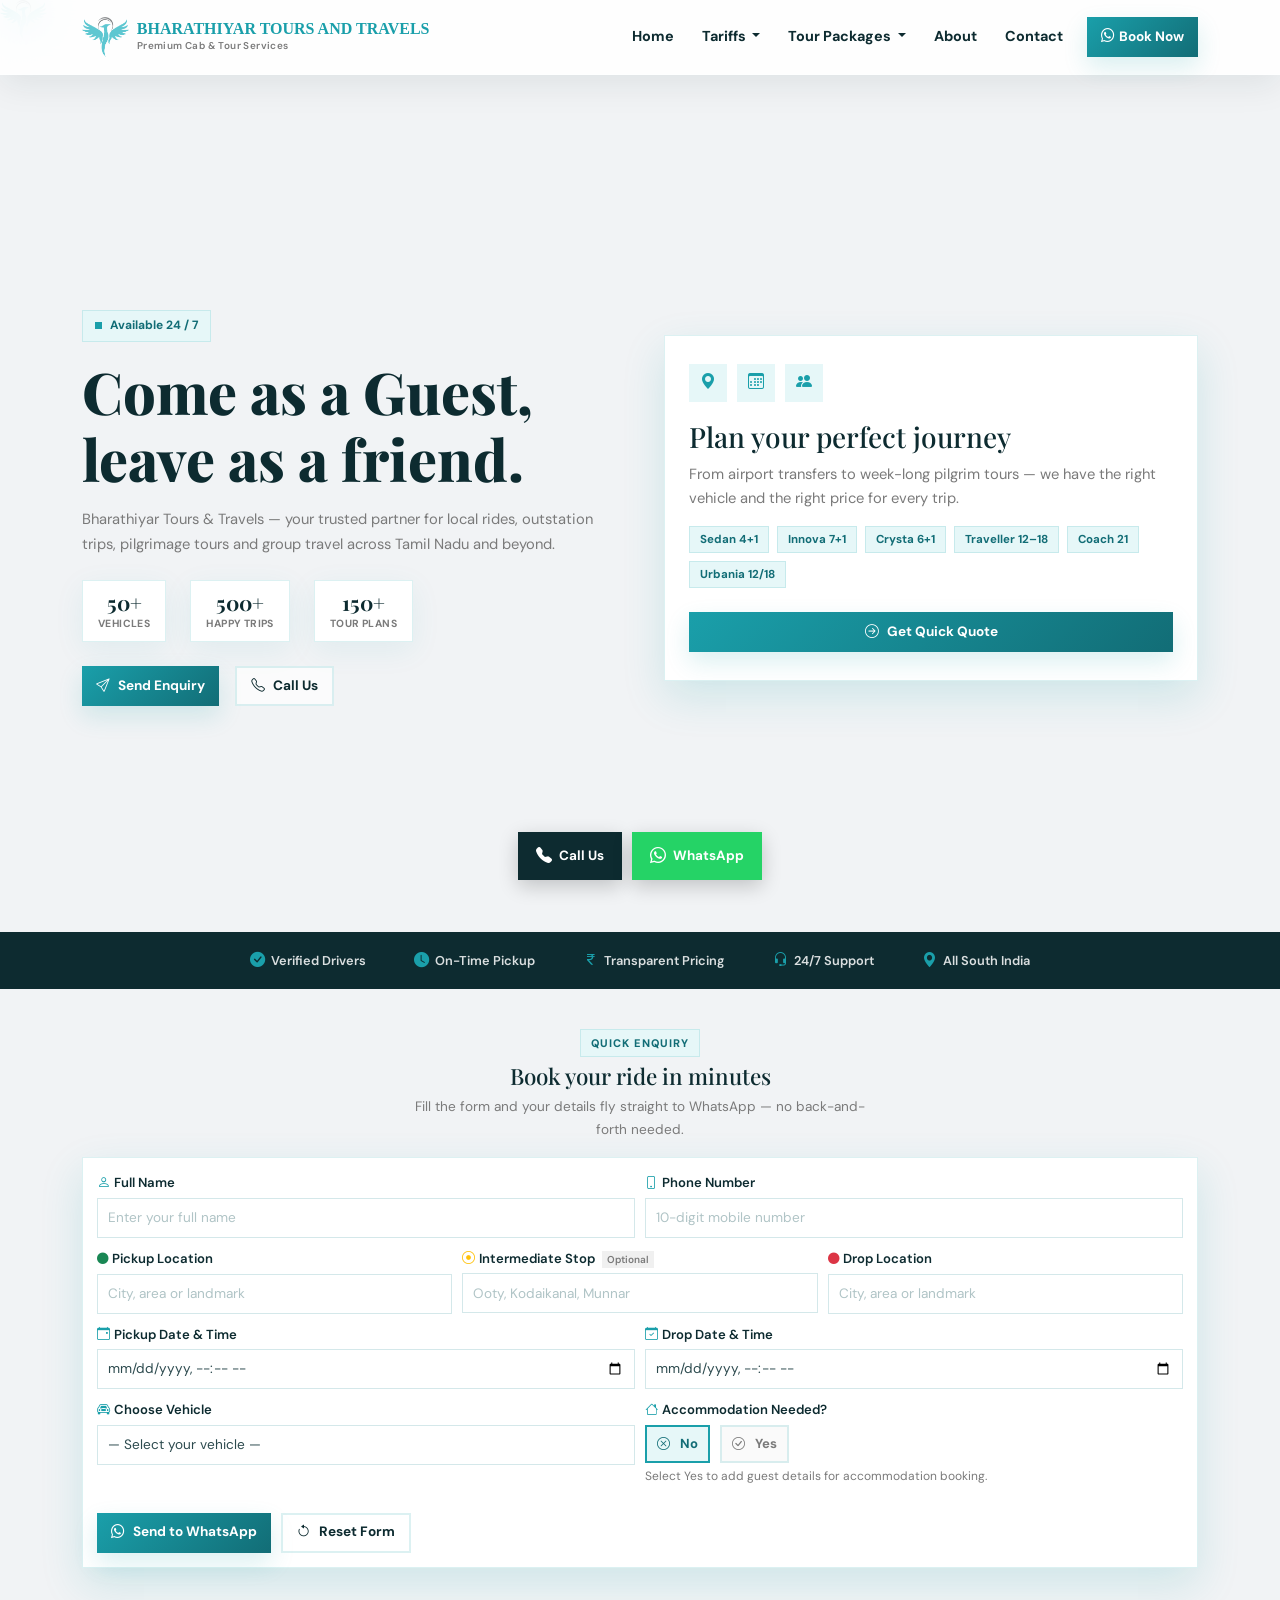
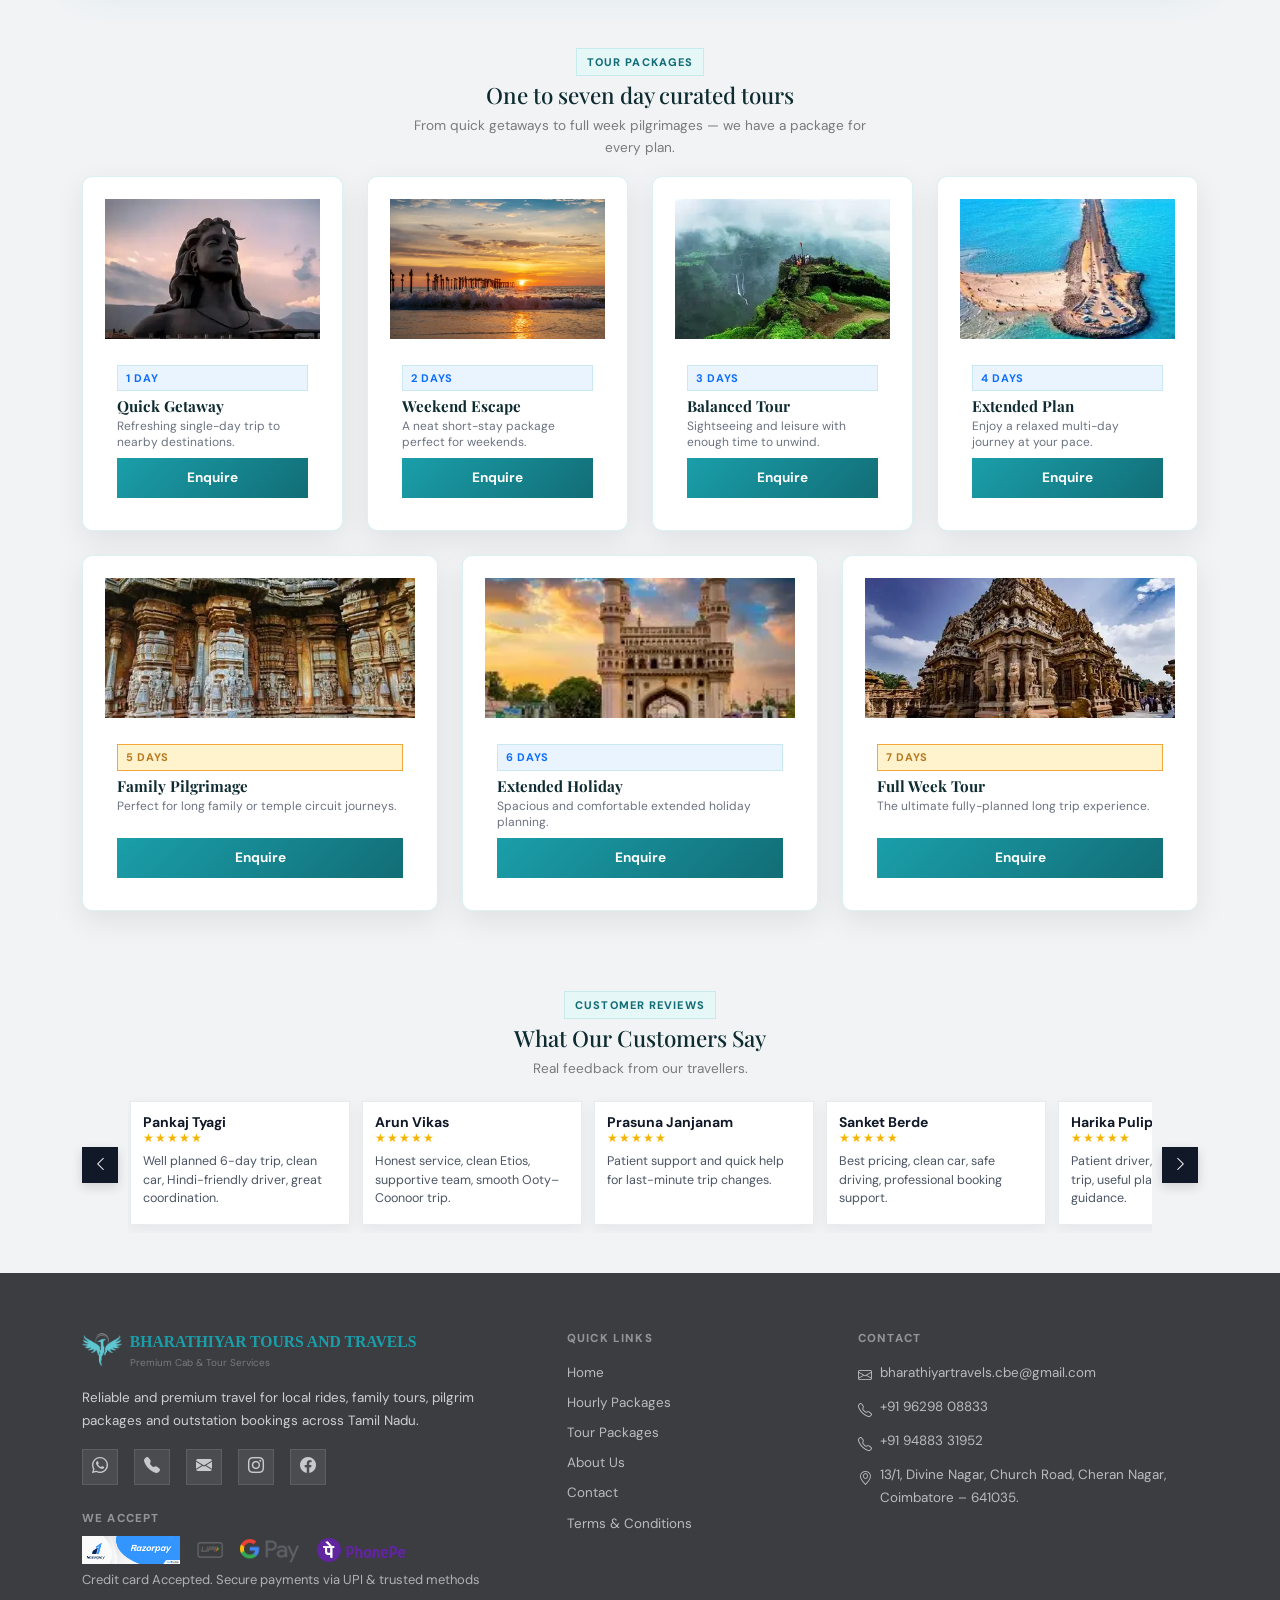
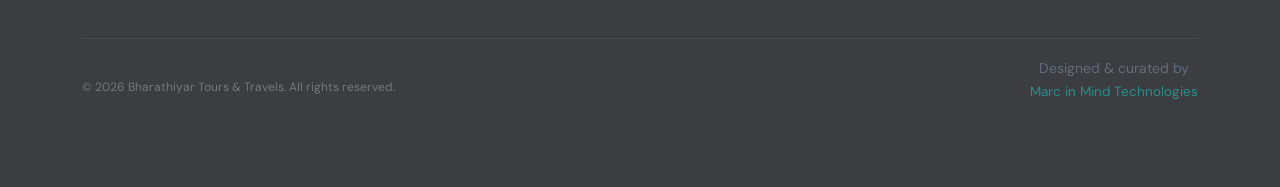
<file: index.html>
<!DOCTYPE html>
<html lang="en">
<head>
  <meta charset="UTF-8" />
  <meta name="viewport" content="width=device-width, initial-scale=1" />
  <title>BHARATHIYAR TOURS AND TRAVELS</title>

  <link href="https://cdn.jsdelivr.net/npm/bootstrap@5.3.3/dist/css/bootstrap.min.css" rel="stylesheet"/>
  <link rel="preconnect" href="https://fonts.googleapis.com">
  <link rel="preconnect" href="https://fonts.gstatic.com" crossorigin>
  <link href="https://fonts.googleapis.com/css2?family=Playfair+Display:ital,wght@0,700;0,800;1,700&family=DM+Sans:wght@400;500;600;700&display=swap" rel="stylesheet">
  <link rel="stylesheet" href="https://cdn.jsdelivr.net/npm/bootstrap-icons@1.11.3/font/bootstrap-icons.min.css">
    <link rel="icon" href="images/logo.png">
  <link rel="stylesheet" href="style.css">
  <img src="images/logo.png" alt="Logo" class="logo-img">
<!-- Google tag (gtag.js) -->
<script async src="https://www.googletagmanager.com/gtag/js?id=AW-17814686959">
</script>
<script>
  window.dataLayer = window.dataLayer || [];
  function gtag(){dataLayer.push(arguments);}
  gtag('js', new Date());

  gtag('config', 'AW-17814686959');
</script>
</head>
<style>
.mobile-menu-trigger{
  width: 100% !important;
  border: none !important;
  background: transparent !important;
  display: flex !important;
  align-items: center !important;
  justify-content: space-between !important;
  text-align: left !important;
  padding: 11px 12px !important;
  color: #0f172a !important;
  font-weight: 600 !important;
}

.mobile-menu-trigger i{
  transition: transform 0.25s ease !important;
}
</style>
<body>

  <!-- NAVBAR -->
  <nav class="navbar navbar-expand-lg fixed-top" id="mainNav">
    <div class="container">
      <a class="navbar-brand d-flex align-items-center gap-2" href="index.html">
        <img src="images/Logo.png" alt="Bharathiyar Logo" class="logo-img">
        <div>
          <div class="brand-name">BHARATHIYAR TOURS AND TRAVELS</div>
          <div class="brand-sub">Premium Cab & Tour Services</div>
        </div>
      </a>

      <button class="navbar-toggler" type="button" data-bs-toggle="offcanvas" data-bs-target="#mobileMenu" aria-controls="mobileMenu" aria-label="Toggle navigation">
        <span class="toggler-bar"></span>
        <span class="toggler-bar"></span>
        <span class="toggler-bar"></span>
      </button>

      <div class="collapse navbar-collapse desktop-navbar" id="mainNavbar">
        <ul class="navbar-nav ms-auto align-items-lg-center gap-lg-1">
          <li class="nav-item">
            <a class="nav-link" href="index.html">Home</a>
          </li>

          <li class="nav-item dropdown">
            <a class="nav-link dropdown-toggle" href="tariffs.html" role="button" data-bs-toggle="dropdown" aria-expanded="false">
              Tariffs
            </a>
            <ul class="dropdown-menu border-0 shadow-lg rounded-4 p-2">
              <li>
                <a class="dropdown-item rounded-3 py-2" href="hourlypackages.html">
                  <i class="bi bi-clock me-2"></i>Local Hourly Packages
                </a>
              </li>
              <li>
                <a class="dropdown-item rounded-3 py-2" href="onewaydroptaxi.html">
                  <i class="bi bi-sign-turn-right me-2"></i>One Way Drop Taxi
                </a>
              </li>
            </ul>
          </li>

          <li class="nav-item dropdown">
            <a class="nav-link dropdown-toggle" href="tourpackages.html" role="button" data-bs-toggle="dropdown" aria-expanded="false">
              Tour Packages
            </a>
            <ul class="dropdown-menu border-0 shadow-lg rounded-4 p-2">
              <li>
                <a class="dropdown-item rounded-3 py-2" href="tourpackages.html#isha-marudhamalai">
                   One Day
                </a>
              </li>
              <li>
                <a class="dropdown-item rounded-3 py-2" href="tourpackages.html#ooty-2d">
                 Two Days
                </a>
              </li>
              <li>
                <a class="dropdown-item rounded-3 py-2" href="tourpackages.html#ooty-3d">
                   Three Days
                </a>
              </li>
              <li>
                <a class="dropdown-item rounded-3 py-2" href="tourpackages.html#ooty-4d">
                   Four Days
                </a>
              </li>
              <li>
                <a class="dropdown-item rounded-3 py-2" href="tourpackages.html#ooty-5d">
                 Five Days
                </a>
              </li>
              <li>
                <a class="dropdown-item rounded-3 py-2" href="tourpackages.html#ooty-kodaikanal-madurai-6d">
                 Six Days
                </a>
              </li>
              <li>
                <a class="dropdown-item rounded-3 py-2" href="tourpackages.html#ooty-kodaikanal-munnar-7d">
                 Seven Days
                </a>
              </li>
            </ul>
          </li>

          <li class="nav-item">
            <a class="nav-link" href="about.html">About</a>
          </li>



          <li class="nav-item">
            <a class="nav-link" href="contact.html">Contact</a>
          </li>

          <li class="nav-item ms-lg-2 mt-3 mt-lg-0">
            <a class="btn btn-brand" href="index.html#bookingForm1">
              <i class="bi bi-whatsapp me-1"></i>Book Now
            </a>
          </li>
        </ul>
      </div>
    </div>
  </nav>

<!-- MOBILE OFFCANVAS -->
<div class="offcanvas offcanvas-start mobile-nav-offcanvas" tabindex="-1" id="mobileMenu" aria-labelledby="mobileMenuLabel">
  <div class="offcanvas-header border-bottom">
    <div class="d-flex align-items-center gap-2">
      <img src="images/Logo.png" alt="Bharathiyar Logo" class="logo-img">
      <div>
        <div class="brand-name">BHARATHIYAR TOURS AND TRAVELS</div>
        <div class="brand-sub">Premium Cab & Tour Services</div>
      </div>
    </div>
    <button type="button" class="btn-close" data-bs-dismiss="offcanvas" aria-label="Close"></button>
  </div>

  <div class="offcanvas-body">
    <ul class="navbar-nav flex-column gap-1">

      <li class="nav-item">
        <a class="nav-link" href="index.html">Home</a>
      </li>

      <!-- MOBILE TARIFFS DROPDOWN -->
      <li class="nav-item">
        <button
          class="nav-link mobile-parent-link mobile-menu-trigger"
          type="button"
          onclick="toggleTariffMenu()"
        >
          <span>Tariffs</span>
          <i class="bi bi-chevron-down" id="tariffMenuIcon"></i>
        </button>

        <div class="mobile-submenu" id="mobileTariffsMenu" style="display: none;">
          <a class="nav-link ps-4" href="hourlypackages.html">
            <i class="bi bi-clock me-2"></i>Local Hourly Packages
          </a>
          <a class="nav-link ps-4" href="onewaydroptaxi.html">
            <i class="bi bi-sign-turn-right me-2"></i>One Way Drop Taxi
          </a>
        </div>
      </li>

      <!-- MOBILE TOUR PACKAGES DROPDOWN -->
      <li class="nav-item">
        <button
          class="nav-link mobile-parent-link mobile-menu-trigger"
          type="button"
          onclick="toggleTourMenu()"
        >
          <span>Tour Packages</span>
          <i class="bi bi-chevron-down" id="tourMenuIcon"></i>
        </button>

        <div class="mobile-submenu" id="mobileTourPackagesMenu" style="display: none;">
          <a class="nav-link ps-4" href="tourpackages.html#isha-marudhamalai" onclick="closeMobileMenu()">One Day</a>
          <a class="nav-link ps-4" href="tourpackages.html#ooty-2d" onclick="closeMobileMenu()"> Two Days</a>
          <a class="nav-link ps-4" href="tourpackages.html#ooty-3d" onclick="closeMobileMenu()">Three Days</a>
          <a class="nav-link ps-4" href="tourpackages.html#ooty-4d" onclick="closeMobileMenu()"> Four Days</a>
          <a class="nav-link ps-4" href="tourpackages.html#ooty-5d" onclick="closeMobileMenu()"> Five Days</a>
          <a class="nav-link ps-4" href="tourpackages.html#ooty-kodaikanal-madurai-6d" onclick="closeMobileMenu()"> Six Days</a>
          <a class="nav-link ps-4" href="tourpackages.html#ooty-kodaikanal-munnar-7d" onclick="closeMobileMenu()"> Seven Days</a>
        </div>
      </li>

      <li class="nav-item">
        <a class="nav-link" href="about.html">About</a>
      </li>

      <li class="nav-item">
        <a class="nav-link" href="termsandconditions.html">Terms</a>
      </li>

      <li class="nav-item">
        <a class="nav-link" href="contact.html">Contact</a>
      </li>
    </ul>

    <a href="index.html#bookingForm1" class="btn btn-brand w-100 mt-4">
      <i class="bi bi-whatsapp me-2"></i>Book Now
    </a>
  </div>
</div>

  <!-- HERO -->
  <section class="hero"

    <div class="hero-bg-decor"></div>
    <div class="container" style>
      <div class="row align-items-center g-5 min-vh-hero">
        <div class="col-lg-6 hero-content">
          <div class="hero-eyebrow">
            <span class="dot-pulse"></span>
            Available 24 / 7
          </div>
          <h1 class="hero-title">
            Come as a Guest,<br>
            leave as a friend.
          </h1>
          <p class="hero-sub">
            Bharathiyar Tours & Travels — your trusted partner for local rides, outstation trips,
            pilgrimage tours and group travel across Tamil Nadu and beyond.
          </p>

          <div class="hero-stats d-flex flex-wrap gap-4 my-4">
            <div class="stat-chip"><strong>50+</strong><span>Vehicles</span></div>
            <div class="stat-chip"><strong>500+</strong><span>Happy Trips</span></div>
            <div class="stat-chip"><strong>150+</strong><span>Tour Plans</span></div>
          </div>

          <div class="d-flex flex-wrap gap-3">
            <a href="index.html#bookingForm1" class="btn btn-brand btn-lg">
              <i class="bi bi-send me-2"></i>Send Enquiry
            </a>
            <a href="tel:+919629808833" class="btn btn-ghost btn-lg">
              <i class="bi bi-telephone me-2"></i>Call Us
            </a>
          </div>
        </div>

        <div class="col-lg-6">
          <div class="hero-card-wrap">
            <div class="hero-info-card">
              <div class="card-icon-row">
                <div class="icon-pill"><i class="bi bi-geo-alt-fill"></i></div>
                <div class="icon-pill"><i class="bi bi-calendar3"></i></div>
                <div class="icon-pill"><i class="bi bi-people-fill"></i></div>
              </div>

              <h3>Plan your perfect journey</h3>
              <p class="hero-sub">From airport transfers to week-long pilgrim tours — we have the right vehicle and the right price for every trip.</p>

              <div class="vehicle-chips d-flex flex-wrap gap-2 mt-3">
                <span class="v-chip">Sedan 4+1</span>
                <span class="v-chip">Innova 7+1</span>
                <span class="v-chip">Crysta 6+1</span>
                <span class="v-chip">Traveller 12–18</span>
                <span class="v-chip">Coach 21</span>
                <span class="v-chip">Urbania 12/18</span>
              </div>

              <a href="index.html#bookingForm1" class="btn btn-brand w-100 mt-4">
                <i class="bi bi-arrow-right-circle me-2"></i>Get Quick Quote
              </a>
            </div>
          </div>
        </div>
      </div>
    </div>
  </section>

  <!-- TRUST BAR -->
  <div class="trust-bar">
    <div class="container">
      <div class="trust-inner d-flex flex-wrap justify-content-center gap-4 gap-md-5">
        <div class="trust-item"><i class="bi bi-check-circle-fill"></i><span>Verified Drivers</span></div>
        <div class="trust-item"><i class="bi bi-clock-fill"></i><span>On-Time Pickup</span></div>
        <div class="trust-item"><i class="bi bi-currency-rupee"></i><span>Transparent Pricing</span></div>
        <div class="trust-item"><i class="bi bi-headset"></i><span>24/7 Support</span></div>
        <div class="trust-item"><i class="bi bi-geo-alt-fill"></i><span>All South India</span></div>
      </div>
    </div>
  </div>

  <!-- ENQUIRY FORM -->
  <section class="section-wrap" id="bookingForm1">
    <div class="container">
      <div class="section-header text-center">
        <div class="section-tag">Quick Enquiry</div>
        <h2>Book your ride in minutes</h2>
        <p>Fill the form and your details fly straight to WhatsApp — no back-and-forth needed.</p>
      </div>

      <div class="form-card">
        <form id="bookingForm" novalidate>
          <div class="row g-2">

            <div class="col-md-6">
              <label class="form-label"><i class="bi bi-person me-1 text-primary-custom"></i>Full Name</label>
              <input type="text" class="form-control" id="name" placeholder="Enter your full name" required>
            </div>

            <div class="col-md-6">
              <label class="form-label"><i class="bi bi-phone me-1 text-primary-custom"></i>Phone Number</label>
              <input type="tel" class="form-control" id="phone" placeholder="10-digit mobile number" maxlength="10" inputmode="numeric" required>
            </div>

            <div class="col-md-4">
              <label class="form-label"><i class="bi bi-circle-fill small me-1 text-success"></i>Pickup Location</label>
              <input type="text" class="form-control" id="pickupLocation" placeholder="City, area or landmark" required>
            </div>

            <div class="col-md-4">
              <label class="form-label"><i class="bi bi-record-circle me-1 text-warning"></i>Intermediate Stop <span class="optional-tag">Optional</span></label>
              <input type="text" class="form-control" id="intermediateLocation" placeholder="Ooty, Kodaikanal, Munnar">
            </div>

            <div class="col-md-4">
              <label class="form-label"><i class="bi bi-circle-fill small me-1 text-danger"></i>Drop Location</label>
              <input type="text" class="form-control" id="dropLocation" placeholder="City, area or landmark" required>
            </div>

            <div class="col-md-6">
              <label class="form-label"><i class="bi bi-calendar-event me-1 text-primary-custom"></i>Pickup Date & Time</label>
              <input type="datetime-local" class="form-control" id="pickupDateTime" required>
            </div>

            <div class="col-md-6">
              <label class="form-label"><i class="bi bi-calendar-check me-1 text-primary-custom"></i>Drop Date & Time</label>
              <input type="datetime-local" class="form-control" id="dropDateTime" required>
            </div>

            <div class="col-md-6">
              <label class="form-label"><i class="bi bi-car-front me-1 text-primary-custom"></i>Choose Vehicle</label>
              <select class="form-select" id="vehicle" required>
                <option value="">— Select your vehicle —</option>
                <optgroup label="Sedan">
                  <option value="Swift / Etios (Sedan 4+1)">Swift / Etios — Sedan (4+1)</option>
                </optgroup>
                <optgroup label="SUV / MPV">
                  <option value="Ertiga (6+1)">Ertiga (6+1)</option>
                  <option value="Innova (7+1)">Innova (7+1)</option>
                  <option value="Crysta (6+1)">Innova Crysta (6+1)</option>
                  <option value="Crysta (7+1)">Innova Crysta (7+1)</option>
                </optgroup>
                <optgroup label="Traveller / Van">
                  <option value="Traveller 12 Seater">Traveller — 12 Seater</option>
                  <option value="Traveller 14 Seater">Traveller — 14 Seater</option>
                  <option value="Traveller 16 Seater">Traveller — 16 Seater</option>
                  <option value="Traveller 18 Seater">Traveller — 18 Seater</option>
                </optgroup>
                <optgroup label="Coach / Bus">
                  <option value="21 Seater Coach">21 Seater Coach</option>
                  <option value="Urbania 12 Seater">Urbania — 12 Seater</option>
                  <option value="Urbania 18 Seater">Urbania — 18 Seater</option>
                </optgroup>
              </select>
            </div>

            <div class="col-md-6">
              <label class="form-label"><i class="bi bi-house me-1 text-primary-custom"></i>Accommodation Needed?</label>
              <div class="radio-toggle-group mt-1">
                <label class="radio-toggle">
                  <input type="radio" name="accommodation" value="No" checked>
                  <span><i class="bi bi-x-circle me-1"></i>No</span>
                </label>
                <label class="radio-toggle">
                  <input type="radio" name="accommodation" value="Yes">
                  <span><i class="bi bi-check-circle me-1"></i>Yes</span>
                </label>
              </div>
              <p class="field-hint mt-2">Select Yes to add guest details for accommodation booking.</p>
            </div>

            <div class="col-12" id="accommodationDetails" style="display:none;">
              <div class="inner-box">
                <div class="inner-box-title"><i class="bi bi-people me-2"></i>Guest Details for Accommodation</div>
                <div class="row g-3 mt-1">
                  <div class="col-md-6">
                    <label class="form-label">Adults Count</label>
                    <input type="number" min="1" class="form-control" id="adultsCount" placeholder="Number of adults">
                  </div>
                  <div class="col-md-6">
                    <label class="form-label">Children Count</label>
                    <input type="number" min="0" class="form-control" id="childrenCount" placeholder="Number of children">
                  </div>
                  <div class="col-12" id="childrenAgesWrapper" style="display:none;">
                    <label class="form-label">Children Ages</label>
                    <div id="childrenAgesContainer" class="row g-3"></div>
                  </div>
                </div>
              </div>
            </div>

            <div class="col-12">
              <div class="d-flex flex-wrap gap-3 align-items-center">
                <button type="submit" class="btn btn-brand btn-lg">
                  <i class="bi bi-whatsapp me-2"></i>Send to WhatsApp
                </button>
                <button type="reset" class="btn btn-ghost">
                  <i class="bi bi-arrow-counterclockwise me-2"></i>Reset Form
                </button>
              </div>
            </div>

          </div>
        </form>
      </div>
    </div>
  </section>


  <!-- TOUR PACKAGES -->
  <section class="section-wrap">
    <div class="container">
      <div class="section-header text-center">
        <div class="section-tag">Tour Packages</div>
        <h2>One to seven day curated tours</h2>
        <p>From quick getaways to full week pilgrimages — we have a package for every plan.</p>
      </div>

      <div class="row g-4">
        <div class="col-sm-6 col-lg-3">
          <div class="tour-card h-100 overflow-hidden">
            <img src="images/1.webp" alt="One Day Tour Package" class="tour-card-img">
            <div class="tour-card-body d-flex flex-column">
              <div class="tour-day-badge">1 Day</div>
              <h5>Quick Getaway</h5>
              <p>Refreshing single-day trip to nearby destinations.</p>
              <a href="tourpackages.html#isha-marudhamalai" class="btn btn-brand-sm w-100 mt-auto">Enquire</a>
            </div>
          </div>
        </div>

        <div class="col-sm-6 col-lg-3">
          <div class="tour-card h-100 overflow-hidden">
            <img src="images/2.webp" alt="Two Day Tour Package" class="tour-card-img">
            <div class="tour-card-body d-flex flex-column">
              <div class="tour-day-badge">2 Days</div>
              <h5>Weekend Escape</h5>
              <p>A neat short-stay package perfect for weekends.</p>
              <a href="tourpackages.html#ooty-2d" class="btn btn-brand-sm w-100 mt-auto">Enquire</a>
            </div>
          </div>
        </div>

        <div class="col-sm-6 col-lg-3">
          <div class="tour-card h-100 overflow-hidden">
            <img src="images/3.webp" alt="Three Day Tour Package" class="tour-card-img">
            <div class="tour-card-body d-flex flex-column">
              <div class="tour-day-badge">3 Days</div>
              <h5>Balanced Tour</h5>
              <p>Sightseeing and leisure with enough time to unwind.</p>
              <a href="tourpackages.html#ooty-3d" class="btn btn-brand-sm w-100 mt-auto">Enquire</a>
            </div>
          </div>
        </div>

        <div class="col-sm-6 col-lg-3">
          <div class="tour-card h-100 overflow-hidden">
            <img src="images/4.webp" alt="Four Day Tour Package" class="tour-card-img">
            <div class="tour-card-body d-flex flex-column">
              <div class="tour-day-badge">4 Days</div>
              <h5>Extended Plan</h5>
              <p>Enjoy a relaxed multi-day journey at your pace.</p>
              <a href="tourpackages.html#ooty-4d" class="btn btn-brand-sm w-100 mt-auto">Enquire</a>
            </div>
          </div>
        </div>

        <div class="col-sm-6 col-lg-4">
          <div class="tour-card h-100 overflow-hidden">
            <img src="images/5.webp" alt="Five Day Tour Package" class="tour-card-img">
            <div class="tour-card-body d-flex flex-column">
              <div class="tour-day-badge popular">5 Days</div>
              <h5>Family Pilgrimage</h5>
              <p>Perfect for long family or temple circuit journeys.</p>
              <a href="tourpackages.html#ooty-5d" class="btn btn-brand-sm w-100 mt-auto">Enquire</a>
            </div>
          </div>
        </div>

        <div class="col-sm-6 col-lg-4">
          <div class="tour-card h-100 overflow-hidden">
            <img src="images/6.webp" alt="Six Day Tour Package" class="tour-card-img">
            <div class="tour-card-body d-flex flex-column">
              <div class="tour-day-badge">6 Days</div>
              <h5>Extended Holiday</h5>
              <p>Spacious and comfortable extended holiday planning.</p>
              <a href="tourpackages.html#ooty-kodaikanal-madurai-6d" class="btn btn-brand-sm w-100 mt-auto">Enquire</a>
            </div>
          </div>
        </div>

        <div class="col-sm-6 col-lg-4">
          <div class="tour-card h-100 overflow-hidden">
            <img src="images/7.webp" alt="Seven Day Tour Package" class="tour-card-img">
            <div class="tour-card-body d-flex flex-column">
              <div class="tour-day-badge popular">7 Days</div>
              <h5>Full Week Tour</h5>
              <p>The ultimate fully-planned long trip experience.</p>
              <a href="tourpackages.html#ooty-kodaikanal-munnar-7d" class="btn btn-brand-sm w-100 mt-auto">Enquire</a>
            </div>
          </div>
        </div>
      </div>
    </div>
  </section>


<div id="reviewsSection"></div>

  <!-- FOOTER -->
  <footer>
    <div class="container">
      <div class="row g-5">

        <!-- LEFT SECTION -->
        <div class="col-lg-5">
          <div class="d-flex align-items-center gap-2 mb-3">
            <img src="images/logo.png" alt="Logo" class="footer-logo">
            <div>
              <div class="footer-brand">BHARATHIYAR TOURS AND TRAVELS</div>
              <div class="footer-brand-sub">Premium Cab & Tour Services</div>
            </div>
          </div>

          <p>
            Reliable and premium travel for local rides, family tours, pilgrim packages
            and outstation bookings across Tamil Nadu.
          </p>

          <!-- SOCIAL ICONS -->
          <div class="d-flex gap-3 mt-3">
            <a href="https://wa.me/919629808833" class="social-btn" target="_blank">
              <i class="bi bi-whatsapp"></i>
            </a>

            <a href="tel:+919629808833" class="social-btn">
              <i class="bi bi-telephone-fill"></i>
            </a>

            <a href="mailto:bharathiyartravels.cbe@gmail.com" class="social-btn">
              <i class="bi bi-envelope-fill"></i>
            </a>

            <a href="https://www.instagram.com/bharathiyartoursandtravels/" class="social-btn" target="_blank">
              <i class="bi bi-instagram"></i>
            </a>

            <a href="https://www.facebook.com/p/Bharathiyar-Tours-Travels-100063803235318/" class="social-btn" target="_blank">
              <i class="bi bi-facebook"></i>
            </a>
          </div>

          <!-- PAYMENT METHODS -->
          <div class="mt-4">
      <div class="footer-heading mb-2">We Accept</div>

      <div class="d-flex align-items-center gap-3 flex-wrap">

<!-- razorpay -->

  <img src="images/rzr.webp" class="pay-icon" alt="UPI">

        <!-- UPI -->
        <img src="images/upi.webp" class="pay-icon" alt="UPI">

        <!-- GPay -->
        <img src="images/Gpay.webp" class="pay-icon" alt="GPay">

        <!-- PhonePe -->
        <img src="images/phonepe.webp" class="pay-icon" alt="PhonePe">

      </div>

      <div class="payment-text">
        Credit card Accepted. Secure payments via UPI & trusted methods
      </div>
    </div>
        </div>

        <!-- QUICK LINKS -->
        <div class="col-12 col-sm-6 col-lg-3">
          <div class="footer-heading">Quick Links</div>
          <div class="d-flex flex-column gap-2">
            <a href="index.html">Home</a>
            <a href="hourlypackages.html">Hourly Packages</a>
            <a href="tourpackages.html">Tour Packages</a>
            <a href="about.html">About Us</a>
            <a href="contact.html">Contact</a>
            <a href="termsandconditions.html">Terms & Conditions</a>
          </div>
        </div>

        <!-- CONTACT -->
        <div class="col-12 col-sm-6 col-lg-4">
          <div class="footer-heading">Contact</div>
          <div class="d-flex flex-column gap-2">

            <a href="mailto:bharathiyartravels.cbe@gmail.com" class="footer-contact-link">
              <i class="bi bi-envelope flex-shrink-0"></i>
              <span>bharathiyartravels.cbe@gmail.com</span>
            </a>

            <a href="tel:+919629808833" class="footer-contact-link">
              <i class="bi bi-telephone flex-shrink-0"></i>
              <span>+91 96298 08833</span>
            </a>

            <a href="tel:+919488331952" class="footer-contact-link">
              <i class="bi bi-telephone flex-shrink-0"></i>
              <span>+91 94883 31952</span>
            </a>

            <div class="footer-contact-link">
              <i class="bi bi-geo-alt flex-shrink-0"></i>
              <span>
                13/1, Divine Nagar, Church Road, Cheran Nagar,
                Coimbatore – 641035.
              </span>
            </div>

          </div>
        </div>

      </div>

      <!-- BOTTOM -->
      <div class="footer-bottom d-flex flex-column flex-md-row justify-content-between align-items-center gap-2 mt-5">
        <span>© 2026 Bharathiyar Tours & Travels. All rights reserved.</span>

        <p style="font-size: 14px; opacity: 0.7; color: #718096;">
          Designed & curated by
          <a href="https://marcinmind.in" target="_blank" style="text-decoration: none; color: #20b2aa;">
            Marc in Mind Technologies
          </a>
        </p>
      </div>
    </div>

    <br><br>
  </footer>

  <!-- FLOATING BUTTONS -->
  <div class="float-btns">
    <a href="tel:+919629808833" class="float-btn float-call" aria-label="Call us">
      <i class="bi bi-telephone-fill"></i>
      <span>Call Us</span>
    </a>
    <a href="https://wa.me/919629808833" target="_blank" class="float-btn float-wa" aria-label="WhatsApp us">
      <i class="bi bi-whatsapp"></i>
      <span>WhatsApp</span>
    </a>
  </div>
  <button id="scrollTopBtn">
  <i class="bi bi-arrow-up"></i>
</button>

  <script src="https://cdn.jsdelivr.net/npm/bootstrap@5.3.3/dist/js/bootstrap.bundle.min.js"></script>

  <script src="bookingform.js"></script>
  <script src="call-popup.js"></script>
  <script src="reviews.js"></script>

    <script>
    function toggleTariffMenu() {
      const menu = document.getElementById("mobileTariffsMenu");
      const icon = document.getElementById("tariffMenuIcon");

      if (menu.style.display === "block") {
        menu.style.display = "none";
        if (icon) icon.style.transform = "rotate(0deg)";
      } else {
        menu.style.display = "block";
        if (icon) icon.style.transform = "rotate(180deg)";
      }
    }

    function toggleTourMenu() {
      const menu = document.getElementById("mobileTourPackagesMenu");
      const icon = document.getElementById("tourMenuIcon");

      if (menu.style.display === "block") {
        menu.style.display = "none";
        if (icon) icon.style.transform = "rotate(0deg)";
      } else {
        menu.style.display = "block";
        if (icon) icon.style.transform = "rotate(180deg)";
      }
    }
    </script>
    <script>
  function closeMobileMenu() {
    // close submenu
    const menu = document.getElementById("mobileTourPackagesMenu");
    const icon = document.getElementById("tourMenuIcon");

    if (menu) menu.style.display = "none";
    if (icon) icon.style.transform = "rotate(0deg)";

    // close offcanvas
    const offcanvasEl = document.getElementById('mobileMenu');
    const offcanvas = bootstrap.Offcanvas.getInstance(offcanvasEl);

    if (offcanvas) {
      offcanvas.hide();
    }
  }
  </script>
  <script>
const scrollBtn = document.getElementById("scrollTopBtn");

window.addEventListener("scroll", function () {
  if (window.scrollY > 300) {
    scrollBtn.style.display = "block";
  } else {
    scrollBtn.style.display = "none";
  }
});

scrollBtn.addEventListener("click", function () {
  window.scrollTo({
    top: 0,
    behavior: "smooth"
  });
});
</script>

</body>
</html>
</file>
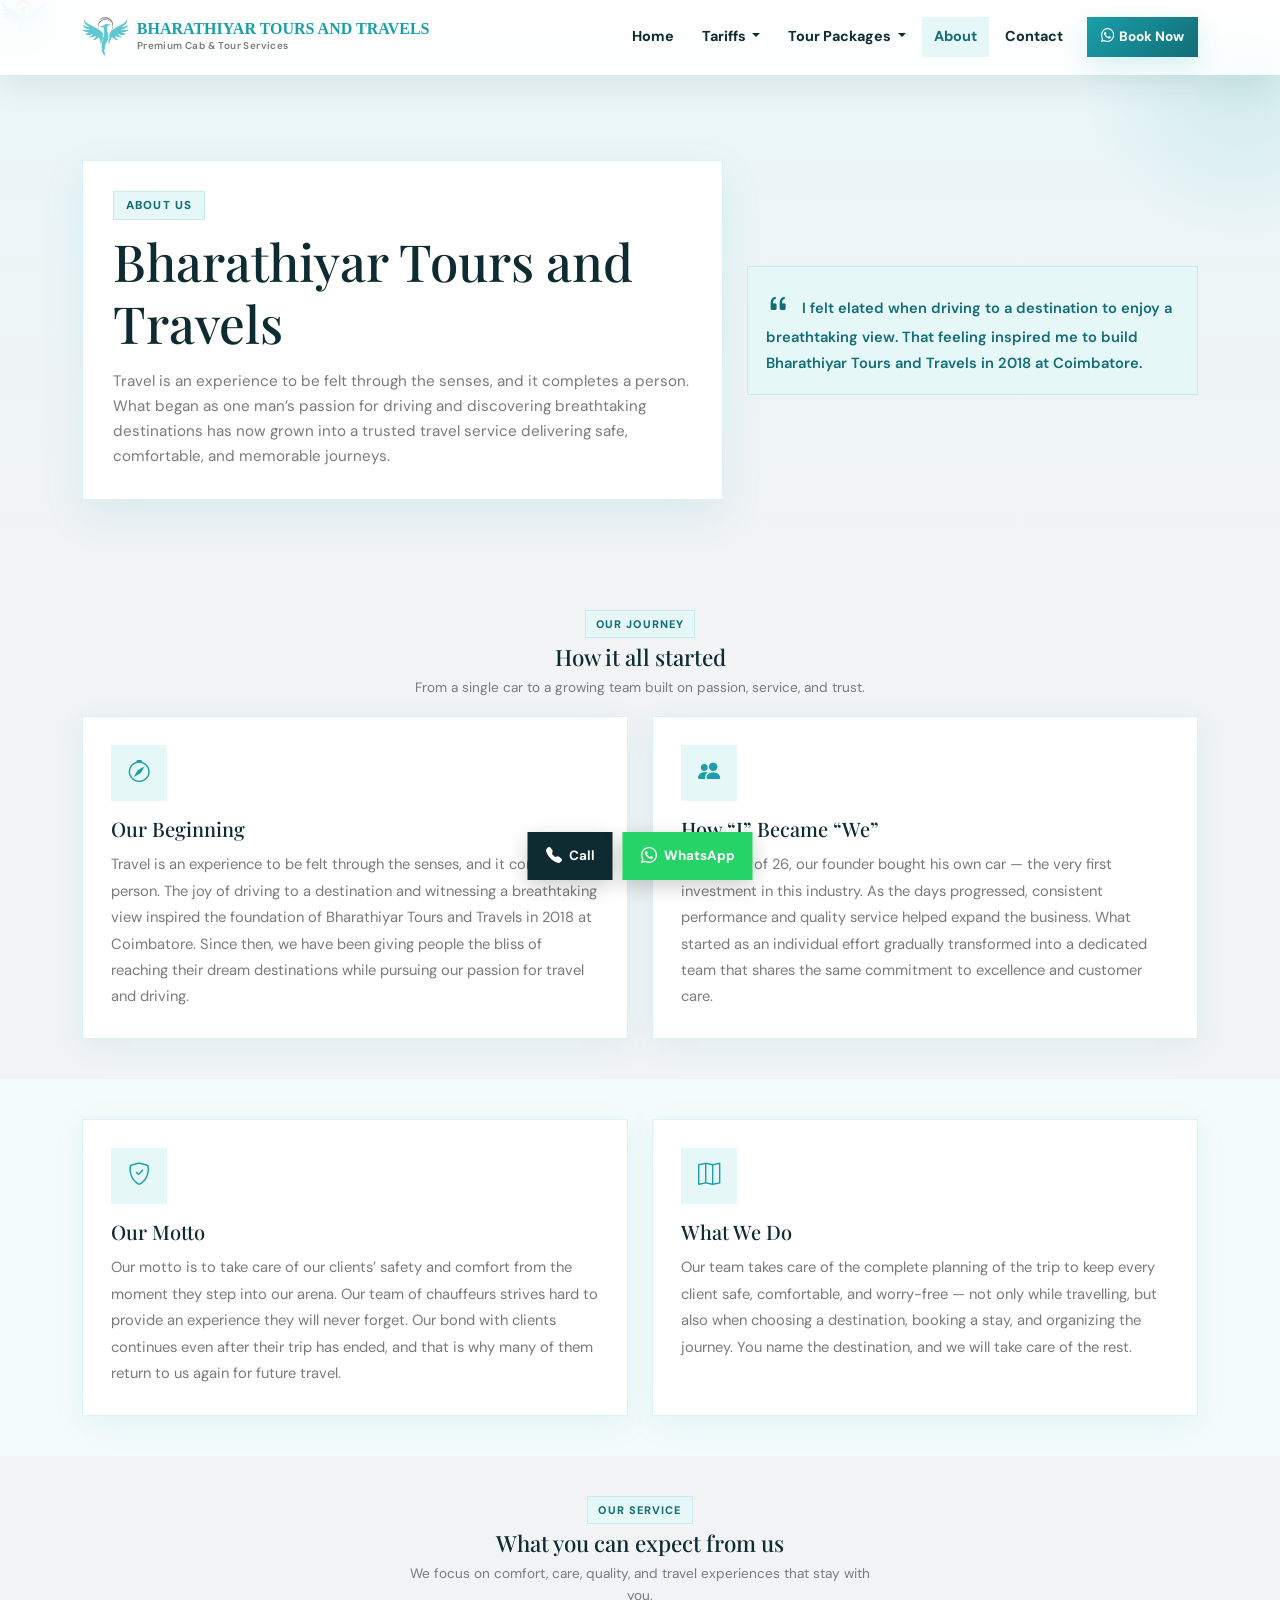
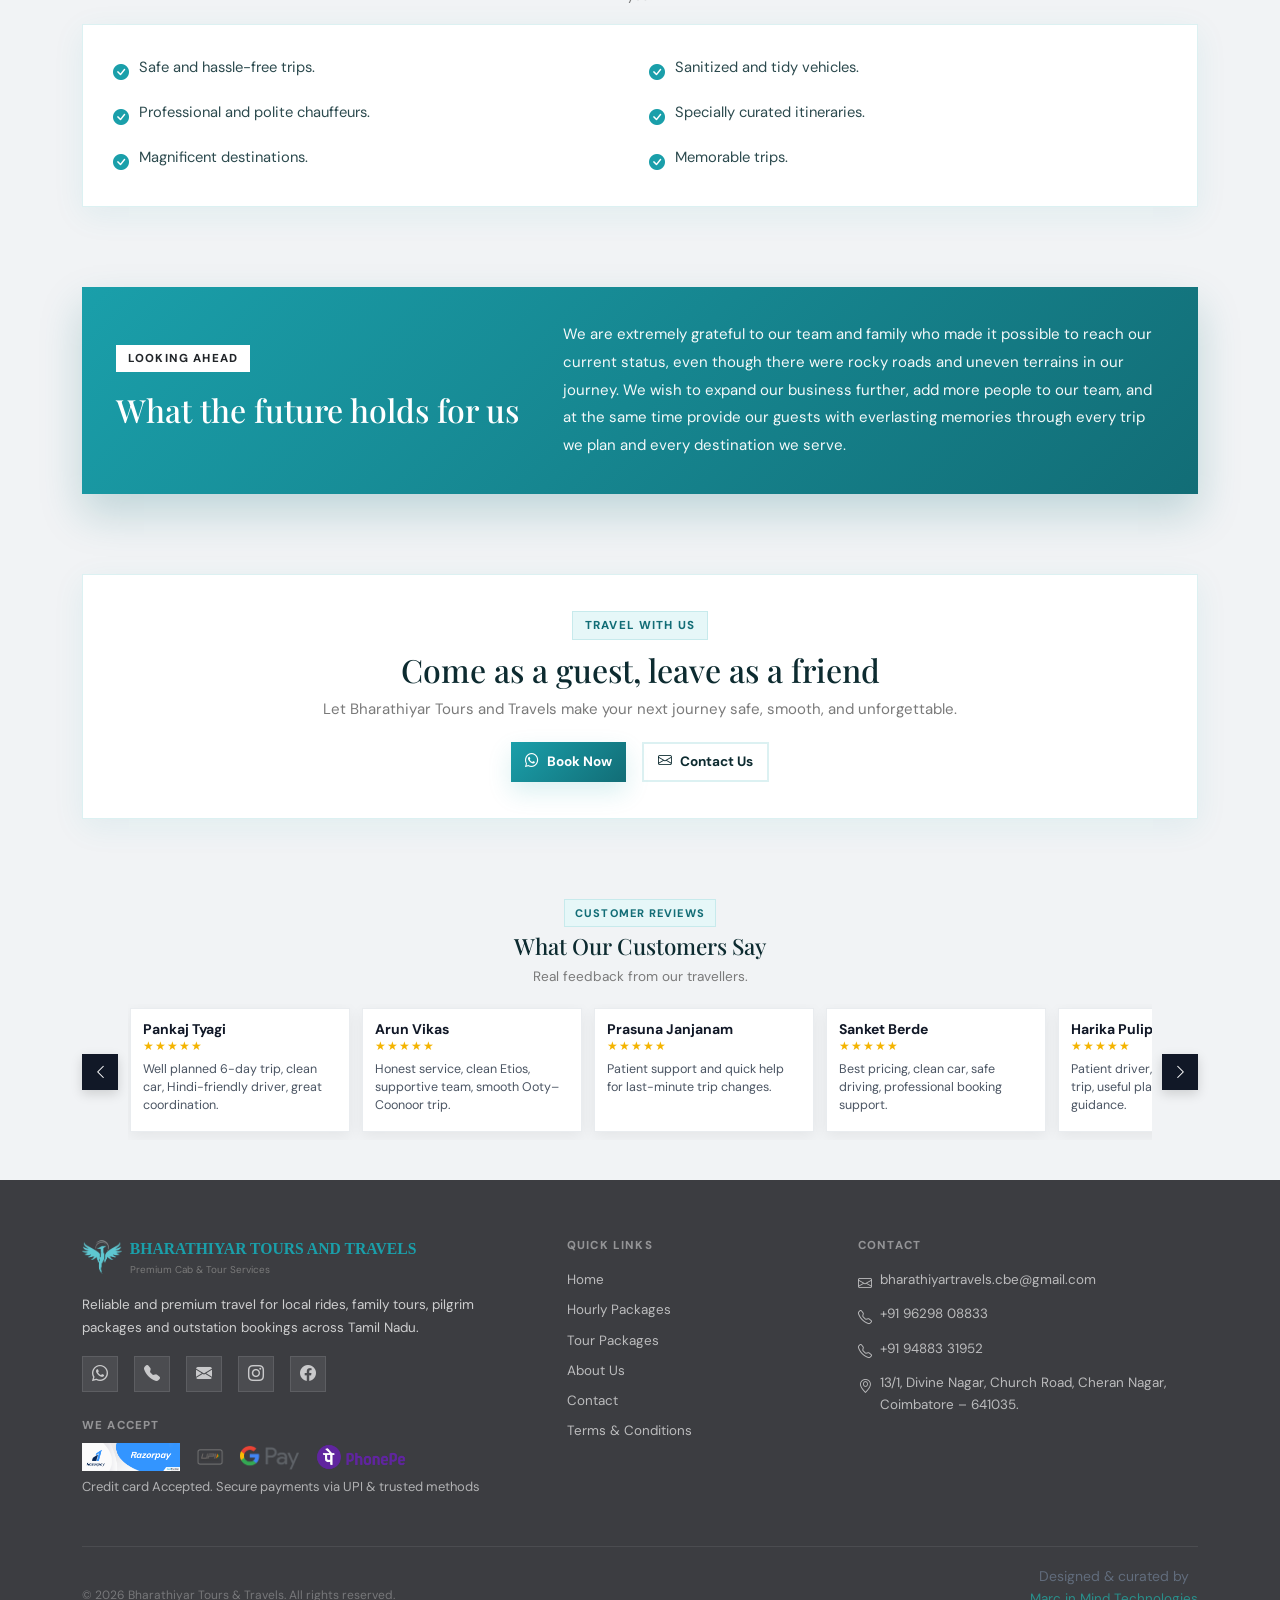
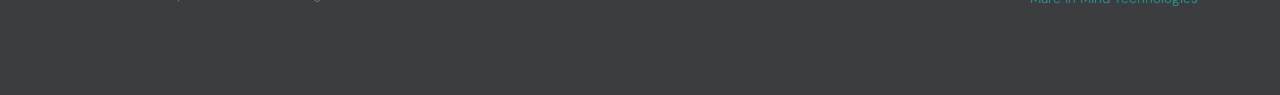
<file: about.html>
<!DOCTYPE html>
<html lang="en">
<head>
  <meta charset="UTF-8" />
  <meta name="viewport" content="width=device-width, initial-scale=1" />
  <title>About Us | BHARATHIYAR TOURS AND TRAVELS</title>

  <link href="https://cdn.jsdelivr.net/npm/bootstrap@5.3.3/dist/css/bootstrap.min.css" rel="stylesheet"/>
  <link rel="preconnect" href="https://fonts.googleapis.com">
  <link rel="preconnect" href="https://fonts.gstatic.com" crossorigin>
  <link href="https://fonts.googleapis.com/css2?family=Playfair+Display:ital,wght@0,700;0,800;1,700&family=DM+Sans:wght@400;500;600;700&display=swap" rel="stylesheet">
  <link rel="stylesheet" href="https://cdn.jsdelivr.net/npm/bootstrap-icons@1.11.3/font/bootstrap-icons.min.css">
    <link rel="icon" href="images/logo.png">
  <link rel="stylesheet" href="style.css">
  <img src="images/logo.png" alt="Logo" class="logo-img">


  <style>
    .mobile-menu-trigger{
      width: 100% !important;
      border: none !important;
      background: transparent !important;
      display: flex !important;
      align-items: center !important;
      justify-content: space-between !important;
      text-align: left !important;
      padding: 11px 12px !important;
      color: #0f172a !important;
      font-weight: 600 !important;
    }

    .mobile-menu-trigger i{
      transition: transform 0.25s ease !important;
    }

    .about-hero {
      padding-top: 120px;
      padding-bottom: 70px;
      background: linear-gradient(180deg, rgba(230,247,248,0.75) 0%, rgba(241,243,245,1) 100%);
      position: relative;
      overflow: hidden;
    }

    .about-hero::before {
      content: "";
      position: absolute;
      top: -120px;
      right: -120px;
      width: 320px;
      height: 320px;
      border-radius: 50%;
      background: radial-gradient(circle, rgba(26,159,170,0.12) 0%, transparent 70%);
      pointer-events: none;
    }

    .about-hero-card {
      background: #ffffff;
      border: 1px solid rgba(26, 159, 170, 0.15);
      border-radius: 22px;
      padding: 30px;
      box-shadow: 0 16px 40px rgba(26, 159, 170, 0.10);
      height: 100%;
    }

    .about-hero-card h1 {
      font-size: clamp(2rem, 5vw, 3.2rem);
      margin-bottom: 14px;
    }

    .about-hero-card p {
      color: var(--muted);
      font-size: 0.95rem;
      margin-bottom: 0;
    }

    .founder-note {
      background: var(--primary-light);
      border: 1px solid var(--border);
      border-radius: 18px;
      padding: 18px;
      color: var(--primary-dark);
      font-weight: 600;
      font-size: 0.92rem;
      line-height: 1.7;
    }

    .story-section .lead-text {
      font-size: 1rem;
      color: var(--text);
      line-height: 1.9;
      margin-bottom: 0;
    }

    .about-grid-card {
      background: #ffffff;
      border: 1px solid var(--border);
      border-radius: 22px;
      padding: 28px;
      box-shadow: var(--shadow);
      height: 100%;
      transition: var(--transition);
    }

    .about-grid-card:hover {
      transform: translateY(-4px);
      box-shadow: var(--shadow-hover);
    }

    .about-grid-icon {
      width: 56px;
      height: 56px;
      border-radius: 16px;
      background: var(--primary-light);
      color: var(--primary);
      display: inline-flex;
      align-items: center;
      justify-content: center;
      font-size: 1.4rem;
      margin-bottom: 16px;
    }

    .about-grid-card h3 {
      font-size: 1.25rem;
      margin-bottom: 10px;
    }

    .about-grid-card p {
      margin-bottom: 0;
      color: var(--muted);
      line-height: 1.8;
      font-size: 0.92rem;
    }

    .service-list-card {
      background: #ffffff;
      border: 1px solid var(--border);
      border-radius: 22px;
      padding: 30px;
      box-shadow: var(--shadow);
    }

    .service-list {
      list-style: none;
      padding: 0;
      margin: 0;
      display: grid;
      grid-template-columns: repeat(2, minmax(0, 1fr));
      gap: 14px 18px;
    }

    .service-list li {
      display: flex;
      align-items: flex-start;
      gap: 10px;
      color: var(--text);
      font-size: 0.92rem;
      line-height: 1.7;
    }

    .service-list li i {
      color: var(--primary);
      font-size: 1rem;
      margin-top: 4px;
      flex-shrink: 0;
    }

    .future-card {
      background: linear-gradient(135deg, var(--primary), var(--primary-dark));
      border-radius: 24px;
      padding: 34px;
      color: #ffffff;
      box-shadow: 0 20px 40px rgba(18, 109, 118, 0.22);
    }

    .future-card h2,
    .future-card p {
      color: #ffffff;
    }

    .future-card p {
      opacity: 0.95;
      line-height: 1.85;
      margin-bottom: 0;
    }

    .about-cta {
      text-align: center;
      background: #ffffff;
      border: 1px solid var(--border);
      border-radius: 24px;
      padding: 36px 24px;
      box-shadow: var(--shadow);
    }

    .about-cta p {
      color: var(--muted);
      margin-bottom: 20px;
    }

    @media (max-width: 768px) {
      .about-hero {
        padding-top: 100px;
        padding-bottom: 50px;
      }

      .about-hero-card,
      .about-grid-card,
      .service-list-card,
      .future-card,
      .about-cta {
        padding: 22px 18px;
      }

      .service-list {
        grid-template-columns: 1fr;
      }
    }
  </style>

  <!-- Google tag (gtag.js) -->
<script async src="https://www.googletagmanager.com/gtag/js?id=AW-17814686959">
</script>
<script>
  window.dataLayer = window.dataLayer || [];
  function gtag(){dataLayer.push(arguments);}
  gtag('js', new Date());

  gtag('config', 'AW-17814686959');
</script>
  
</head>
<body>

  <!-- NAVBAR -->
  <nav class="navbar navbar-expand-lg fixed-top" id="mainNav">
    <div class="container">
      <a class="navbar-brand d-flex align-items-center gap-2" href="index.html">
        <img src="images/Logo.png" alt="Bharathiyar Logo" class="logo-img">
        <div>
          <div class="brand-name">BHARATHIYAR TOURS AND TRAVELS</div>
          <div class="brand-sub">Premium Cab & Tour Services</div>
        </div>
      </a>

      <button class="navbar-toggler" type="button" data-bs-toggle="offcanvas" data-bs-target="#mobileMenu" aria-controls="mobileMenu" aria-label="Toggle navigation">
        <span class="toggler-bar"></span>
        <span class="toggler-bar"></span>
        <span class="toggler-bar"></span>
      </button>

      <div class="collapse navbar-collapse desktop-navbar" id="mainNavbar">
        <ul class="navbar-nav ms-auto align-items-lg-center gap-lg-1">
          <li class="nav-item">
            <a class="nav-link" href="index.html">Home</a>
          </li>

          <li class="nav-item dropdown">
            <a class="nav-link dropdown-toggle" href="tariffs.html" role="button" data-bs-toggle="dropdown" aria-expanded="false">
              Tariffs
            </a>
            <ul class="dropdown-menu border-0 shadow-lg rounded-4 p-2">
              <li>
                <a class="dropdown-item rounded-3 py-2" href="hourlypackages.html">
                  <i class="bi bi-clock me-2"></i>Local Hourly Packages
                </a>
              </li>
              <li>
                <a class="dropdown-item rounded-3 py-2" href="onewaydroptaxi.html">
                  <i class="bi bi-sign-turn-right me-2"></i>One Way Drop Taxi
                </a>
              </li>
            </ul>
          </li>

          <li class="nav-item dropdown">
            <a class="nav-link dropdown-toggle" href="tourpackages.html" role="button" data-bs-toggle="dropdown" aria-expanded="false">
              Tour Packages
            </a>
            <ul class="dropdown-menu border-0 shadow-lg rounded-4 p-2">
              <li><a class="dropdown-item rounded-3 py-2" href="tourpackages.html#isha-marudhamalai">One Day</a></li>
              <li><a class="dropdown-item rounded-3 py-2" href="tourpackages.html#ooty-2d">Two Days</a></li>
              <li><a class="dropdown-item rounded-3 py-2" href="tourpackages.html#ooty-3d">Three Days</a></li>
              <li><a class="dropdown-item rounded-3 py-2" href="tourpackages.html#ooty-4d">Four Days</a></li>
              <li><a class="dropdown-item rounded-3 py-2" href="tourpackages.html#ooty-5d">Five Days</a></li>
              <li><a class="dropdown-item rounded-3 py-2" href="tourpackages.html#ooty-kodaikanal-madurai-6d">Six Days</a></li>
              <li><a class="dropdown-item rounded-3 py-2" href="tourpackages.html#ooty-kodaikanal-munnar-7d">Seven Days</a></li>
            </ul>
          </li>

          <li class="nav-item">
            <a class="nav-link active" href="about.html">About</a>
          </li>



          <li class="nav-item">
            <a class="nav-link" href="contact.html">Contact</a>
          </li>

          <li class="nav-item ms-lg-2 mt-3 mt-lg-0">
            <a class="btn btn-brand" href="index.html#bookingForm1">
              <i class="bi bi-whatsapp me-1"></i>Book Now
            </a>
          </li>
        </ul>
      </div>
    </div>
  </nav>

  <!-- MOBILE OFFCANVAS -->
  <div class="offcanvas offcanvas-start mobile-nav-offcanvas" tabindex="-1" id="mobileMenu" aria-labelledby="mobileMenuLabel">
    <div class="offcanvas-header border-bottom">
      <div class="d-flex align-items-center gap-2">
        <img src="images/Logo.png" alt="Bharathiyar Logo" class="logo-img">
        <div>
          <div class="brand-name">BHARATHIYAR TOURS AND TRAVELS</div>
          <div class="brand-sub">Premium Cab & Tour Services</div>
        </div>
      </div>
      <button type="button" class="btn-close" data-bs-dismiss="offcanvas" aria-label="Close"></button>
    </div>

    <div class="offcanvas-body">
      <ul class="navbar-nav flex-column gap-1">
        <li class="nav-item">
          <a class="nav-link" href="index.html">Home</a>
        </li>

        <li class="nav-item">
          <button class="nav-link mobile-parent-link mobile-menu-trigger" type="button" onclick="toggleTariffMenu()">
            <span>Tariffs</span>
            <i class="bi bi-chevron-down" id="tariffMenuIcon"></i>
          </button>

          <div class="mobile-submenu" id="mobileTariffsMenu" style="display: none;">
            <a class="nav-link ps-4" href="hourlypackages.html">
              <i class="bi bi-clock me-2"></i>Local Hourly Packages
            </a>
            <a class="nav-link ps-4" href="onewaydroptaxi.html">
              <i class="bi bi-sign-turn-right me-2"></i>One Way Drop Taxi
            </a>
          </div>
        </li>

        <li class="nav-item">
          <button class="nav-link mobile-parent-link mobile-menu-trigger" type="button" onclick="toggleTourMenu()">
            <span>Tour Packages</span>
            <i class="bi bi-chevron-down" id="tourMenuIcon"></i>
          </button>

          <div class="mobile-submenu" id="mobileTourPackagesMenu" style="display: none;">
            <a class="nav-link ps-4" href="tourpackages.html#isha-marudhamalai" onclick="closeMobileMenu()">One Day</a>
            <a class="nav-link ps-4" href="tourpackages.html#ooty-2d" onclick="closeMobileMenu()">Two Days</a>
            <a class="nav-link ps-4" href="tourpackages.html#ooty-3d" onclick="closeMobileMenu()">Three Days</a>
            <a class="nav-link ps-4" href="tourpackages.html#ooty-4d" onclick="closeMobileMenu()">Four Days</a>
            <a class="nav-link ps-4" href="tourpackages.html#ooty-5d" onclick="closeMobileMenu()">Five Days</a>
            <a class="nav-link ps-4" href="tourpackages.html#ooty-kodaikanal-madurai-6d" onclick="closeMobileMenu()">Six Days</a>
            <a class="nav-link ps-4" href="tourpackages.html#ooty-kodaikanal-munnar-7d" onclick="closeMobileMenu()">Seven Days</a>
          </div>
        </li>

        <li class="nav-item">
          <a class="nav-link active" href="about.html">About</a>
        </li>



        <li class="nav-item">
          <a class="nav-link" href="contact.html">Contact</a>
        </li>
      </ul>

      <a href="index.html#bookingForm1" class="btn btn-brand w-100 mt-4">
        <i class="bi bi-whatsapp me-2"></i>Book Now
      </a>
    </div>
  </div>

  <!-- ABOUT HERO -->
  <section class="about-hero">
    <div class="container">
      <div class="row g-4 align-items-center">
        <div class="col-lg-7">
          <div class="about-hero-card">
            <div class="section-tag">About Us</div>
            <h1>Bharathiyar Tours and Travels</h1>
            <p>
              Travel is an experience to be felt through the senses, and it completes a person.
              What began as one man’s passion for driving and discovering breathtaking destinations
              has now grown into a trusted travel service delivering safe, comfortable, and memorable journeys.
            </p>
          </div>
        </div>

        <div class="col-lg-5">
          <div class="founder-note">
            <i class="bi bi-quote fs-4 me-2"></i>
            I felt elated when driving to a destination to enjoy a breathtaking view. That feeling inspired me to build Bharathiyar Tours and Travels in 2018 at Coimbatore.
          </div>
        </div>
      </div>
    </div>
  </section>

  <!-- OUR STORY -->
  <section class="section-wrap story-section">
    <div class="container">
      <div class="section-header text-center">
        <div class="section-tag">Our Journey</div>
        <h2>How it all started</h2>
        <p>From a single car to a growing team built on passion, service, and trust.</p>
      </div>

      <div class="row g-4">
        <div class="col-lg-6">
          <div class="about-grid-card">
            <div class="about-grid-icon">
              <i class="bi bi-compass"></i>
            </div>
            <h3>Our Beginning</h3>
            <p>
              Travel is an experience to be felt through the senses, and it completes a person.
              The joy of driving to a destination and witnessing a breathtaking view inspired the
              foundation of Bharathiyar Tours and Travels in 2018 at Coimbatore. Since then, we
              have been giving people the bliss of reaching their dream destinations while pursuing
              our passion for travel and driving.
            </p>
          </div>
        </div>

        <div class="col-lg-6">
          <div class="about-grid-card">
            <div class="about-grid-icon">
              <i class="bi bi-people-fill"></i>
            </div>
            <h3>How “I” Became “We”</h3>
            <p>
              At the age of 26, our founder bought his own car — the very first investment in this industry.
              As the days progressed, consistent performance and quality service helped expand the business.
              What started as an individual effort gradually transformed into a dedicated team that shares
              the same commitment to excellence and customer care.
            </p>
          </div>
        </div>
      </div>
    </div>
  </section>

  <!-- MOTTO + WHAT WE DO -->
  <section class="section-wrap section-alt">
    <div class="container">
      <div class="row g-4">
        <div class="col-lg-6">
          <div class="about-grid-card h-100">
            <div class="about-grid-icon">
              <i class="bi bi-shield-check"></i>
            </div>
            <h3>Our Motto</h3>
            <p>
              Our motto is to take care of our clients’ safety and comfort from the moment they step into our arena.
              Our team of chauffeurs strives hard to provide an experience they will never forget. Our bond with clients
              continues even after their trip has ended, and that is why many of them return to us again for future travel.
            </p>
          </div>
        </div>

        <div class="col-lg-6">
          <div class="about-grid-card h-100">
            <div class="about-grid-icon">
              <i class="bi bi-map"></i>
            </div>
            <h3>What We Do</h3>
            <p>
              Our team takes care of the complete planning of the trip to keep every client safe, comfortable,
              and worry-free — not only while travelling, but also when choosing a destination, booking a stay,
              and organizing the journey. You name the destination, and we will take care of the rest.
            </p>
          </div>
        </div>
      </div>
    </div>
  </section>

  <!-- OUR SERVICE -->
  <section class="section-wrap">
    <div class="container">
      <div class="section-header text-center">
        <div class="section-tag">Our Service</div>
        <h2>What you can expect from us</h2>
        <p>We focus on comfort, care, quality, and travel experiences that stay with you.</p>
      </div>

      <div class="service-list-card">
        <ul class="service-list">
          <li><i class="bi bi-check-circle-fill"></i><span>Safe and hassle-free trips.</span></li>
          <li><i class="bi bi-check-circle-fill"></i><span>Sanitized and tidy vehicles.</span></li>
          <li><i class="bi bi-check-circle-fill"></i><span>Professional and polite chauffeurs.</span></li>
          <li><i class="bi bi-check-circle-fill"></i><span>Specially curated itineraries.</span></li>
          <li><i class="bi bi-check-circle-fill"></i><span>Magnificent destinations.</span></li>
          <li><i class="bi bi-check-circle-fill"></i><span>Memorable trips.</span></li>
        </ul>
      </div>
    </div>
  </section>

  <!-- FUTURE -->
  <section class="section-wrap pt-0">
    <div class="container">
      <div class="future-card">
        <div class="row align-items-center g-4">
          <div class="col-lg-5">
            <div class="section-tag bg-white text-dark border-0">Looking Ahead</div>
            <h2 class="mt-2">What the future holds for us</h2>
          </div>
          <div class="col-lg-7">
            <p>
              We are extremely grateful to our team and family who made it possible to reach our current status,
              even though there were rocky roads and uneven terrains in our journey. We wish to expand our business
              further, add more people to our team, and at the same time provide our guests with everlasting memories
              through every trip we plan and every destination we serve.
            </p>
          </div>
        </div>
      </div>
    </div>
  </section>

  <!-- CTA -->
  <section class="section-wrap pt-0">
    <div class="container">
      <div class="about-cta">
        <div class="section-tag">Travel With Us</div>
        <h2>Come as a guest, leave as a friend</h2>
        <p>
          Let Bharathiyar Tours and Travels make your next journey safe, smooth, and unforgettable.
        </p>
        <div class="d-flex flex-wrap justify-content-center gap-3">
          <a href="index.html#bookingForm1" class="btn btn-brand btn-lg">
            <i class="bi bi-whatsapp me-2"></i>Book Now
          </a>
          <a href="contact.html" class="btn btn-ghost btn-lg">
            <i class="bi bi-envelope me-2"></i>Contact Us
          </a>
        </div>
      </div>
    </div>
  </section>

  <div id="reviewsSection"></div>
    <script src="reviews.js"></script>
  <!-- FOOTER -->
  <footer>
    <div class="container">
      <div class="row g-5">

        <!-- LEFT SECTION -->
        <div class="col-lg-5">
          <div class="d-flex align-items-center gap-2 mb-3">
            <img src="images/logo.png" alt="Logo" class="footer-logo">
            <div>
              <div class="footer-brand">BHARATHIYAR TOURS AND TRAVELS</div>
              <div class="footer-brand-sub">Premium Cab & Tour Services</div>
            </div>
          </div>

          <p>
            Reliable and premium travel for local rides, family tours, pilgrim packages
            and outstation bookings across Tamil Nadu.
          </p>

          <!-- SOCIAL ICONS -->
          <div class="d-flex gap-3 mt-3">
            <a href="https://wa.me/919629808833" class="social-btn" target="_blank">
              <i class="bi bi-whatsapp"></i>
            </a>

            <a href="tel:+919629808833" class="social-btn">
              <i class="bi bi-telephone-fill"></i>
            </a>

            <a href="mailto:bharathiyartravels.cbe@gmail.com" class="social-btn">
              <i class="bi bi-envelope-fill"></i>
            </a>

            <a href="https://www.instagram.com/bharathiyartoursandtravels/" class="social-btn" target="_blank">
              <i class="bi bi-instagram"></i>
            </a>

            <a href="https://www.facebook.com/p/Bharathiyar-Tours-Travels-100063803235318/" class="social-btn" target="_blank">
              <i class="bi bi-facebook"></i>
            </a>
          </div>

          <!-- PAYMENT METHODS -->
          <div class="mt-4">
      <div class="footer-heading mb-2">We Accept</div>

      <div class="d-flex align-items-center gap-3 flex-wrap">

<!-- razorpay -->

  <img src="images/rzr.webp" class="pay-icon" alt="UPI">

        <!-- UPI -->
        <img src="images/upi.webp" class="pay-icon" alt="UPI">

        <!-- GPay -->
        <img src="images/Gpay.webp" class="pay-icon" alt="GPay">

        <!-- PhonePe -->
        <img src="images/phonepe.webp" class="pay-icon" alt="PhonePe">

      </div>

      <div class="payment-text">
        Credit card Accepted. Secure payments via UPI & trusted methods
      </div>
    </div>
        </div>

        <!-- QUICK LINKS -->
        <div class="col-12 col-sm-6 col-lg-3">
          <div class="footer-heading">Quick Links</div>
          <div class="d-flex flex-column gap-2">
            <a href="index.html">Home</a>
            <a href="hourlypackages.html">Hourly Packages</a>
            <a href="tourpackages.html">Tour Packages</a>
            <a href="about.html">About Us</a>
            <a href="contact.html">Contact</a>
            <a href="termsandconditions.html">Terms & Conditions</a>
          </div>
        </div>

        <!-- CONTACT -->
        <div class="col-12 col-sm-6 col-lg-4">
          <div class="footer-heading">Contact</div>
          <div class="d-flex flex-column gap-2">

            <a href="mailto:bharathiyartravels.cbe@gmail.com" class="footer-contact-link">
              <i class="bi bi-envelope flex-shrink-0"></i>
              <span>bharathiyartravels.cbe@gmail.com</span>
            </a>

            <a href="tel:+919629808833" class="footer-contact-link">
              <i class="bi bi-telephone flex-shrink-0"></i>
              <span>+91 96298 08833</span>
            </a>

            <a href="tel:+919488331952" class="footer-contact-link">
              <i class="bi bi-telephone flex-shrink-0"></i>
              <span>+91 94883 31952</span>
            </a>

            <div class="footer-contact-link">
              <i class="bi bi-geo-alt flex-shrink-0"></i>
              <span>
                13/1, Divine Nagar, Church Road, Cheran Nagar,
                Coimbatore – 641035.
              </span>
            </div>

          </div>
        </div>

      </div>

      <!-- BOTTOM -->
      <div class="footer-bottom d-flex flex-column flex-md-row justify-content-between align-items-center gap-2 mt-5">
        <span>© 2026 Bharathiyar Tours & Travels. All rights reserved.</span>

        <p style="font-size: 14px; opacity: 0.7; color: #718096;">
          Designed & curated by
          <a href="https://marcinmind.in" target="_blank" style="text-decoration: none; color: #20b2aa;">
            Marc in Mind Technologies
          </a>
        </p>
      </div>
    </div>

    <br><br>
  </footer>


  <div class="float-btns" id="floatingContactBtns">
    <a href="tel:+919629808833" class="float-btn float-call">
      <i class="bi bi-telephone-fill"></i>
      <span>Call</span>
    </a>

    <a href="https://wa.me/919629808833" class="float-btn float-wa" target="_blank">
      <i class="bi bi-whatsapp"></i>
      <span>WhatsApp</span>
    </a>
  </div>

  <script src="https://cdn.jsdelivr.net/npm/bootstrap@5.3.3/dist/js/bootstrap.bundle.min.js"></script>

  <script>
    window.addEventListener('scroll', function () {
      const nav = document.getElementById('mainNav');
      if (window.scrollY > 20) {
        nav.classList.add('scrolled');
      } else {
        nav.classList.remove('scrolled');
      }
    });

    function toggleTariffMenu() {
      const menu = document.getElementById('mobileTariffsMenu');
      const icon = document.getElementById('tariffMenuIcon');
      const isOpen = menu.style.display === 'block';
      menu.style.display = isOpen ? 'none' : 'block';
      icon.style.transform = isOpen ? 'rotate(0deg)' : 'rotate(180deg)';
    }

    function toggleTourMenu() {
      const menu = document.getElementById('mobileTourPackagesMenu');
      const icon = document.getElementById('tourMenuIcon');
      const isOpen = menu.style.display === 'block';
      menu.style.display = isOpen ? 'none' : 'block';
      icon.style.transform = isOpen ? 'rotate(0deg)' : 'rotate(180deg)';
    }

    function closeMobileMenu() {
      const mobileMenu = document.getElementById('mobileMenu');
      const bsOffcanvas = bootstrap.Offcanvas.getInstance(mobileMenu);
      if (bsOffcanvas) {
        bsOffcanvas.hide();
      }
    }
  </script>

</body>
</html>
</file>
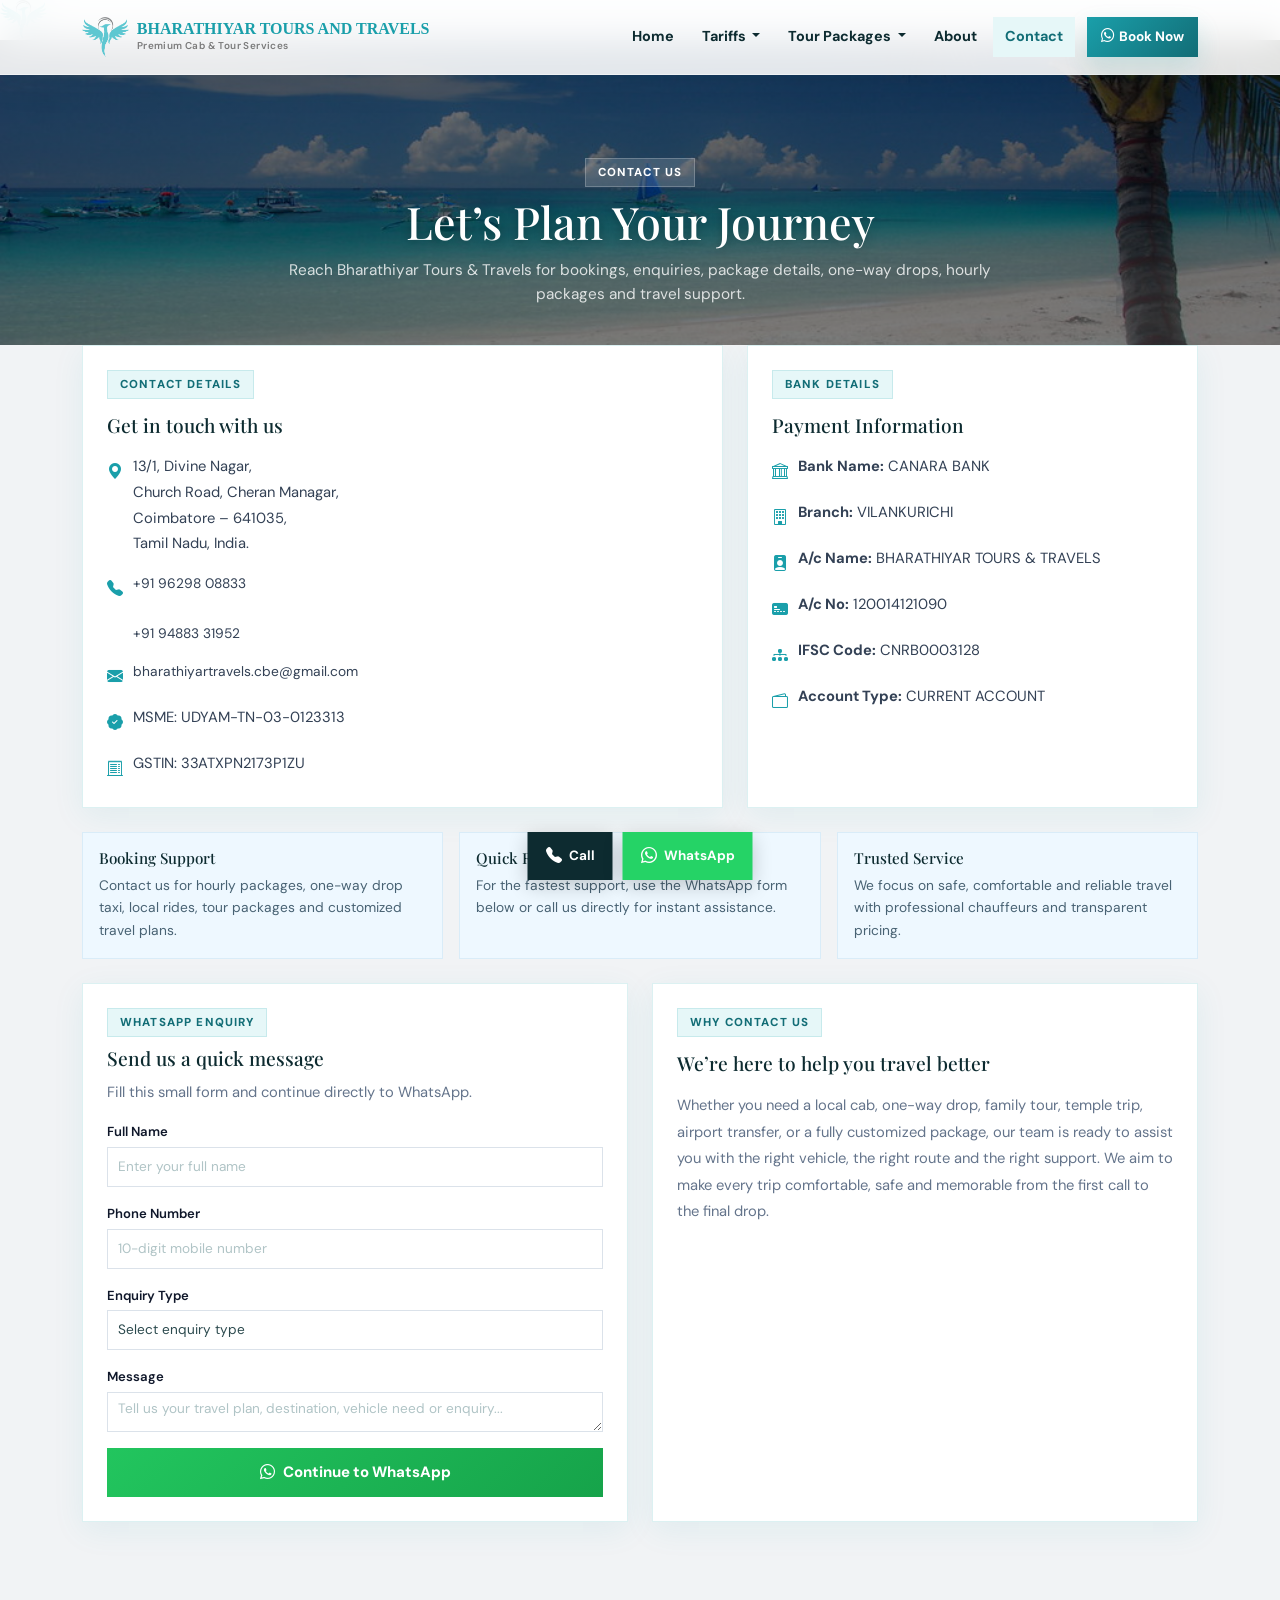
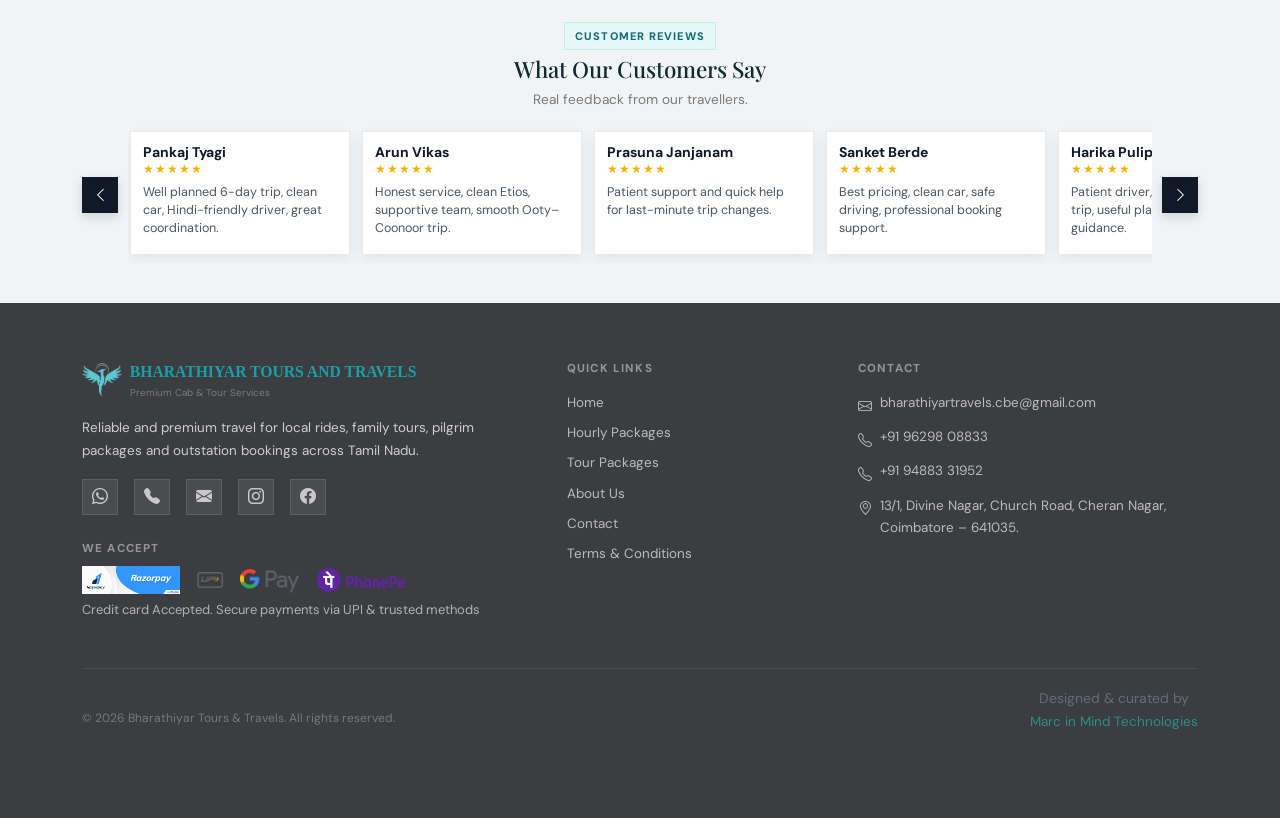
<file: contact.html>
<!DOCTYPE html>
<html lang="en">
<head>
  <meta charset="UTF-8" />
  <meta name="viewport" content="width=device-width, initial-scale=1" />
  <title>Contact Us | BHARATHIYAR TOURS AND TRAVELS</title>

  <link href="https://cdn.jsdelivr.net/npm/bootstrap@5.3.3/dist/css/bootstrap.min.css" rel="stylesheet" />
  <link rel="preconnect" href="https://fonts.googleapis.com">
  <link rel="preconnect" href="https://fonts.gstatic.com" crossorigin>
  <link href="https://fonts.googleapis.com/css2?family=Playfair+Display:wght@700;800&family=DM+Sans:wght@400;500;600;700&display=swap" rel="stylesheet">
  <link rel="stylesheet" href="https://cdn.jsdelivr.net/npm/bootstrap-icons@1.11.3/font/bootstrap-icons.min.css">
    <link rel="icon" href="images/logo.png">
  <link rel="stylesheet" href="style.css">
  <img src="images/logo.png" alt="Logo" class="logo-img">


  <style>
    .float-btns{
      position: fixed;
      bottom: 20px;
      left: 50%;
      transform: translateX(-50%);
      display: flex;
      gap: 10px;
      z-index: 9999;
      width: max-content;
      max-width: calc(100vw - 24px);
      transition: opacity 0.25s ease, visibility 0.25s ease;
    }

    .float-btn{
      display: inline-flex;
      align-items: center;
      gap: 7px;
      padding: 11px 18px;
      border-radius: 50px;
      font-size: 0.84rem;
      font-weight: 700;
      text-decoration: none;
      box-shadow: 0 6px 20px rgba(0,0,0,0.2);
      transition: all 0.25s ease;
      white-space: nowrap;
    }

    .float-btn:hover{
      transform: translateY(-3px);
      box-shadow: 0 10px 28px rgba(0,0,0,0.24);
    }

    .float-btn i{
      font-size: 1rem;
      flex-shrink: 0;
    }

    .float-call{
      background: #0d2b30;
      color: #fff !important;
    }

    .float-call:hover{
      background: #1a4a52;
      color: #fff !important;
    }

    .float-wa{
      background: #25D366;
      color: #fff !important;
    }

    .float-wa:hover{
      background: #1ebe5d;
      color: #fff !important;
    }

    .mobile-menu-trigger{
      width: 100% !important;
      border: none !important;
      background: transparent !important;
      display: flex !important;
      align-items: center !important;
      justify-content: space-between !important;
      text-align: left !important;
      padding: 11px 12px !important;
      color: #0f172a !important;
      font-weight: 600 !important;
    }

    .mobile-menu-trigger i{
      transition: transform 0.25s ease !important;
    }

    .contact-hero{
      padding: 118px 0 38px;
      background:
        linear-gradient(rgba(0,0,0,0.50), rgba(0,0,0,0.50)),
        url('images/bg.jpg') center/cover no-repeat,
        linear-gradient(180deg, #f8fbff 0%, #ffffff 100%);
    }

    .contact-hero .section-tag{
      background: rgba(255,255,255,0.14) !important;
      color: #fff !important;
      border: 1px solid rgba(255,255,255,0.22) !important;
    }

    .contact-title{
      font-size: clamp(1.8rem, 4vw, 2.8rem);
      color: #fff;
      margin-bottom: 8px;
      text-shadow: 0 2px 10px rgba(0,0,0,0.25);
    }

    .contact-sub{
      max-width: 760px;
      margin: 0 auto;
      color: rgba(255,255,255,0.80);
      font-size: 0.96rem;
      line-height: 1.6;
    }

    .contact-page{
      padding: 0 0 60px;
    }

    .contact-card{
      background: #ffffff;
      border: 1px solid rgba(26,159,170,0.15);
      box-shadow: 0 8px 30px rgba(26,159,170,0.08);
      padding: 24px;
      height: 100%;
      border-radius: 0 !important;
    }

    .contact-card h3{
      font-size: 1.2rem;
      margin-bottom: 12px;
    }

    .contact-card p{
      color: #64748b;
      font-size: 0.92rem;
      line-height: 1.8;
      margin-bottom: 0;
    }

    .contact-list{
      list-style: none;
      padding: 0;
      margin: 0;
      display: flex;
      flex-direction: column;
      gap: 14px;
    }

    .contact-list li{
      display: flex;
      align-items: flex-start;
      gap: 10px;
      color: #334155;
      font-size: 0.92rem;
      line-height: 1.75;
    }

    .contact-list li i{
      color: #1a9faa;
      margin-top: 4px;
      flex-shrink: 0;
      font-size: 1rem;
    }

    .contact-list a{
      color: #334155;
      text-decoration: none;
    }

    .contact-list a:hover{
      color: #1a9faa;
    }

    .contact-form-card{
      background: #ffffff;
      border: 1px solid rgba(26,159,170,0.15);
      box-shadow: 0 8px 30px rgba(26,159,170,0.08);
      padding: 24px;
      border-radius: 0 !important;
    }

    .contact-form-card h3{
      font-size: 1.2rem;
      margin-bottom: 10px;
    }

    .contact-form-card p{
      color: #64748b;
      font-size: 0.92rem;
      line-height: 1.7;
      margin-bottom: 16px;
    }

    .contact-form-card .form-label{
      font-size: 0.8rem;
      font-weight: 700;
      color: #0f172a;
      margin-bottom: 6px;
    }

    .contact-form-card .form-control,
    .contact-form-card .form-select,
    .contact-form-card textarea{
      min-height: 44px;
      border: 1px solid #dbe2ea;
      box-shadow: none;
      border-radius: 0 !important;
      font-size: 0.9rem;
    }

    .contact-form-card textarea{
      min-height: 110px;
      resize: vertical;
    }

    .contact-form-card .form-control:focus,
    .contact-form-card .form-select:focus,
    .contact-form-card textarea:focus{
      border-color: #b9d0de;
      box-shadow: none;
    }

    .whatsapp-btn-full{
      width: 100%;
      padding: 12px 14px;
      border: 0;
      background: linear-gradient(135deg, #22c55e, #16a34a);
      color: #fff;
      font-weight: 800;
      border-radius: 0 !important;
    }

    .whatsapp-btn-full:hover{
      background: linear-gradient(135deg, #1fb157, #15803d);
      color: #fff;
    }

    .mini-info-grid{
      display: grid;
      grid-template-columns: repeat(3, minmax(0, 1fr));
      gap: 16px;
    }

    .mini-info-box{
      background: #eef8ff;
      border: 1px solid #d9ecf8;
      padding: 16px;
      border-radius: 0 !important;
    }

    .mini-info-box h4{
      font-size: 0.95rem;
      margin-bottom: 6px;
    }

    .mini-info-box p{
      margin: 0;
      color: #486273;
      font-size: 0.86rem;
      line-height: 1.65;
    }

    @media (max-width: 991.98px){
      .mini-info-grid{
        grid-template-columns: 1fr;
      }
    }

    @media (max-width: 768px){
      .contact-hero{
        padding: 100px 0 30px;
      }

      .contact-card,
      .contact-form-card{
        padding: 18px;
      }

      .float-btn{
        padding: 10px 16px;
        font-size: 0.82rem;
      }
    }

    @media (max-width: 480px){
      .float-btns{
        bottom: 16px;
        gap: 8px;
      }

      .float-btn{
        padding: 9px 14px;
        font-size: 0.78rem;
        gap: 5px;
      }

      .float-btn i{
        font-size: 0.92rem;
      }
    }
  </style>

  <!-- Google tag (gtag.js) -->
<script async src="https://www.googletagmanager.com/gtag/js?id=AW-17814686959">
</script>
<script>
  window.dataLayer = window.dataLayer || [];
  function gtag(){dataLayer.push(arguments);}
  gtag('js', new Date());

  gtag('config', 'AW-17814686959');
</script>
  
</head>
<body>

  <!-- NAVBAR -->
  <nav class="navbar navbar-expand-lg fixed-top" id="mainNav">
    <div class="container">
      <a class="navbar-brand d-flex align-items-center gap-2" href="index.html">
        <img src="images/Logo.png" alt="Bharathiyar Logo" class="logo-img">
        <div>
          <div class="brand-name">BHARATHIYAR TOURS AND TRAVELS</div>
          <div class="brand-sub">Premium Cab & Tour Services</div>
        </div>
      </a>

      <button class="navbar-toggler" type="button" data-bs-toggle="offcanvas" data-bs-target="#mobileMenu" aria-controls="mobileMenu" aria-label="Toggle navigation">
        <span class="toggler-bar"></span>
        <span class="toggler-bar"></span>
        <span class="toggler-bar"></span>
      </button>

      <div class="collapse navbar-collapse desktop-navbar" id="mainNavbar">
        <ul class="navbar-nav ms-auto align-items-lg-center gap-lg-1">
          <li class="nav-item">
            <a class="nav-link" href="index.html">Home</a>
          </li>

          <li class="nav-item dropdown">
            <a class="nav-link dropdown-toggle" href="tariffs.html" role="button" data-bs-toggle="dropdown" aria-expanded="false">
              Tariffs
            </a>
            <ul class="dropdown-menu border-0 shadow-lg rounded-4 p-2">
              <li>
                <a class="dropdown-item rounded-3 py-2" href="hourlypackages.html">
                  <i class="bi bi-clock me-2"></i>Local Hourly Packages
                </a>
              </li>
              <li>
                <a class="dropdown-item rounded-3 py-2" href="onewaydroptaxi.html">
                  <i class="bi bi-sign-turn-right me-2"></i>One Way Drop Taxi
                </a>
              </li>
            </ul>
          </li>

          <li class="nav-item dropdown">
            <a class="nav-link dropdown-toggle" href="tourpackages.html" role="button" data-bs-toggle="dropdown" aria-expanded="false">
              Tour Packages
            </a>
            <ul class="dropdown-menu border-0 shadow-lg rounded-4 p-2">
              <li><a class="dropdown-item rounded-3 py-2" href="tourpackages.html#isha-marudhamalai">One Day</a></li>
              <li><a class="dropdown-item rounded-3 py-2" href="tourpackages.html#ooty-2d">Two Days</a></li>
              <li><a class="dropdown-item rounded-3 py-2" href="tourpackages.html#ooty-3d">Three Days</a></li>
              <li><a class="dropdown-item rounded-3 py-2" href="tourpackages.html#ooty-4d">Four Days</a></li>
              <li><a class="dropdown-item rounded-3 py-2" href="tourpackages.html#ooty-5d">Five Days</a></li>
              <li><a class="dropdown-item rounded-3 py-2" href="tourpackages.html#ooty-kodaikanal-madurai-6d">Six Days</a></li>
              <li><a class="dropdown-item rounded-3 py-2" href="tourpackages.html#ooty-kodaikanal-munnar-7d">Seven Days</a></li>
            </ul>
          </li>

          <li class="nav-item">
            <a class="nav-link" href="about.html">About</a>
          </li>

          <li class="nav-item">
            <a class="nav-link active" href="contact.html">Contact</a>
          </li>

          <li class="nav-item ms-lg-2 mt-3 mt-lg-0">
            <a class="btn btn-brand" href="index.html#bookingForm1">
              <i class="bi bi-whatsapp me-1"></i>Book Now
            </a>
          </li>
        </ul>
      </div>
    </div>
  </nav>

  <!-- MOBILE OFFCANVAS -->
  <div class="offcanvas offcanvas-start mobile-nav-offcanvas" tabindex="-1" id="mobileMenu" aria-labelledby="mobileMenuLabel">
    <div class="offcanvas-header border-bottom">
      <div class="d-flex align-items-center gap-2">
        <img src="images/Logo.png" alt="Bharathiyar Logo" class="logo-img">
        <div>
          <div class="brand-name">BHARATHIYAR TOURS AND TRAVELS</div>
          <div class="brand-sub">Premium Cab & Tour Services</div>
        </div>
      </div>
      <button type="button" class="btn-close" data-bs-dismiss="offcanvas" aria-label="Close"></button>
    </div>

    <div class="offcanvas-body">
      <ul class="navbar-nav flex-column gap-1">
        <li class="nav-item">
          <a class="nav-link" href="index.html">Home</a>
        </li>

        <li class="nav-item">
          <button class="nav-link mobile-parent-link mobile-menu-trigger" type="button" onclick="toggleTariffMenu()">
            <span>Tariffs</span>
            <i class="bi bi-chevron-down" id="tariffMenuIcon"></i>
          </button>
          <div class="mobile-submenu" id="mobileTariffsMenu" style="display: none;">
            <a class="nav-link ps-4" href="hourlypackages.html">
              <i class="bi bi-clock me-2"></i>Local Hourly Packages
            </a>
            <a class="nav-link ps-4" href="onewaydroptaxi.html">
              <i class="bi bi-sign-turn-right me-2"></i>One Way Drop Taxi
            </a>
          </div>
        </li>

        <li class="nav-item">
          <button class="nav-link mobile-parent-link mobile-menu-trigger" type="button" onclick="toggleTourMenu()">
            <span>Tour Packages</span>
            <i class="bi bi-chevron-down" id="tourMenuIcon"></i>
          </button>
          <div class="mobile-submenu" id="mobileTourPackagesMenu" style="display: none;">
            <a class="nav-link ps-4" href="tourpackages.html#isha-marudhamalai" onclick="closeMobileMenu()">One Day</a>
            <a class="nav-link ps-4" href="tourpackages.html#ooty-2d" onclick="closeMobileMenu()">Two Days</a>
            <a class="nav-link ps-4" href="tourpackages.html#ooty-3d" onclick="closeMobileMenu()">Three Days</a>
            <a class="nav-link ps-4" href="tourpackages.html#ooty-4d" onclick="closeMobileMenu()">Four Days</a>
            <a class="nav-link ps-4" href="tourpackages.html#ooty-5d" onclick="closeMobileMenu()">Five Days</a>
            <a class="nav-link ps-4" href="tourpackages.html#ooty-kodaikanal-madurai-6d" onclick="closeMobileMenu()">Six Days</a>
            <a class="nav-link ps-4" href="tourpackages.html#ooty-kodaikanal-munnar-7d" onclick="closeMobileMenu()">Seven Days</a>
          </div>
        </li>

        <li class="nav-item">
          <a class="nav-link" href="about.html">About</a>
        </li>

        <li class="nav-item">
          <a class="nav-link active" href="contact.html">Contact</a>
        </li>
      </ul>

      <a href="index.html#bookingForm1" class="btn btn-brand w-100 mt-4">
        <i class="bi bi-whatsapp me-2"></i>Book Now
      </a>
    </div>
  </div>

  <!-- HERO -->
  <section class="contact-hero">
    <div class="container text-center">
      <div class="section-tag mx-auto mb-2">Contact Us</div>
      <h1 class="contact-title">Let’s Plan Your Journey</h1>
      <p class="contact-sub">
        Reach Bharathiyar Tours & Travels for bookings, enquiries, package details, one-way drops, hourly packages and travel support.
      </p>
    </div>
  </section>

  <!-- CONTACT CONTENT -->
  <section class="contact-page">
    <div class="container">

      <div class="row g-4 mb-4">
        <div class="col-lg-7">
          <div class="contact-card">
            <div class="section-tag">Contact Details</div>
            <h3>Get in touch with us</h3>

            <ul class="contact-list">
              <li>
                <i class="bi bi-geo-alt-fill"></i>
                <span>
                  13/1, Divine Nagar,<br>
                  Church Road, Cheran Managar,<br>
                  Coimbatore – 641035,<br>
                  Tamil Nadu, India.
                </span>
              </li>

              <li>
                <i class="bi bi-telephone-fill"></i>
                <span>
                  <a href="tel:+919629808833">+91 96298 08833</a><br>
                  <a href="tel:+919488331952">+91 94883 31952</a>
                </span>
              </li>

              <li>
                <i class="bi bi-envelope-fill"></i>
                <span>
                  <a href="mailto:bharathiyartravels.cbe@gmail.com">bharathiyartravels.cbe@gmail.com</a>
                </span>
              </li>

              <li>
                <i class="bi bi-patch-check-fill"></i>
                <span>MSME: UDYAM-TN-03-0123313</span>
              </li>

              <li>
                <i class="bi bi-receipt-cutoff"></i>
                <span>GSTIN: 33ATXPN2173P1ZU</span>
              </li>
            </ul>
          </div>
        </div>

        <div class="col-lg-5">
          <div class="contact-card">
            <div class="section-tag">Bank Details</div>
            <h3>Payment Information</h3>

            <ul class="contact-list">
              <li><i class="bi bi-bank"></i><span><strong>Bank Name:</strong> CANARA BANK</span></li>
              <li><i class="bi bi-building"></i><span><strong>Branch:</strong> VILANKURICHI</span></li>
              <li><i class="bi bi-person-badge-fill"></i><span><strong>A/c Name:</strong> BHARATHIYAR TOURS & TRAVELS</span></li>
              <li><i class="bi bi-credit-card-2-front-fill"></i><span><strong>A/c No:</strong> 120014121090</span></li>
              <li><i class="bi bi-diagram-3-fill"></i><span><strong>IFSC Code:</strong> CNRB0003128</span></li>
              <li><i class="bi bi-wallet2"></i><span><strong>Account Type:</strong> CURRENT ACCOUNT</span></li>
            </ul>
          </div>
        </div>
      </div>

      <div class="mini-info-grid mb-4">
        <div class="mini-info-box">
          <h4>Booking Support</h4>
          <p>Contact us for hourly packages, one-way drop taxi, local rides, tour packages and customized travel plans.</p>
        </div>
        <div class="mini-info-box">
          <h4>Quick Response</h4>
          <p>For the fastest support, use the WhatsApp form below or call us directly for instant assistance.</p>
        </div>
        <div class="mini-info-box">
          <h4>Trusted Service</h4>
          <p>We focus on safe, comfortable and reliable travel with professional chauffeurs and transparent pricing.</p>
        </div>
      </div>

      <div class="row g-4">
        <div class="col-lg-6">
          <div class="contact-form-card">
            <div class="section-tag">WhatsApp Enquiry</div>
            <h3>Send us a quick message</h3>
            <p>Fill this small form and continue directly to WhatsApp.</p>

            <form id="contactWhatsAppForm" novalidate>
              <div class="mb-3">
                <label class="form-label" for="customerName">Full Name</label>
                <input type="text" class="form-control" id="customerName" placeholder="Enter your full name" required>
              </div>

              <div class="mb-3">
                <label class="form-label" for="customerPhone">Phone Number</label>
                <input type="tel" class="form-control" id="customerPhone" placeholder="10-digit mobile number" maxlength="10" inputmode="numeric" required>
              </div>

              <div class="mb-3">
                <label class="form-label" for="enquiryType">Enquiry Type</label>
                <select class="form-select" id="enquiryType" required>
                  <option value="">Select enquiry type</option>
                  <option>Tour Package</option>
                  <option>Local Hourly Package</option>
                  <option>One Way Drop Taxi</option>
                  <option>Outstation Trip</option>
                  <option>General Enquiry</option>
                </select>
              </div>

              <div class="mb-3">
                <label class="form-label" for="customerMessage">Message</label>
                <textarea class="form-control" id="customerMessage" placeholder="Tell us your travel plan, destination, vehicle need or enquiry..." required></textarea>
              </div>

              <button type="submit" class="whatsapp-btn-full">
                <i class="bi bi-whatsapp me-2"></i>Continue to WhatsApp
              </button>
            </form>
          </div>
        </div>

        <div class="col-lg-6">
          <div class="contact-card h-100">
            <div class="section-tag">Why Contact Us</div>
            <h3>We’re here to help you travel better</h3>
            <p>
              Whether you need a local cab, one-way drop, family tour, temple trip, airport transfer, or a fully customized package,
              our team is ready to assist you with the right vehicle, the right route and the right support. We aim to make every trip
              comfortable, safe and memorable from the first call to the final drop.
            </p>
          </div>
        </div>
      </div>

    </div>
  </section>

  <div id="reviewsSection"></div>
    <script src="reviews.js"></script>
  <!-- FOOTER -->
  <footer>
    <div class="container">
      <div class="row g-5">

        <!-- LEFT SECTION -->
        <div class="col-lg-5">
          <div class="d-flex align-items-center gap-2 mb-3">
            <img src="images/logo.png" alt="Logo" class="footer-logo">
            <div>
              <div class="footer-brand">BHARATHIYAR TOURS AND TRAVELS</div>
              <div class="footer-brand-sub">Premium Cab & Tour Services</div>
            </div>
          </div>

          <p>
            Reliable and premium travel for local rides, family tours, pilgrim packages
            and outstation bookings across Tamil Nadu.
          </p>

          <!-- SOCIAL ICONS -->
          <div class="d-flex gap-3 mt-3">
            <a href="https://wa.me/919629808833" class="social-btn" target="_blank">
              <i class="bi bi-whatsapp"></i>
            </a>

            <a href="tel:+919629808833" class="social-btn">
              <i class="bi bi-telephone-fill"></i>
            </a>

            <a href="mailto:bharathiyartravels.cbe@gmail.com" class="social-btn">
              <i class="bi bi-envelope-fill"></i>
            </a>

            <a href="https://www.instagram.com/bharathiyartoursandtravels/" class="social-btn" target="_blank">
              <i class="bi bi-instagram"></i>
            </a>

            <a href="https://www.facebook.com/p/Bharathiyar-Tours-Travels-100063803235318/" class="social-btn" target="_blank">
              <i class="bi bi-facebook"></i>
            </a>
          </div>

          <!-- PAYMENT METHODS -->
          <div class="mt-4">
      <div class="footer-heading mb-2">We Accept</div>

      <div class="d-flex align-items-center gap-3 flex-wrap">

<!-- razorpay -->

  <img src="images/rzr.webp" class="pay-icon" alt="UPI">

        <!-- UPI -->
        <img src="images/upi.webp" class="pay-icon" alt="UPI">

        <!-- GPay -->
        <img src="images/Gpay.webp" class="pay-icon" alt="GPay">

        <!-- PhonePe -->
        <img src="images/phonepe.webp" class="pay-icon" alt="PhonePe">

      </div>

      <div class="payment-text">
        Credit card Accepted. Secure payments via UPI & trusted methods
      </div>
    </div>
        </div>

        <!-- QUICK LINKS -->
        <div class="col-12 col-sm-6 col-lg-3">
          <div class="footer-heading">Quick Links</div>
          <div class="d-flex flex-column gap-2">
            <a href="index.html">Home</a>
            <a href="hourlypackages.html">Hourly Packages</a>
            <a href="tourpackages.html">Tour Packages</a>
            <a href="about.html">About Us</a>
            <a href="contact.html">Contact</a>
            <a href="termsandconditions.html">Terms & Conditions</a>
          </div>
        </div>

        <!-- CONTACT -->
        <div class="col-12 col-sm-6 col-lg-4">
          <div class="footer-heading">Contact</div>
          <div class="d-flex flex-column gap-2">

            <a href="mailto:bharathiyartravels.cbe@gmail.com" class="footer-contact-link">
              <i class="bi bi-envelope flex-shrink-0"></i>
              <span>bharathiyartravels.cbe@gmail.com</span>
            </a>

            <a href="tel:+919629808833" class="footer-contact-link">
              <i class="bi bi-telephone flex-shrink-0"></i>
              <span>+91 96298 08833</span>
            </a>

            <a href="tel:+919488331952" class="footer-contact-link">
              <i class="bi bi-telephone flex-shrink-0"></i>
              <span>+91 94883 31952</span>
            </a>

            <div class="footer-contact-link">
              <i class="bi bi-geo-alt flex-shrink-0"></i>
              <span>
                13/1, Divine Nagar, Church Road, Cheran Nagar,
                Coimbatore – 641035.
              </span>
            </div>

          </div>
        </div>

      </div>

      <!-- BOTTOM -->
      <div class="footer-bottom d-flex flex-column flex-md-row justify-content-between align-items-center gap-2 mt-5">
        <span>© 2026 Bharathiyar Tours & Travels. All rights reserved.</span>

        <p style="font-size: 14px; opacity: 0.7; color: #718096;">
          Designed & curated by
          <a href="https://marcinmind.in" target="_blank" style="text-decoration: none; color: #20b2aa;">
            Marc in Mind Technologies
          </a>
        </p>
      </div>
    </div>

    <br><br>
  </footer>


  <!-- FLOATING BUTTONS -->
  <div class="float-btns" id="floatingContactBtns">
    <a href="tel:+919629808833" class="float-btn float-call">
      <i class="bi bi-telephone-fill"></i>
      <span>Call</span>
    </a>

    <a href="https://wa.me/919629808833" class="float-btn float-wa" target="_blank">
      <i class="bi bi-whatsapp"></i>
      <span>WhatsApp</span>
    </a>
  </div>

  <script src="https://cdn.jsdelivr.net/npm/bootstrap@5.3.3/dist/js/bootstrap.bundle.min.js"></script>

  <script>
    const WHATSAPP_NUMBER = "919629808833";

    window.addEventListener('scroll', function () {
      const nav = document.getElementById('mainNav');
      if (window.scrollY > 20) {
        nav.classList.add('scrolled');
      } else {
        nav.classList.remove('scrolled');
      }
    });

    function toggleTariffMenu() {
      const menu = document.getElementById('mobileTariffsMenu');
      const icon = document.getElementById('tariffMenuIcon');
      const isOpen = menu.style.display === 'block';
      menu.style.display = isOpen ? 'none' : 'block';
      icon.style.transform = isOpen ? 'rotate(0deg)' : 'rotate(180deg)';
    }

    function toggleTourMenu() {
      const menu = document.getElementById('mobileTourPackagesMenu');
      const icon = document.getElementById('tourMenuIcon');
      const isOpen = menu.style.display === 'block';
      menu.style.display = isOpen ? 'none' : 'block';
      icon.style.transform = isOpen ? 'rotate(0deg)' : 'rotate(180deg)';
    }

    function closeMobileMenu() {
      const mobileMenu = document.getElementById('mobileMenu');
      const bsOffcanvas = bootstrap.Offcanvas.getInstance(mobileMenu);
      if (bsOffcanvas) {
        bsOffcanvas.hide();
      }
    }

    document.getElementById('customerPhone').addEventListener('input', function () {
      this.value = this.value.replace(/\D/g, '').slice(0, 10);
    });

    document.getElementById('contactWhatsAppForm').addEventListener('submit', function (e) {
      e.preventDefault();

      const name = document.getElementById('customerName').value.trim();
      const phone = document.getElementById('customerPhone').value.trim();
      const enquiryType = document.getElementById('enquiryType').value;
      const messageText = document.getElementById('customerMessage').value.trim();

      if (!name || !phone || phone.length !== 10 || !enquiryType || !messageText) {
        alert('Please fill all required fields correctly.');
        return;
      }

      const message =
`Hello Bharathiyar Tours & Travels,

I would like to make an enquiry.

Name: ${name}
Phone: ${phone}
Enquiry Type: ${enquiryType}
Message: ${messageText}

Please get back to me.`;

      const whatsappUrl = `https://wa.me/${WHATSAPP_NUMBER}?text=${encodeURIComponent(message)}`;
      window.open(whatsappUrl, '_blank');
    });
  </script>
</body>
</html>
</file>
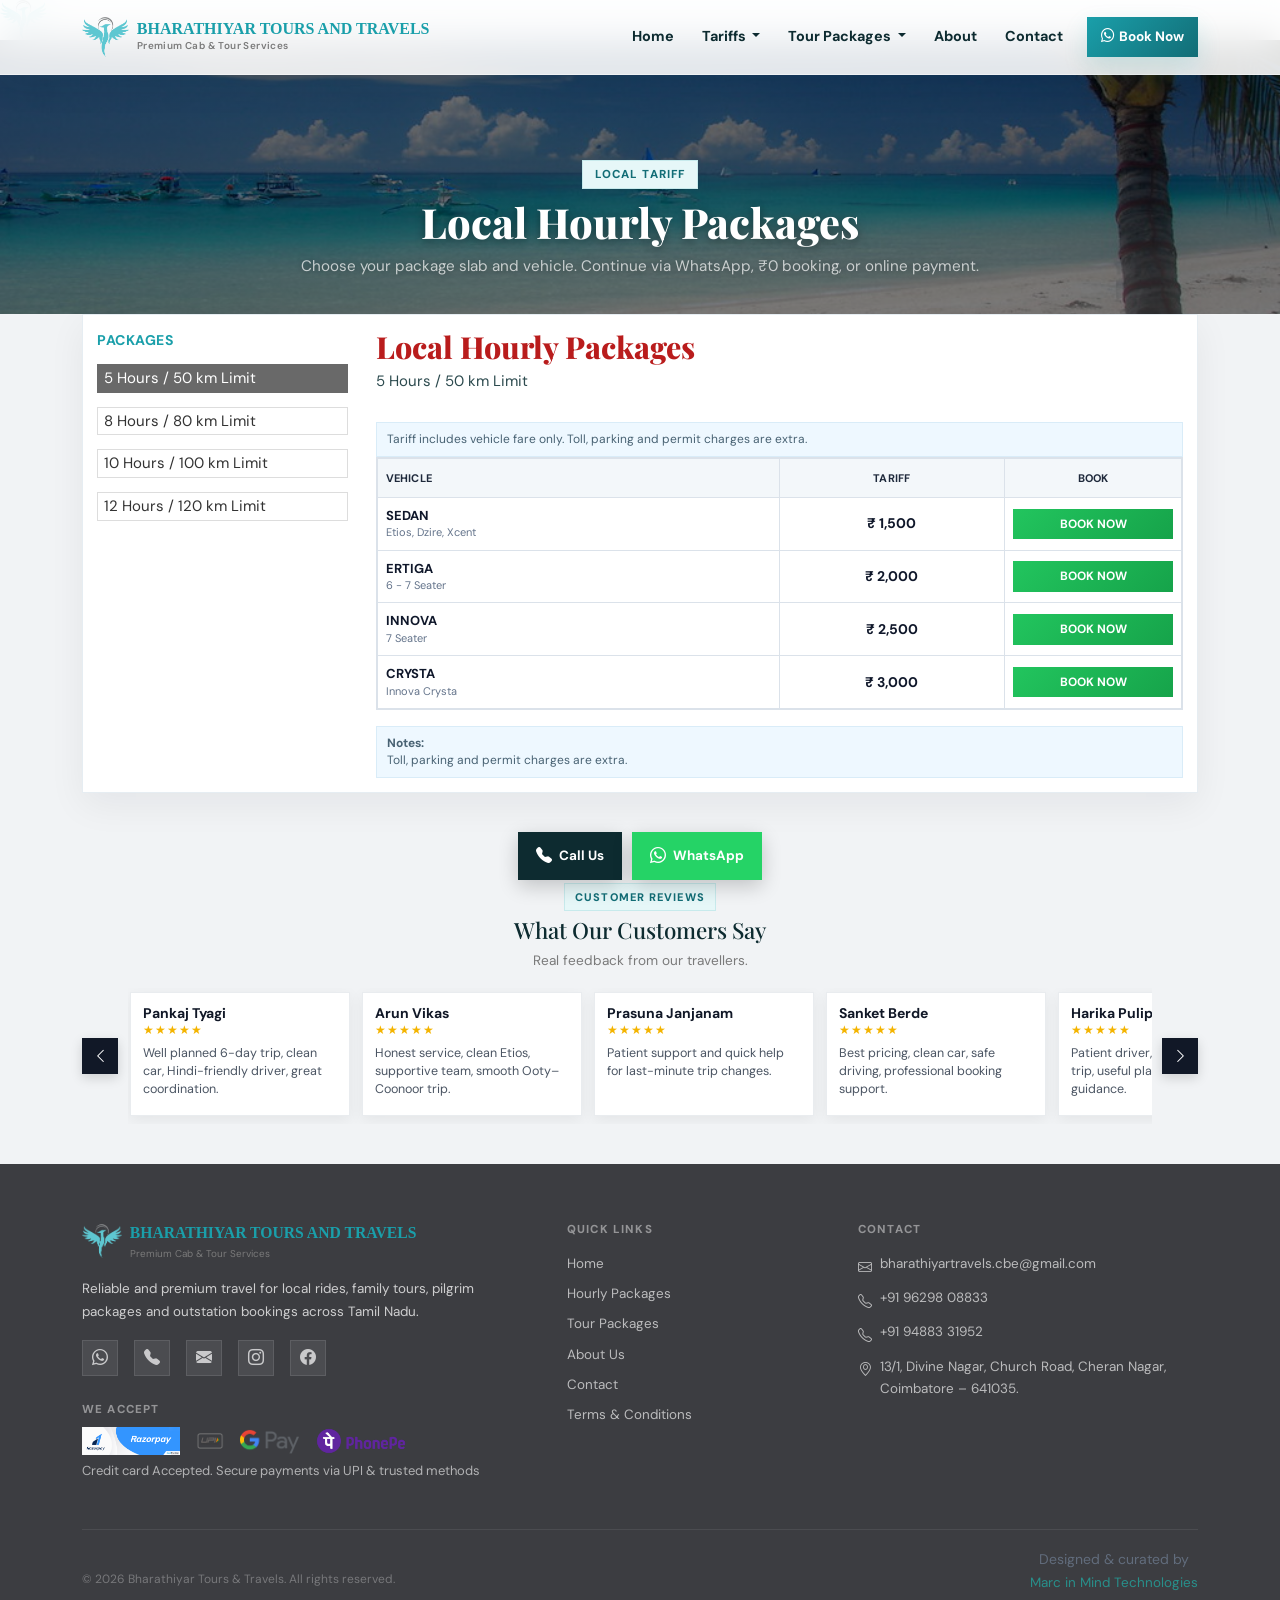
<file: hourlypackages.html>
<!DOCTYPE html>
<html lang="en">
<head>
  <meta charset="UTF-8" />
  <meta name="viewport" content="width=device-width, initial-scale=1" />
  <title>Local Hourly Packages | BHARATHIYAR TOURS AND TRAVELS</title>

  <link href="https://cdn.jsdelivr.net/npm/bootstrap@5.3.3/dist/css/bootstrap.min.css" rel="stylesheet" />
  <link rel="preconnect" href="https://fonts.googleapis.com">
  <link rel="preconnect" href="https://fonts.gstatic.com" crossorigin>
  <link href="https://fonts.googleapis.com/css2?family=Playfair+Display:wght@700;800&family=DM+Sans:wght@400;500;600;700&display=swap" rel="stylesheet">
  <link rel="stylesheet" href="https://cdn.jsdelivr.net/npm/bootstrap-icons@1.11.3/font/bootstrap-icons.min.css">
    <link rel="icon" href="images/logo.png">
  <link rel="stylesheet" href="style.css">
  <link rel="stylesheet" href="tourpackage.css">
  <img src="images/logo.png" alt="Logo" class="logo-img">
<!-- Google tag (gtag.js) -->
<script async src="https://www.googletagmanager.com/gtag/js?id=AW-17814686959">
</script>
<script>
  window.dataLayer = window.dataLayer || [];
  function gtag(){dataLayer.push(arguments);}
  gtag('js', new Date());

  gtag('config', 'AW-17814686959');
</script>
</head>
<style>
#packageSidebar{
  display: flex;
  flex-direction: column;
  gap: 14px;
}

  .hourly-package-btn{
    width: 100%;
    text-align: left;
    display: block;
  }
</style>
<body>

    <!-- NAVBAR -->
    <nav class="navbar navbar-expand-lg fixed-top" id="mainNav">
      <div class="container">
        <a class="navbar-brand d-flex align-items-center gap-2" href="index.html">
          <img src="images/Logo.png" alt="Bharathiyar Logo" class="logo-img">
          <div>
            <div class="brand-name">BHARATHIYAR TOURS AND TRAVELS</div>
            <div class="brand-sub">Premium Cab & Tour Services</div>
          </div>
        </a>

        <button class="navbar-toggler" type="button" data-bs-toggle="offcanvas" data-bs-target="#mobileMenu" aria-controls="mobileMenu" aria-label="Toggle navigation">
          <span class="toggler-bar"></span>
          <span class="toggler-bar"></span>
          <span class="toggler-bar"></span>
        </button>

        <div class="collapse navbar-collapse desktop-navbar" id="mainNavbar">
          <ul class="navbar-nav ms-auto align-items-lg-center gap-lg-1">
            <li class="nav-item">
              <a class="nav-link" href="index.html">Home</a>
            </li>

            <li class="nav-item dropdown">
              <a class="nav-link dropdown-toggle" href="tariffs.html" role="button" data-bs-toggle="dropdown" aria-expanded="false">
                Tariffs
              </a>
              <ul class="dropdown-menu border-0 shadow-lg rounded-4 p-2">
                <li>
                  <a class="dropdown-item rounded-3 py-2" href="hourlypackages.html">
                    <i class="bi bi-clock me-2"></i>Local Hourly Packages
                  </a>
                </li>
                <li>
                  <a class="dropdown-item rounded-3 py-2" href="onewaydroptaxi.html">
                    <i class="bi bi-sign-turn-right me-2"></i>One Way Drop Taxi
                  </a>
                </li>
              </ul>
            </li>

            <li class="nav-item dropdown">
              <a class="nav-link dropdown-toggle" href="tourpackages.html" role="button" data-bs-toggle="dropdown" aria-expanded="false">
                Tour Packages
              </a>
              <ul class="dropdown-menu border-0 shadow-lg rounded-4 p-2">
                <li>
                  <a class="dropdown-item rounded-3 py-2" href="tourpackages.html#isha-marudhamalai">
                     One Day
                  </a>
                </li>
                <li>
                  <a class="dropdown-item rounded-3 py-2" href="tourpackages.html#ooty-2d">
                   Two Days
                  </a>
                </li>
                <li>
                  <a class="dropdown-item rounded-3 py-2" href="tourpackages.html#ooty-3d">
                     Three Days
                  </a>
                </li>
                <li>
                  <a class="dropdown-item rounded-3 py-2" href="tourpackages.html#ooty-4d">
                     Four Days
                  </a>
                </li>
                <li>
                  <a class="dropdown-item rounded-3 py-2" href="tourpackages.html#ooty-5d">
                   Five Days
                  </a>
                </li>
                <li>
                  <a class="dropdown-item rounded-3 py-2" href="tourpackages.html#ooty-kodaikanal-madurai-6d">
                   Six Days
                  </a>
                </li>
                <li>
                  <a class="dropdown-item rounded-3 py-2" href="tourpackages.html#ooty-kodaikanal-munnar-7d">
                   Seven Days
                  </a>
                </li>
              </ul>
            </li>

            <li class="nav-item">
              <a class="nav-link" href="about.html">About</a>
            </li>



            <li class="nav-item">
              <a class="nav-link" href="contact.html">Contact</a>
            </li>

            <li class="nav-item ms-lg-2 mt-3 mt-lg-0">
              <a class="btn btn-brand" href="index.html#bookingForm1">
                <i class="bi bi-whatsapp me-1"></i>Book Now
              </a>
            </li>
          </ul>
        </div>
      </div>
    </nav>

  <!-- MOBILE OFFCANVAS -->
  <div class="offcanvas offcanvas-start mobile-nav-offcanvas" tabindex="-1" id="mobileMenu" aria-labelledby="mobileMenuLabel">
    <div class="offcanvas-header border-bottom">
      <div class="d-flex align-items-center gap-2">
        <img src="images/Logo.png" alt="Bharathiyar Logo" class="logo-img">
        <div>
          <div class="brand-name">BHARATHIYAR TOURS AND TRAVELS</div>
          <div class="brand-sub">Premium Cab & Tour Services</div>
        </div>
      </div>
      <button type="button" class="btn-close" data-bs-dismiss="offcanvas" aria-label="Close"></button>
    </div>

    <div class="offcanvas-body">
      <ul class="navbar-nav flex-column gap-1">

        <li class="nav-item">
          <a class="nav-link" href="index.html">Home</a>
        </li>

        <!-- MOBILE TARIFFS DROPDOWN -->
        <li class="nav-item">
          <button
            class="nav-link mobile-parent-link mobile-menu-trigger"
            type="button"
            onclick="toggleTariffMenu()"
          >
            <span>Tariffs</span>
            <i class="bi bi-chevron-down" id="tariffMenuIcon"></i>
          </button>

          <div class="mobile-submenu" id="mobileTariffsMenu" style="display: none;">
            <a class="nav-link ps-4" href="hourlypackages.html">
              <i class="bi bi-clock me-2"></i>Local Hourly Packages
            </a>
            <a class="nav-link ps-4" href="onewaydroptaxi.html">
              <i class="bi bi-sign-turn-right me-2"></i>One Way Drop Taxi
            </a>
          </div>
        </li>

        <!-- MOBILE TOUR PACKAGES DROPDOWN -->
        <li class="nav-item">
          <button
            class="nav-link mobile-parent-link mobile-menu-trigger"
            type="button"
            onclick="toggleTourMenu()"
          >
            <span>Tour Packages</span>
            <i class="bi bi-chevron-down" id="tourMenuIcon"></i>
          </button>

          <div class="mobile-submenu" id="mobileTourPackagesMenu" style="display: none;">
            <a class="nav-link ps-4" href="tourpackages.html#isha-marudhamalai" onclick="closeMobileMenu()">One Day</a>
            <a class="nav-link ps-4" href="tourpackages.html#ooty-2d" onclick="closeMobileMenu()"> Two Days</a>
            <a class="nav-link ps-4" href="tourpackages.html#ooty-3d" onclick="closeMobileMenu()">Three Days</a>
            <a class="nav-link ps-4" href="tourpackages.html#ooty-4d" onclick="closeMobileMenu()"> Four Days</a>
            <a class="nav-link ps-4" href="tourpackages.html#ooty-5d" onclick="closeMobileMenu()"> Five Days</a>
            <a class="nav-link ps-4" href="tourpackages.html#ooty-kodaikanal-madurai-6d" onclick="closeMobileMenu()"> Six Days</a>
            <a class="nav-link ps-4" href="tourpackages.html#ooty-kodaikanal-munnar-7d" onclick="closeMobileMenu()"> Seven Days</a>
          </div>
        </li>

        <li class="nav-item">
          <a class="nav-link" href="about.html">About</a>
        </li>

        <li class="nav-item">
          <a class="nav-link" href="termsandconditions.html">Terms</a>
        </li>

        <li class="nav-item">
          <a class="nav-link" href="contact.html">Contact</a>
        </li>
      </ul>

      <a href="index.html#bookingForm1" class="btn btn-brand w-100 mt-4">
        <i class="bi bi-whatsapp me-2"></i>Book Now
      </a>
    </div>
  </div>

  <section class="tour-page-hero">
    <div class="container text-center">
      <div class="section-tag mx-auto mb-2">Local Tariff</div>
      <h1 class="tour-page-title">Local Hourly Packages</h1>
      <p class="tour-page-sub">Choose your package slab and vehicle. Continue via WhatsApp, ₹0 booking, or online payment.</p>
    </div>
  </section>

  <section class="tour-layout" id="hourlyPackagesSection">
    <div class="container">
      <div class="tour-shell">
        <div class="row g-0">

          <div class="col-lg-3">
            <div class="tour-sidebar h-100">
              <div class="tour-sidebar-title">Packages</div>
              <div id="packageSidebar"></div>
            </div>
          </div>

          <div class="col-lg-9" id="tariffSection">
            <div class="tour-main">
              <div class="tour-topbar">
                <div>
                  <h2 class="tour-current-title" id="packageHeading">Local Hourly Packages</h2>
                  <p id="routeLine">5 Hours / 50 km Limit</p>
                  <p class="tour-current-sub" id="packageSubheading">Select your package slab</p>
                </div>
              </div>

              <div class="tour-note" id="packageIntroNote">
                Tariff includes vehicle fare only. Toll, parking and permit charges are extra.
              </div>

              <div class="tariff-wrap">
                <table class="tariff-table">
                  <thead class="tariff-head">
                    <tr>
                      <th>Vehicle</th>
                      <th>Tariff</th>
                      <th>Book</th>
                    </tr>
                  </thead>
                  <tbody id="tariffTableBody">
                    <tr>
                      <td colspan="3" class="text-center py-4">Loading tariffs...</td>
                    </tr>
                  </tbody>
                </table>
              </div>

              <div class="tour-note mt-3" id="extraChargesNote">
                Extra hour, extra km, toll, parking and permit details will appear here.
              </div>
            </div>
          </div>

        </div>
      </div>
    </div>
  </section>

  <div class="modal fade modal-tour" id="bookingModal" tabindex="-1" aria-hidden="true">
    <div class="modal-dialog modal-dialog-centered">
      <div class="modal-content">
        <div class="modal-header">
          <div>
            <h5 class="modal-title mb-1">Book Local Hourly Package</h5>
            <div style="font-size:.88rem; opacity:.92;">Fill details and continue</div>
          </div>
          <button type="button" class="btn-close" data-bs-dismiss="modal" aria-label="Close"></button>
        </div>

        <div class="modal-body p-3 p-md-4">
          <div class="summary-box" id="bookingSummary"></div>

          <form id="bookingPopupForm" novalidate>
            <div class="mb-3">
              <label class="form-label" for="customerName">Full Name</label>
              <input type="text" class="form-control" id="customerName" placeholder="Enter your full name" required>
            </div>

            <div class="mb-3">
              <label class="form-label" for="customerPhone">Phone Number</label>
              <input type="tel" class="form-control" id="customerPhone" placeholder="10-digit mobile number" maxlength="10" inputmode="numeric" required>
            </div>

            <div class="mb-3">
              <label class="form-label" for="customerDateTime">Pickup Date & Time</label>
              <input type="datetime-local" class="form-control" id="customerDateTime" required>
            </div>

            <div class="mb-3">
              <label class="form-label" for="customerPickup">Pickup Location</label>
              <input type="text" class="form-control" id="customerPickup" placeholder="Pickup location within city" required>
            </div>

            <div class="mb-3">
              <label class="form-label" for="customerDrop">Drop Location / Plan</label>
              <input type="text" class="form-control" id="customerDrop" placeholder="Drop location or local trip plan" required>
            </div>

            <div class="booking-action-row">
              <button type="button" class="whatsapp-btn-full" id="enquireWhatsappBtn">
                <i class="bi bi-whatsapp me-2"></i>Enquire on WhatsApp
              </button>

              <button type="button" class="whatsapp-btn-full" id="bookNowZeroBtn">
                Book Now @ ₹0
              </button>

              <button type="button" class="pay-online-btn-full" id="payOnlineBtn">
                <i class="bi bi-credit-card me-2"></i>Pay Online
              </button>
            </div>
          </form>
        </div>
      </div>
    </div>
  </div>

  <div class="modal fade modal-tour" id="paymentModal" tabindex="-1" aria-hidden="true">
    <div class="modal-dialog modal-dialog-centered">
      <div class="modal-content">
        <div class="modal-header">
          <div>
            <h5 class="modal-title mb-1">Payment Summary</h5>
            <div style="font-size:.88rem; opacity:.92;">Review and choose payment option</div>
          </div>
          <button type="button" class="btn-close" data-bs-dismiss="modal" aria-label="Close"></button>
        </div>

        <div class="modal-body p-3 p-md-4">
          <div class="summary-box" id="paymentSummaryBox"></div>
          <div class="summary-box mb-3" id="paymentOptionNote"></div>

          <div class="booking-action-stack">
            <button type="button" class="pay-split-btn" id="advancePaymentBtn"></button>
            <button type="button" class="pay-full-btn" id="fullPaymentBtn"></button>
            <button type="button" class="pay-back-btn" id="backToBookingBtn">
              <i class="bi bi-arrow-left me-2"></i>Back
            </button>
          </div>
        </div>
      </div>
    </div>
  </div>
  <div id="reviewsSection"></div>
    <script src="reviews.js"></script>
    
  <!-- FOOTER -->
  <footer>
    <div class="container">
      <div class="row g-5">

        <!-- LEFT SECTION -->
        <div class="col-lg-5">
          <div class="d-flex align-items-center gap-2 mb-3">
            <img src="images/logo.png" alt="Logo" class="footer-logo">
            <div>
              <div class="footer-brand">BHARATHIYAR TOURS AND TRAVELS</div>
              <div class="footer-brand-sub">Premium Cab & Tour Services</div>
            </div>
          </div>

          <p>
            Reliable and premium travel for local rides, family tours, pilgrim packages
            and outstation bookings across Tamil Nadu.
          </p>

          <!-- SOCIAL ICONS -->
          <div class="d-flex gap-3 mt-3">
            <a href="https://wa.me/919629808833" class="social-btn" target="_blank">
              <i class="bi bi-whatsapp"></i>
            </a>

            <a href="tel:+919629808833" class="social-btn">
              <i class="bi bi-telephone-fill"></i>
            </a>

            <a href="mailto:bharathiyartravels.cbe@gmail.com" class="social-btn">
              <i class="bi bi-envelope-fill"></i>
            </a>

            <a href="https://www.instagram.com/bharathiyartoursandtravels/" class="social-btn" target="_blank">
              <i class="bi bi-instagram"></i>
            </a>

            <a href="https://www.facebook.com/p/Bharathiyar-Tours-Travels-100063803235318/" class="social-btn" target="_blank">
              <i class="bi bi-facebook"></i>
            </a>
          </div>

          <!-- PAYMENT METHODS -->
          <div class="mt-4">
      <div class="footer-heading mb-2">We Accept</div>

      <div class="d-flex align-items-center gap-3 flex-wrap">

<!-- razorpay -->

  <img src="images/rzr.webp" class="pay-icon" alt="UPI">

        <!-- UPI -->
        <img src="images/upi.webp" class="pay-icon" alt="UPI">

        <!-- GPay -->
        <img src="images/Gpay.webp" class="pay-icon" alt="GPay">

        <!-- PhonePe -->
        <img src="images/phonepe.webp" class="pay-icon" alt="PhonePe">

      </div>

      <div class="payment-text">
        Credit card Accepted. Secure payments via UPI & trusted methods
      </div>
    </div>
        </div>

        <!-- QUICK LINKS -->
        <div class="col-12 col-sm-6 col-lg-3">
          <div class="footer-heading">Quick Links</div>
          <div class="d-flex flex-column gap-2">
            <a href="index.html">Home</a>
            <a href="hourlypackages.html">Hourly Packages</a>
            <a href="tourpackages.html">Tour Packages</a>
            <a href="about.html">About Us</a>
            <a href="contact.html">Contact</a>
            <a href="termsandconditions.html">Terms & Conditions</a>
          </div>
        </div>

        <!-- CONTACT -->
        <div class="col-12 col-sm-6 col-lg-4">
          <div class="footer-heading">Contact</div>
          <div class="d-flex flex-column gap-2">

            <a href="mailto:bharathiyartravels.cbe@gmail.com" class="footer-contact-link">
              <i class="bi bi-envelope flex-shrink-0"></i>
              <span>bharathiyartravels.cbe@gmail.com</span>
            </a>

            <a href="tel:+919629808833" class="footer-contact-link">
              <i class="bi bi-telephone flex-shrink-0"></i>
              <span>+91 96298 08833</span>
            </a>

            <a href="tel:+919488331952" class="footer-contact-link">
              <i class="bi bi-telephone flex-shrink-0"></i>
              <span>+91 94883 31952</span>
            </a>

            <div class="footer-contact-link">
              <i class="bi bi-geo-alt flex-shrink-0"></i>
              <span>
                13/1, Divine Nagar, Church Road, Cheran Nagar,
                Coimbatore – 641035.
              </span>
            </div>

          </div>
        </div>

      </div>

      <!-- BOTTOM -->
      <div class="footer-bottom d-flex flex-column flex-md-row justify-content-between align-items-center gap-2 mt-5">
        <span>© 2026 Bharathiyar Tours & Travels. All rights reserved.</span>

        <p style="font-size: 14px; opacity: 0.7; color: #718096;">
          Designed & curated by
          <a href="https://marcinmind.in" target="_blank" style="text-decoration: none; color: #20b2aa;">
            Marc in Mind Technologies
          </a>
        </p>
      </div>
    </div>

    <br><br>
  </footer>


  <div class="float-btns" id="floatingBtns">
    <a href="tel:+919629808833" class="float-btn float-call" aria-label="Call us">
      <i class="bi bi-telephone-fill"></i>
      <span>Call Us</span>
    </a>
    <a href="https://wa.me/919629808833" target="_blank" class="float-btn float-wa" aria-label="WhatsApp us">
      <i class="bi bi-whatsapp"></i>
      <span>WhatsApp</span>
    </a>
  </div>

  <button id="scrollTopBtn">
    <i class="bi bi-arrow-up"></i>
  </button>

  <script src="https://cdn.jsdelivr.net/npm/bootstrap@5.3.3/dist/js/bootstrap.bundle.min.js"></script>
  <script src="https://checkout.razorpay.com/v1/checkout.js"></script>
  <script src="hourlypackages.js" charset="utf-8"></script>

  <script>
    function toggleTariffMenu() {
      const menu = document.getElementById("mobileTariffsMenu");
      const icon = document.getElementById("tariffMenuIcon");

      if (menu.style.display === "block") {
        menu.style.display = "none";
        if (icon) icon.style.transform = "rotate(0deg)";
      } else {
        menu.style.display = "block";
        if (icon) icon.style.transform = "rotate(180deg)";
      }
    }

    function toggleTourMenu() {
      const menu = document.getElementById("mobileTourPackagesMenu");
      const icon = document.getElementById("tourMenuIcon");

      if (menu.style.display === "block") {
        menu.style.display = "none";
        if (icon) icon.style.transform = "rotate(0deg)";
      } else {
        menu.style.display = "block";
        if (icon) icon.style.transform = "rotate(180deg)";
      }
    }

    function closeMobileMenu() {
      const menu = document.getElementById("mobileTourPackagesMenu");
      const icon = document.getElementById("tourMenuIcon");

      if (menu) menu.style.display = "none";
      if (icon) icon.style.transform = "rotate(0deg)";

      const offcanvasEl = document.getElementById("mobileMenu");
      const offcanvas = bootstrap.Offcanvas.getInstance(offcanvasEl);

      if (offcanvas) offcanvas.hide();
    }

    const scrollBtn = document.getElementById("scrollTopBtn");

    window.addEventListener("scroll", function () {
      if (window.scrollY > 300) {
        scrollBtn.style.display = "block";
      } else {
        scrollBtn.style.display = "none";
      }
    });

    scrollBtn.addEventListener("click", function () {
      window.scrollTo({
        top: 0,
        behavior: "smooth"
      });
    });
  </script>
</body>
</html>
</file>
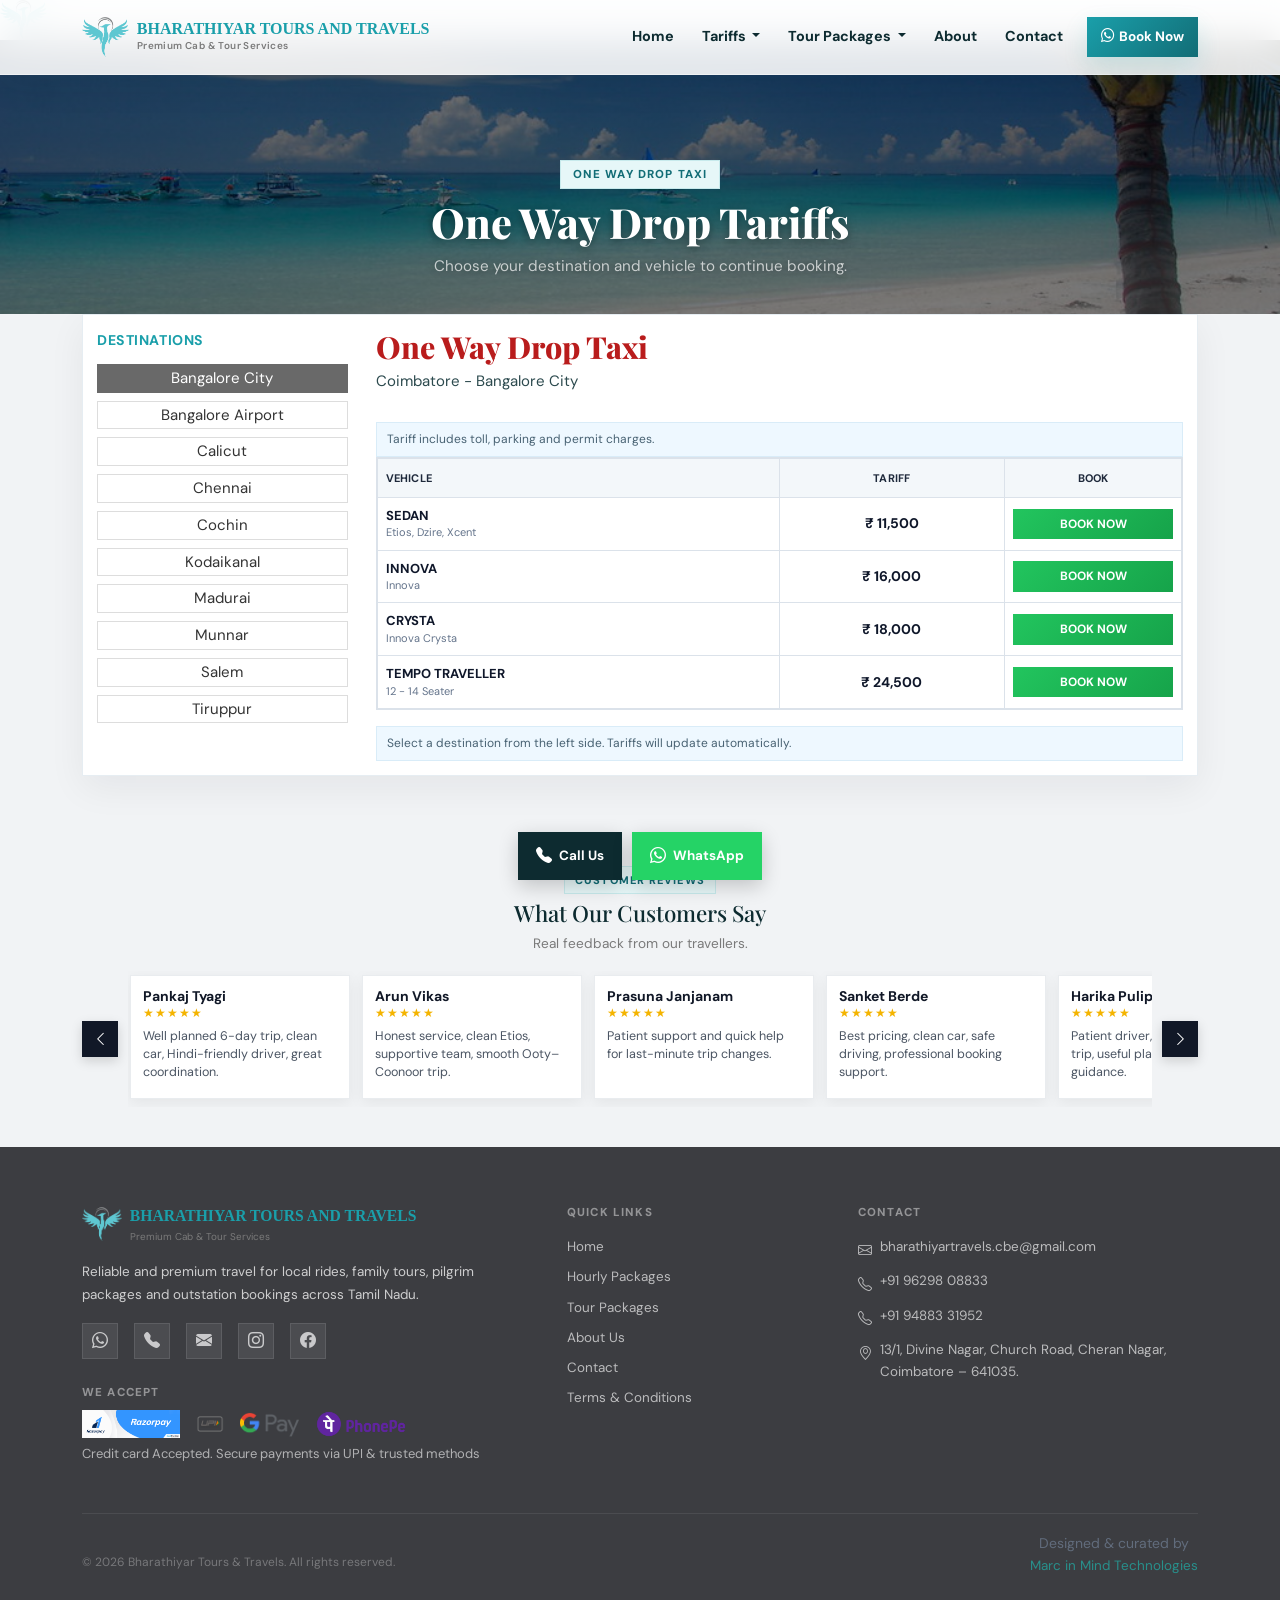
<file: onewaydroptaxi.html>
<!DOCTYPE html>
<html lang="en">
<head>
  <meta charset="UTF-8" />
  <meta name="viewport" content="width=device-width, initial-scale=1" />
  <title>One Way Drop Taxi | BHARATHIYAR TOURS AND TRAVELS</title>

  <link href="https://cdn.jsdelivr.net/npm/bootstrap@5.3.3/dist/css/bootstrap.min.css" rel="stylesheet" />
  <link rel="preconnect" href="https://fonts.googleapis.com">
  <link rel="preconnect" href="https://fonts.gstatic.com" crossorigin>
  <link href="https://fonts.googleapis.com/css2?family=Playfair+Display:wght@700;800&family=DM+Sans:wght@400;500;600;700&display=swap" rel="stylesheet">
  <link rel="stylesheet" href="https://cdn.jsdelivr.net/npm/bootstrap-icons@1.11.3/font/bootstrap-icons.min.css">
    <link rel="icon" href="images/logo.png">
  <link rel="stylesheet" href="style.css">
  <link rel="stylesheet" href="tourpackage.css">
  <img src="images/logo.png" alt="Logo" class="logo-img">

  <!-- Google tag (gtag.js) -->
<script async src="https://www.googletagmanager.com/gtag/js?id=AW-17814686959">
</script>
<script>
  window.dataLayer = window.dataLayer || [];
  function gtag(){dataLayer.push(arguments);}
  gtag('js', new Date());

  gtag('config', 'AW-17814686959');
</script>
  
</head>
<body>

    <!-- NAVBAR -->
    <nav class="navbar navbar-expand-lg fixed-top" id="mainNav">
      <div class="container">
        <a class="navbar-brand d-flex align-items-center gap-2" href="index.html">
          <img src="images/Logo.png" alt="Bharathiyar Logo" class="logo-img">
          <div>
            <div class="brand-name">BHARATHIYAR TOURS AND TRAVELS</div>
            <div class="brand-sub">Premium Cab & Tour Services</div>
          </div>
        </a>

        <button class="navbar-toggler" type="button" data-bs-toggle="offcanvas" data-bs-target="#mobileMenu" aria-controls="mobileMenu" aria-label="Toggle navigation">
          <span class="toggler-bar"></span>
          <span class="toggler-bar"></span>
          <span class="toggler-bar"></span>
        </button>

        <div class="collapse navbar-collapse desktop-navbar" id="mainNavbar">
          <ul class="navbar-nav ms-auto align-items-lg-center gap-lg-1">
            <li class="nav-item">
              <a class="nav-link" href="index.html">Home</a>
            </li>

            <li class="nav-item dropdown">
              <a class="nav-link dropdown-toggle" href="tariffs.html" role="button" data-bs-toggle="dropdown" aria-expanded="false">
                Tariffs
              </a>
              <ul class="dropdown-menu border-0 shadow-lg rounded-4 p-2">
                <li>
                  <a class="dropdown-item rounded-3 py-2" href="hourlypackages.html">
                    <i class="bi bi-clock me-2"></i>Local Hourly Packages
                  </a>
                </li>
                <li>
                  <a class="dropdown-item rounded-3 py-2" href="onewaydroptaxi.html">
                    <i class="bi bi-sign-turn-right me-2"></i>One Way Drop Taxi
                  </a>
                </li>
              </ul>
            </li>

            <li class="nav-item dropdown">
              <a class="nav-link dropdown-toggle" href="tourpackages.html" role="button" data-bs-toggle="dropdown" aria-expanded="false">
                Tour Packages
              </a>
              <ul class="dropdown-menu border-0 shadow-lg rounded-4 p-2">
                <li>
                  <a class="dropdown-item rounded-3 py-2" href="tourpackages.html#isha-marudhamalai">
                     One Day
                  </a>
                </li>
                <li>
                  <a class="dropdown-item rounded-3 py-2" href="tourpackages.html#ooty-2d">
                   Two Days
                  </a>
                </li>
                <li>
                  <a class="dropdown-item rounded-3 py-2" href="tourpackages.html#ooty-3d">
                     Three Days
                  </a>
                </li>
                <li>
                  <a class="dropdown-item rounded-3 py-2" href="tourpackages.html#ooty-4d">
                     Four Days
                  </a>
                </li>
                <li>
                  <a class="dropdown-item rounded-3 py-2" href="tourpackages.html#ooty-5d">
                   Five Days
                  </a>
                </li>
                <li>
                  <a class="dropdown-item rounded-3 py-2" href="tourpackages.html#ooty-kodaikanal-madurai-6d">
                   Six Days
                  </a>
                </li>
                <li>
                  <a class="dropdown-item rounded-3 py-2" href="tourpackages.html#ooty-kodaikanal-munnar-7d">
                   Seven Days
                  </a>
                </li>
              </ul>
            </li>

            <li class="nav-item">
              <a class="nav-link" href="about.html">About</a>
            </li>



            <li class="nav-item">
              <a class="nav-link" href="contact.html">Contact</a>
            </li>

            <li class="nav-item ms-lg-2 mt-3 mt-lg-0">
              <a class="btn btn-brand" href="index.html#bookingForm1">
                <i class="bi bi-whatsapp me-1"></i>Book Now
              </a>
            </li>
          </ul>
        </div>
      </div>
    </nav>

  <!-- MOBILE OFFCANVAS -->
  <div class="offcanvas offcanvas-start mobile-nav-offcanvas" tabindex="-1" id="mobileMenu" aria-labelledby="mobileMenuLabel">
    <div class="offcanvas-header border-bottom">
      <div class="d-flex align-items-center gap-2">
        <img src="images/Logo.png" alt="Bharathiyar Logo" class="logo-img">
        <div>
          <div class="brand-name">BHARATHIYAR TOURS AND TRAVELS</div>
          <div class="brand-sub">Premium Cab & Tour Services</div>
        </div>
      </div>
      <button type="button" class="btn-close" data-bs-dismiss="offcanvas" aria-label="Close"></button>
    </div>

    <div class="offcanvas-body">
      <ul class="navbar-nav flex-column gap-1">

        <li class="nav-item">
          <a class="nav-link" href="index.html">Home</a>
        </li>

        <!-- MOBILE TARIFFS DROPDOWN -->
        <li class="nav-item">
          <button
            class="nav-link mobile-parent-link mobile-menu-trigger"
            type="button"
            onclick="toggleTariffMenu()"
          >
            <span>Tariffs</span>
            <i class="bi bi-chevron-down" id="tariffMenuIcon"></i>
          </button>

          <div class="mobile-submenu" id="mobileTariffsMenu" style="display: none;">
            <a class="nav-link ps-4" href="hourlypackages.html">
              <i class="bi bi-clock me-2"></i>Local Hourly Packages
            </a>
            <a class="nav-link ps-4" href="onewaydroptaxi.html">
              <i class="bi bi-sign-turn-right me-2"></i>One Way Drop Taxi
            </a>
          </div>
        </li>

        <!-- MOBILE TOUR PACKAGES DROPDOWN -->
        <li class="nav-item">
          <button
            class="nav-link mobile-parent-link mobile-menu-trigger"
            type="button"
            onclick="toggleTourMenu()"
          >
            <span>Tour Packages</span>
            <i class="bi bi-chevron-down" id="tourMenuIcon"></i>
          </button>

          <div class="mobile-submenu" id="mobileTourPackagesMenu" style="display: none;">
            <a class="nav-link ps-4" href="tourpackages.html#isha-marudhamalai" onclick="closeMobileMenu()">One Day</a>
            <a class="nav-link ps-4" href="tourpackages.html#ooty-2d" onclick="closeMobileMenu()"> Two Days</a>
            <a class="nav-link ps-4" href="tourpackages.html#ooty-3d" onclick="closeMobileMenu()">Three Days</a>
            <a class="nav-link ps-4" href="tourpackages.html#ooty-4d" onclick="closeMobileMenu()"> Four Days</a>
            <a class="nav-link ps-4" href="tourpackages.html#ooty-5d" onclick="closeMobileMenu()"> Five Days</a>
            <a class="nav-link ps-4" href="tourpackages.html#ooty-kodaikanal-madurai-6d" onclick="closeMobileMenu()"> Six Days</a>
            <a class="nav-link ps-4" href="tourpackages.html#ooty-kodaikanal-munnar-7d" onclick="closeMobileMenu()"> Seven Days</a>
          </div>
        </li>

        <li class="nav-item">
          <a class="nav-link" href="about.html">About</a>
        </li>

        <li class="nav-item">
          <a class="nav-link" href="termsandconditions.html">Terms</a>
        </li>

        <li class="nav-item">
          <a class="nav-link" href="contact.html">Contact</a>
        </li>
      </ul>

      <a href="index.html#bookingForm1" class="btn btn-brand w-100 mt-4">
        <i class="bi bi-whatsapp me-2"></i>Book Now
      </a>
    </div>
  </div>

  <section class="tour-page-hero">
    <div class="container text-center">
      <div class="section-tag mx-auto mb-2">One Way Drop Taxi</div>
      <h1 class="tour-page-title">One Way Drop Tariffs</h1>
      <p class="tour-page-sub">Choose your destination and vehicle to continue booking.</p>
    </div>
  </section>

  <section class="tour-layout" id="oneWayDropSection">
    <div class="container">
      <div class="tour-shell">
        <div class="row g-0">

          <div class="col-lg-3">
            <div class="tour-sidebar h-100">
              <div class="tour-sidebar-title">Destinations</div>
              <div id="destinationSidebar"></div>
            </div>
          </div>

          <div class="col-lg-9" id="tariffSection">
            <div class="tour-main">
              <div class="tour-topbar">
                <div>
                  <h2 class="tour-current-title" id="packageHeading">One Way Drop Taxi</h2>
                  <p id="routeLine">Coimbatore - Bangalore City</p>
                  <p class="tour-current-sub" id="packageSubheading">Select your destination</p>
                </div>
              </div>

              <div class="tour-note">
                Tariff includes toll, parking and permit charges.
              </div>

              <div class="tariff-wrap">
                <table class="tariff-table">
                  <thead class="tariff-head">
                    <tr>
                      <th>Vehicle</th>
                      <th>Tariff</th>
                      <th>Book</th>
                    </tr>
                  </thead>
                  <tbody id="tariffTableBody">
                    <tr>
                      <td colspan="3" class="text-center py-4">Loading tariffs...</td>
                    </tr>
                  </tbody>
                </table>
              </div>

              <div class="tour-note mt-3">
                Select a destination from the left side. Tariffs will update automatically.
              </div>
            </div>
          </div>

        </div>
      </div>
    </div>
  </section>

  <div class="modal fade modal-tour" id="bookingModal" tabindex="-1" aria-hidden="true">
    <div class="modal-dialog modal-dialog-centered">
      <div class="modal-content">
        <div class="modal-header">
          <div>
            <h5 class="modal-title mb-1">Book One Way Drop Taxi</h5>
            <div style="font-size:.88rem; opacity:.92;">Fill details and continue</div>
          </div>
          <button type="button" class="btn-close" data-bs-dismiss="modal" aria-label="Close"></button>
        </div>

        <div class="modal-body p-3 p-md-4">
          <div class="summary-box" id="bookingSummary"></div>

          <form id="bookingPopupForm" novalidate>
            <div class="mb-3">
              <label class="form-label" for="customerName">Full Name</label>
              <input type="text" class="form-control" id="customerName" placeholder="Enter your full name" required>
            </div>

            <div class="mb-3">
              <label class="form-label" for="customerPhone">Phone Number</label>
              <input type="tel" class="form-control" id="customerPhone" placeholder="10-digit mobile number" maxlength="10" inputmode="numeric" required>
            </div>

            <div class="mb-3">
              <label class="form-label" for="customerDateTime">Pickup Date & Time</label>
              <input type="datetime-local" class="form-control" id="customerDateTime" required>
            </div>

            <div class="mb-3">
        <label class="form-label" for="customerPickup">Pickup Location</label>
        <input type="text" class="form-control" id="customerPickup" placeholder="Pickup location (within city)" required>
      </div>

      <div class="mb-3">
        <label class="form-label" for="customerDrop">Drop Location</label>
        <input type="text" class="form-control" id="customerDrop" placeholder="Drop location (within city)" required>
      </div>

            <div class="booking-action-row">
              <button type="button" class="whatsapp-btn-full" id="enquireWhatsappBtn">
                <i class="bi bi-whatsapp me-2"></i>Enquire on WhatsApp
              </button>

              <button type="button" class="whatsapp-btn-full" id="bookNowZeroBtn">
                Book Now @ ₹0
              </button>

              <button type="button" class="pay-online-btn-full" id="payOnlineBtn">
                <i class="bi bi-credit-card me-2"></i>Pay Online
              </button>
            </div>
          </form>
        </div>
      </div>
    </div>
  </div>

  <div class="modal fade modal-tour" id="paymentModal" tabindex="-1" aria-hidden="true">
    <div class="modal-dialog modal-dialog-centered">
      <div class="modal-content">
        <div class="modal-header">
          <div>
            <h5 class="modal-title mb-1">Payment Summary</h5>
            <div style="font-size:.88rem; opacity:.92;">Review and choose payment option</div>
          </div>
          <button type="button" class="btn-close" data-bs-dismiss="modal" aria-label="Close"></button>
        </div>

        <div class="modal-body p-3 p-md-4">
          <div class="summary-box" id="paymentSummaryBox"></div>
          <div class="summary-box mb-3" id="paymentOptionNote"></div>

          <div class="booking-action-stack">
            <button type="button" class="pay-split-btn" id="advancePaymentBtn"></button>
            <button type="button" class="pay-full-btn" id="fullPaymentBtn"></button>
            <button type="button" class="pay-back-btn" id="backToBookingBtn">
              <i class="bi bi-arrow-left me-2"></i>Back
            </button>
          </div>
        </div>
      </div>
    </div>
  </div>
  <div id="reviewsSection"></div>
    <script src="reviews.js"></script>
    
  <!-- FOOTER -->
  <footer>
    <div class="container">
      <div class="row g-5">

        <!-- LEFT SECTION -->
        <div class="col-lg-5">
          <div class="d-flex align-items-center gap-2 mb-3">
            <img src="images/logo.png" alt="Logo" class="footer-logo">
            <div>
              <div class="footer-brand">BHARATHIYAR TOURS AND TRAVELS</div>
              <div class="footer-brand-sub">Premium Cab & Tour Services</div>
            </div>
          </div>

          <p>
            Reliable and premium travel for local rides, family tours, pilgrim packages
            and outstation bookings across Tamil Nadu.
          </p>

          <!-- SOCIAL ICONS -->
          <div class="d-flex gap-3 mt-3">
            <a href="https://wa.me/919629808833" class="social-btn" target="_blank">
              <i class="bi bi-whatsapp"></i>
            </a>

            <a href="tel:+919629808833" class="social-btn">
              <i class="bi bi-telephone-fill"></i>
            </a>

            <a href="mailto:bharathiyartravels.cbe@gmail.com" class="social-btn">
              <i class="bi bi-envelope-fill"></i>
            </a>

            <a href="https://www.instagram.com/bharathiyartoursandtravels/" class="social-btn" target="_blank">
              <i class="bi bi-instagram"></i>
            </a>

            <a href="https://www.facebook.com/p/Bharathiyar-Tours-Travels-100063803235318/" class="social-btn" target="_blank">
              <i class="bi bi-facebook"></i>
            </a>
          </div>

          <!-- PAYMENT METHODS -->
          <div class="mt-4">
      <div class="footer-heading mb-2">We Accept</div>

      <div class="d-flex align-items-center gap-3 flex-wrap">

<!-- razorpay -->

  <img src="images/rzr.webp" class="pay-icon" alt="UPI">

        <!-- UPI -->
        <img src="images/upi.webp" class="pay-icon" alt="UPI">

        <!-- GPay -->
        <img src="images/Gpay.webp" class="pay-icon" alt="GPay">

        <!-- PhonePe -->
        <img src="images/phonepe.webp" class="pay-icon" alt="PhonePe">

      </div>

      <div class="payment-text">
        Credit card Accepted. Secure payments via UPI & trusted methods
      </div>
    </div>
        </div>

        <!-- QUICK LINKS -->
        <div class="col-12 col-sm-6 col-lg-3">
          <div class="footer-heading">Quick Links</div>
          <div class="d-flex flex-column gap-2">
            <a href="index.html">Home</a>
            <a href="hourlypackages.html">Hourly Packages</a>
            <a href="tourpackages.html">Tour Packages</a>
            <a href="about.html">About Us</a>
            <a href="contact.html">Contact</a>
            <a href="termsandconditions.html">Terms & Conditions</a>
          </div>
        </div>

        <!-- CONTACT -->
        <div class="col-12 col-sm-6 col-lg-4">
          <div class="footer-heading">Contact</div>
          <div class="d-flex flex-column gap-2">

            <a href="mailto:bharathiyartravels.cbe@gmail.com" class="footer-contact-link">
              <i class="bi bi-envelope flex-shrink-0"></i>
              <span>bharathiyartravels.cbe@gmail.com</span>
            </a>

            <a href="tel:+919629808833" class="footer-contact-link">
              <i class="bi bi-telephone flex-shrink-0"></i>
              <span>+91 96298 08833</span>
            </a>

            <a href="tel:+919488331952" class="footer-contact-link">
              <i class="bi bi-telephone flex-shrink-0"></i>
              <span>+91 94883 31952</span>
            </a>

            <div class="footer-contact-link">
              <i class="bi bi-geo-alt flex-shrink-0"></i>
              <span>
                13/1, Divine Nagar, Church Road, Cheran Nagar,
                Coimbatore – 641035.
              </span>
            </div>

          </div>
        </div>

      </div>

      <!-- BOTTOM -->
      <div class="footer-bottom d-flex flex-column flex-md-row justify-content-between align-items-center gap-2 mt-5">
        <span>© 2026 Bharathiyar Tours & Travels. All rights reserved.</span>

        <p style="font-size: 14px; opacity: 0.7; color: #718096;">
          Designed & curated by
          <a href="https://marcinmind.in" target="_blank" style="text-decoration: none; color: #20b2aa;">
            Marc in Mind Technologies
          </a>
        </p>
      </div>
    </div>

    <br><br>
  </footer>


  <div class="float-btns" id="floatingBtns">
    <a href="tel:+919629808833" class="float-btn float-call" aria-label="Call us">
      <i class="bi bi-telephone-fill"></i>
      <span>Call Us</span>
    </a>
    <a href="https://wa.me/919629808833" target="_blank" class="float-btn float-wa" aria-label="WhatsApp us">
      <i class="bi bi-whatsapp"></i>
      <span>WhatsApp</span>
    </a>
  </div>

  <button id="scrollTopBtn"><i class="bi bi-arrow-up"></i></button>

  <script src="https://cdn.jsdelivr.net/npm/bootstrap@5.3.3/dist/js/bootstrap.bundle.min.js"></script>
  <script src="https://checkout.razorpay.com/v1/checkout.js"></script>
  <script src="oneway.js" charset="utf-8"></script>
  <script>
    const scrollBtn = document.getElementById("scrollTopBtn");
    window.addEventListener("scroll", function () {
      if (window.scrollY > 300) scrollBtn.style.display = "block";
      else scrollBtn.style.display = "none";
    });
    scrollBtn.addEventListener("click", function () {
      window.scrollTo({ top: 0, behavior: "smooth" });
    });
  </script>
</body>
</html>
</file>
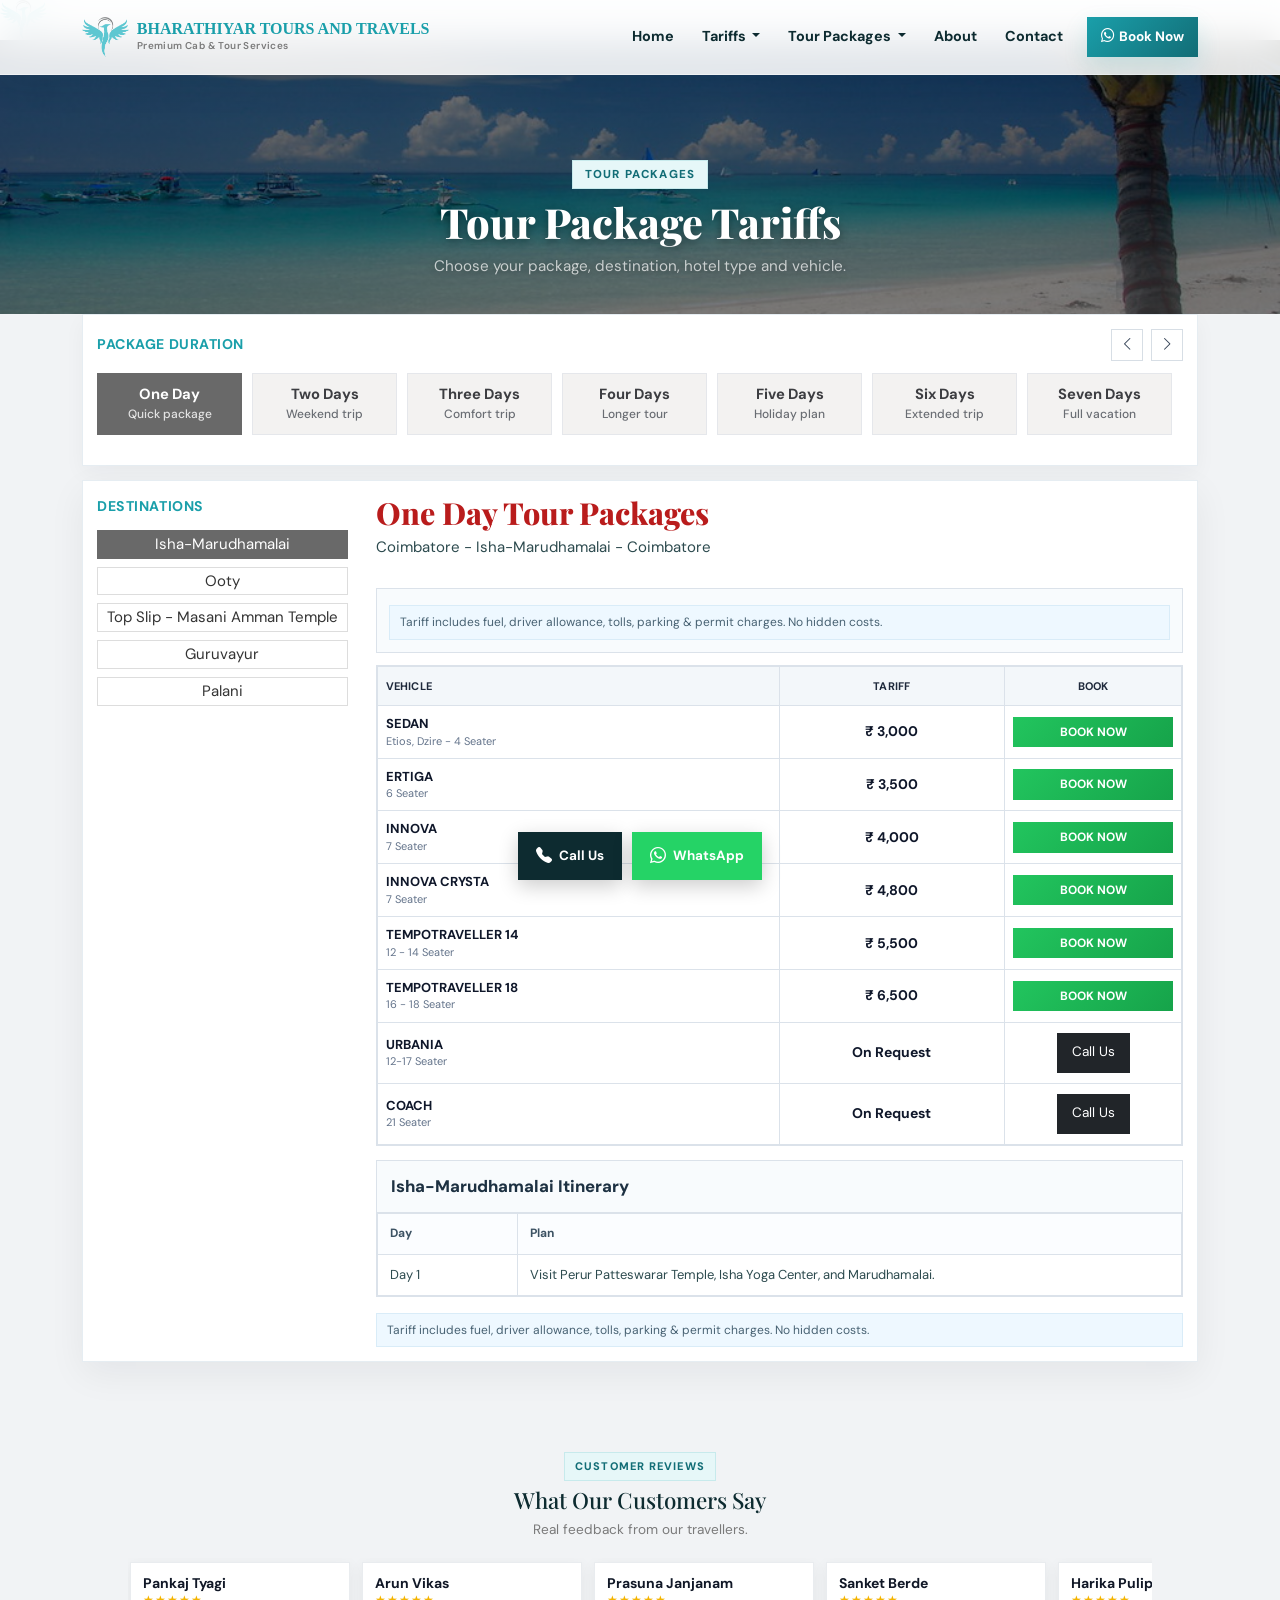
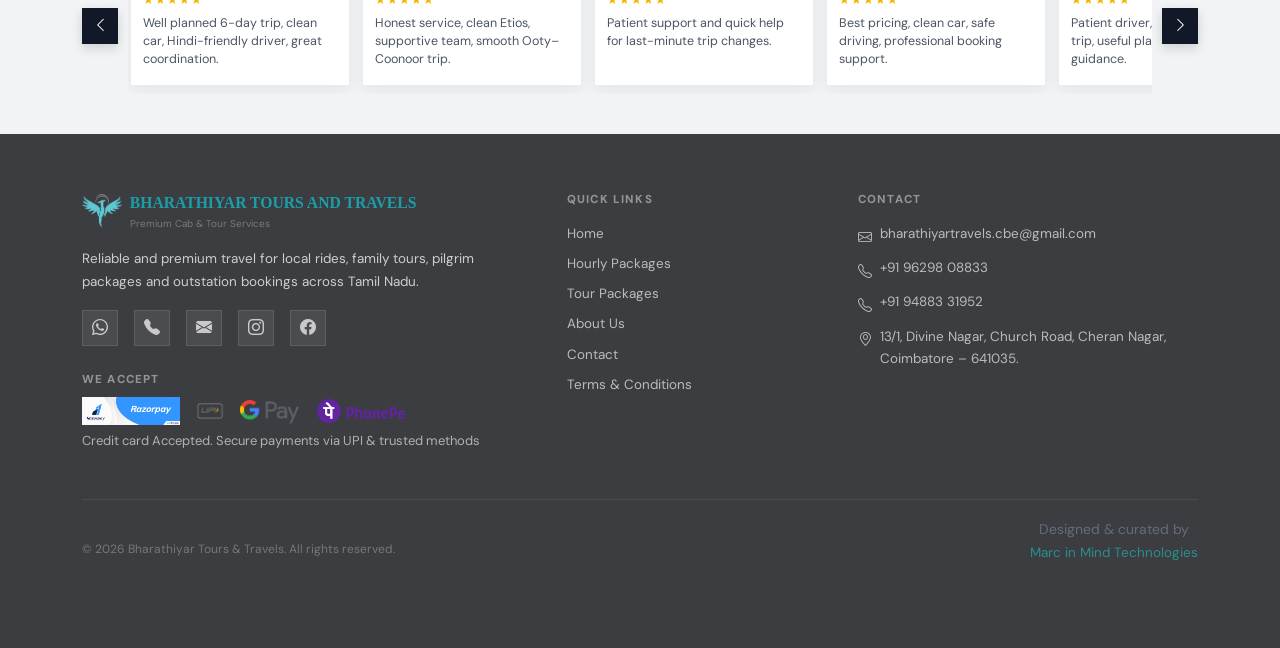
<file: receipt-success.html>
<!DOCTYPE html>
<html lang="en">
<head>
  <meta charset="UTF-8" />
  <meta name="viewport" content="width=device-width, initial-scale=1" />
  <title>Payment Successful | Bharathiyar Tours and Travels</title>

  <link href="https://cdn.jsdelivr.net/npm/bootstrap@5.3.3/dist/css/bootstrap.min.css" rel="stylesheet" />
  <link rel="preconnect" href="https://fonts.googleapis.com">
  <link rel="preconnect" href="https://fonts.gstatic.com" crossorigin>
  <link href="https://fonts.googleapis.com/css2?family=Playfair+Display:wght@700;800&family=DM+Sans:wght@400;500;600;700&display=swap" rel="stylesheet">
  <link rel="stylesheet" href="https://cdn.jsdelivr.net/npm/bootstrap-icons@1.11.3/font/bootstrap-icons.min.css">

  <style>
    :root{
      --brand-dark:#0f172a;
      --brand-primary:#111827;
      --brand-accent:#16a34a;
      --brand-soft:#f8fafc;
      --brand-border:#e5e7eb;
    }

    body{
      font-family:"DM Sans",sans-serif;
      background:#f5f7fb;
      color:#0f172a;
    }

    .navbar{
      background:#fff;
      box-shadow:0 8px 24px rgba(15,23,42,.06);
    }

    .logo-img,.footer-logo{
      width:52px;
      height:52px;
      object-fit:contain;
    }

    .brand-name,.footer-brand{
      font-weight:800;
      letter-spacing:.2px;
      font-size:1rem;
    }

    .brand-sub,.footer-brand-sub{
      font-size:.82rem;
      color:#64748b;
    }

    .success-hero{
      padding:120px 0 30px;
    }

    .success-card, .receipt-card{
      background:#fff;
      border:1px solid var(--brand-border);
      border-radius:22px;
      box-shadow:0 10px 30px rgba(15,23,42,.06);
    }

    .success-icon{
      width:78px;
      height:78px;
      border-radius:50%;
      display:flex;
      align-items:center;
      justify-content:center;
      background:#dcfce7;
      color:#16a34a;
      font-size:2rem;
      margin:0 auto 18px;
    }

    .section-title{
      font-weight:800;
      font-size:1.8rem;
      margin-bottom:8px;
    }

    .muted{
      color:#64748b;
    }

    .action-btn{
      border:none;
      border-radius:14px;
      padding:13px 18px;
      font-weight:700;
      text-decoration:none;
      display:inline-flex;
      align-items:center;
      justify-content:center;
      gap:8px;
    }

    .btn-dark-custom{
      background:#111827;
      color:#fff;
    }

    .btn-outline-custom{
      background:#fff;
      color:#111827;
      border:1px solid #cbd5e1;
    }

    .receipt-header{
      border-bottom:1px dashed #d1d5db;
      padding-bottom:18px;
      margin-bottom:18px;
    }

    .receipt-title{
      font-size:1.4rem;
      font-weight:800;
      margin-bottom:6px;
    }

    .receipt-table td{
      padding:10px 8px;
      border-bottom:1px solid #eef2f7;
      vertical-align:top;
    }

    .badge-status{
      display:inline-block;
      background:#dcfce7;
      color:#166534;
      font-weight:800;
      padding:8px 12px;
      border-radius:999px;
      font-size:.9rem;
    }

    .amount-box{
      border:1px solid #e5e7eb;
      border-radius:16px;
      padding:16px;
      background:#f8fafc;
      height:100%;
    }

    .amount-box .label{
      color:#64748b;
      font-size:.92rem;
    }

    .amount-box .value{
      font-size:1.35rem;
      font-weight:800;
      margin-top:6px;
    }

    .terms-box{
      background:#fff;
      border:1px solid var(--brand-border);
      border-radius:18px;
      padding:18px;
    }

    footer{
      background:#0f172a;
      color:#e5e7eb;
      margin-top:50px;
      padding:42px 0 20px;
    }

    footer a{
      color:#e5e7eb;
      text-decoration:none;
    }

    .footer-heading{
      font-weight:700;
      margin-bottom:14px;
    }

    @media print{
      .no-print, .navbar, footer{
        display:none !important;
      }

      body{
        background:#fff;
      }

      .success-hero{
        padding:0;
      }

      .receipt-card{
        box-shadow:none;
        border:none;
      }
    }
  </style>
</head>
<body>

  <nav class="navbar navbar-expand-lg fixed-top">
    <div class="container">
      <a class="navbar-brand d-flex align-items-center gap-2" href="index.html">
        <img src="images/Logo.png" alt="Bharathiyar Logo" class="logo-img">
        <div>
          <div class="brand-name">BHARATHIYAR TOURS AND TRAVELS</div>
          <div class="brand-sub">Premium Cab & Tour Services</div>
        </div>
      </a>
    </div>
  </nav>

  <section class="success-hero">
    <div class="container">
      <div class="success-card p-4 p-md-5 text-center mb-4">
        <div class="success-icon">
          <i class="bi bi-check2-circle"></i>
        </div>
        <h1 class="section-title">Thank You for Choosing Bharathiyar Tours and Travels</h1>
        <p class="muted mb-3">
          Your payment was successful. Your receipt is ready below.
        </p>
        <p class="muted mb-4">
          For support, call <strong>+91 96298 08833</strong> or email <strong>bharathiyartravels.cbe@gmail.com</strong>
        </p>

        <div class="d-flex flex-wrap justify-content-center gap-3 no-print">
          <button class="action-btn btn-dark-custom" id="downloadReceiptBtn">
            <i class="bi bi-download"></i> Download Receipt
          </button>
          <button class="action-btn btn-outline-custom" id="printReceiptBtn">
            <i class="bi bi-printer"></i> Print
          </button>
          <a class="action-btn btn-outline-custom" href="tourpackages.html">
            <i class="bi bi-arrow-left"></i> Back to Packages
          </a>
        </div>
      </div>

      <div class="receipt-card p-4 p-md-5" id="receiptArea">
        <div class="receipt-header">
          <div class="d-flex flex-column flex-md-row justify-content-between gap-3">
            <div>
              <div class="receipt-title" id="receiptTitle">PAYMENT RECEIPT</div>
              <div class="fw-bold">BHARATHIYAR TOURS AND TRAVELS</div>
              <div class="muted">Coimbatore · Tamil Nadu</div>
              <div class="muted" id="companyContactLine"></div>
            </div>
            <div class="text-md-end">
              <div><strong>Quote No:</strong> <span id="quoteNo"></span></div>
              <div><strong>Date:</strong> <span id="receiptDate"></span></div>
              <div class="mt-2">
                <span class="badge-status" id="paymentStatus"></span>
              </div>
            </div>
          </div>
        </div>

        <div class="row g-4 mb-4">
          <div class="col-lg-7">
            <table class="table receipt-table mb-0">
              <tbody>
                <tr><td><strong>Customer</strong></td><td id="customerName"></td></tr>
                <tr><td><strong>Phone</strong></td><td id="customerPhone"></td></tr>
                <tr><td><strong>Pickup</strong></td><td id="pickup"></td></tr>
                <tr><td><strong>Drop / Destination</strong></td><td id="drop"></td></tr>
                <tr><td><strong>Vehicle</strong></td><td id="vehicle"></td></tr>
                <tr><td><strong>Travel Date</strong></td><td id="travelDate"></td></tr>
                <tr><td><strong>Package</strong></td><td id="packageTitle"></td></tr>
                <tr><td><strong>Package Code</strong></td><td id="packageCode"></td></tr>
                <tr><td><strong>KM Limit</strong></td><td id="kmLimit"></td></tr>
                <tr><td><strong>Payment Type</strong></td><td id="paymentType"></td></tr>
                <tr><td><strong>Payment ID</strong></td><td id="paymentId"></td></tr>
              </tbody>
            </table>
          </div>

          <div class="col-lg-5">
            <div class="row g-3">
              <div class="col-12">
                <div class="amount-box">
                  <div class="label">Total Tariff</div>
                  <div class="value" id="totalTariff"></div>
                </div>
              </div>
              <div class="col-12">
                <div class="amount-box">
                  <div class="label">Paid</div>
                  <div class="value" id="paidAmount"></div>
                </div>
              </div>
              <div class="col-12">
                <div class="amount-box">
                  <div class="label">Pending</div>
                  <div class="value" id="pendingAmount"></div>
                </div>
              </div>
            </div>
          </div>
        </div>

        <div class="terms-box">
          <h5 class="fw-bold mb-3">Terms & Conditions</h5>
          <ul class="mb-0" id="termsList"></ul>
        </div>
      </div>
    </div>
  </section>

  <footer>
    <div class="container">
      <div class="row g-4">
        <div class="col-lg-5">
          <div class="d-flex align-items-center gap-2 mb-3">
            <img src="images/Logo.png" alt="Logo" class="footer-logo">
            <div>
              <div class="footer-brand">BHARATHIYAR TOURS AND TRAVELS</div>
              <div class="footer-brand-sub">Premium Cab & Tour Services</div>
            </div>
          </div>
          <p>Reliable and premium travel for local rides, family tours, pilgrim packages and outstation bookings across Tamil Nadu.</p>
        </div>

        <div class="col-lg-3">
          <div class="footer-heading">Quick Links</div>
          <div class="d-flex flex-column gap-2">
            <a href="index.html">Home</a>
            <a href="tourpackages.html">Tour Packages</a>
            <a href="about.html">About Us</a>
            <a href="contact.html">Contact</a>
          </div>
        </div>

        <div class="col-lg-4">
          <div class="footer-heading">Contact Support</div>
          <div class="d-flex flex-column gap-2">
            <a href="mailto:bharathiyartravels.cbe@gmail.com">bharathiyartravels.cbe@gmail.com</a>
            <a href="tel:+919629808833">+91 96298 08833</a>
            <a href="tel:+919488331952">+91 94883 31952</a>
            <div>13/1, Divine Nagar, Church Road, Cheran Managar, Coimbatore – 641035.</div>
          </div>
        </div>
      </div>

      <div class="mt-4 pt-3 border-top border-secondary-subtle text-center">
        © 2026 Bharathiyar Tours & Travels. All rights reserved.
      </div>
    </div>
  </footer>

  <script>
    function formatCurrency(amount) {
      return new Intl.NumberFormat("en-IN", {
        style: "currency",
        currency: "INR",
        maximumFractionDigits: 0
      }).format(Number(amount || 0));
    }

    function setText(id, value) {
      const el = document.getElementById(id);
      if (el) el.textContent = value || "-";
    }

    function downloadReceiptFile(filename, content) {
      const blob = new Blob([content], { type: "text/html;charset=utf-8" });
      const url = URL.createObjectURL(blob);
      const a = document.createElement("a");
      a.href = url;
      a.download = filename;
      document.body.appendChild(a);
      a.click();
      a.remove();
      URL.revokeObjectURL(url);
    }

    function buildStandaloneReceiptHTML(receiptAreaHtml, title) {
      return `
<!DOCTYPE html>
<html lang="en">
<head>
<meta charset="UTF-8">
<title>${title}</title>
<style>
body{font-family:Arial,sans-serif;padding:20px;color:#111;}
table{width:100%;border-collapse:collapse;}
td{padding:8px;border-bottom:1px solid #ddd;vertical-align:top;}
.amount-box{border:1px solid #ddd;padding:12px;margin-bottom:12px;border-radius:10px;}
.badge-status{display:inline-block;background:#dcfce7;color:#166534;padding:8px 12px;border-radius:999px;font-weight:bold;}
</style>
</head>
<body>
${receiptAreaHtml}
</body>
</html>`;
    }

    (function initReceiptPage() {
      const raw = sessionStorage.getItem("btt_receipt_data");

      if (!raw) {
        alert("Receipt data not found.");
        window.location.href = "tourpackages.html";
        return;
      }

      const data = JSON.parse(raw);

      setText("receiptTitle", data.receiptTitle);
      setText("quoteNo", data.quoteNo);
      setText("receiptDate", data.date);
      setText("paymentStatus", data.paymentStatus);
      setText("customerName", data.customerName);
      setText("customerPhone", data.customerPhone);
      setText("pickup", data.pickup);
      setText("drop", data.drop);
      setText("vehicle", data.vehicle);
      setText("travelDate", data.travelDate);
      setText("packageTitle", data.packageTitle);
      setText("packageCode", data.packageCode);
      setText("kmLimit", data.kmLimit ? data.kmLimit + " KM" : "-");
      setText("paymentType", data.paymentType === "FULL" ? "Full Payment" : "Advance Payment");
      setText("paymentId", data.paymentId);
      setText("companyContactLine", `${data.companyPhonePrimary} · ${data.companyEmail}`);

      setText("totalTariff", formatCurrency(data.totalTariff));
      setText("paidAmount", formatCurrency(data.paidAmount));
      setText("pendingAmount", formatCurrency(data.pendingAmount));

      const termsList = document.getElementById("termsList");
      termsList.innerHTML = (data.terms || []).map(item => `<li>${item}</li>`).join("");

      document.getElementById("printReceiptBtn").addEventListener("click", function() {
        window.print();
      });

      document.getElementById("downloadReceiptBtn").addEventListener("click", function() {
        const receiptHtml = document.getElementById("receiptArea").outerHTML;
        const fileName = `${(data.quoteNo || "receipt").replace(/[^a-zA-Z0-9_-]/g, "_")}.html`;
        const fullHtml = buildStandaloneReceiptHTML(receiptHtml, data.receiptTitle || "Receipt");
        downloadReceiptFile(fileName, fullHtml);
      });
    })();
  </script>
</body>
</html>
</file>
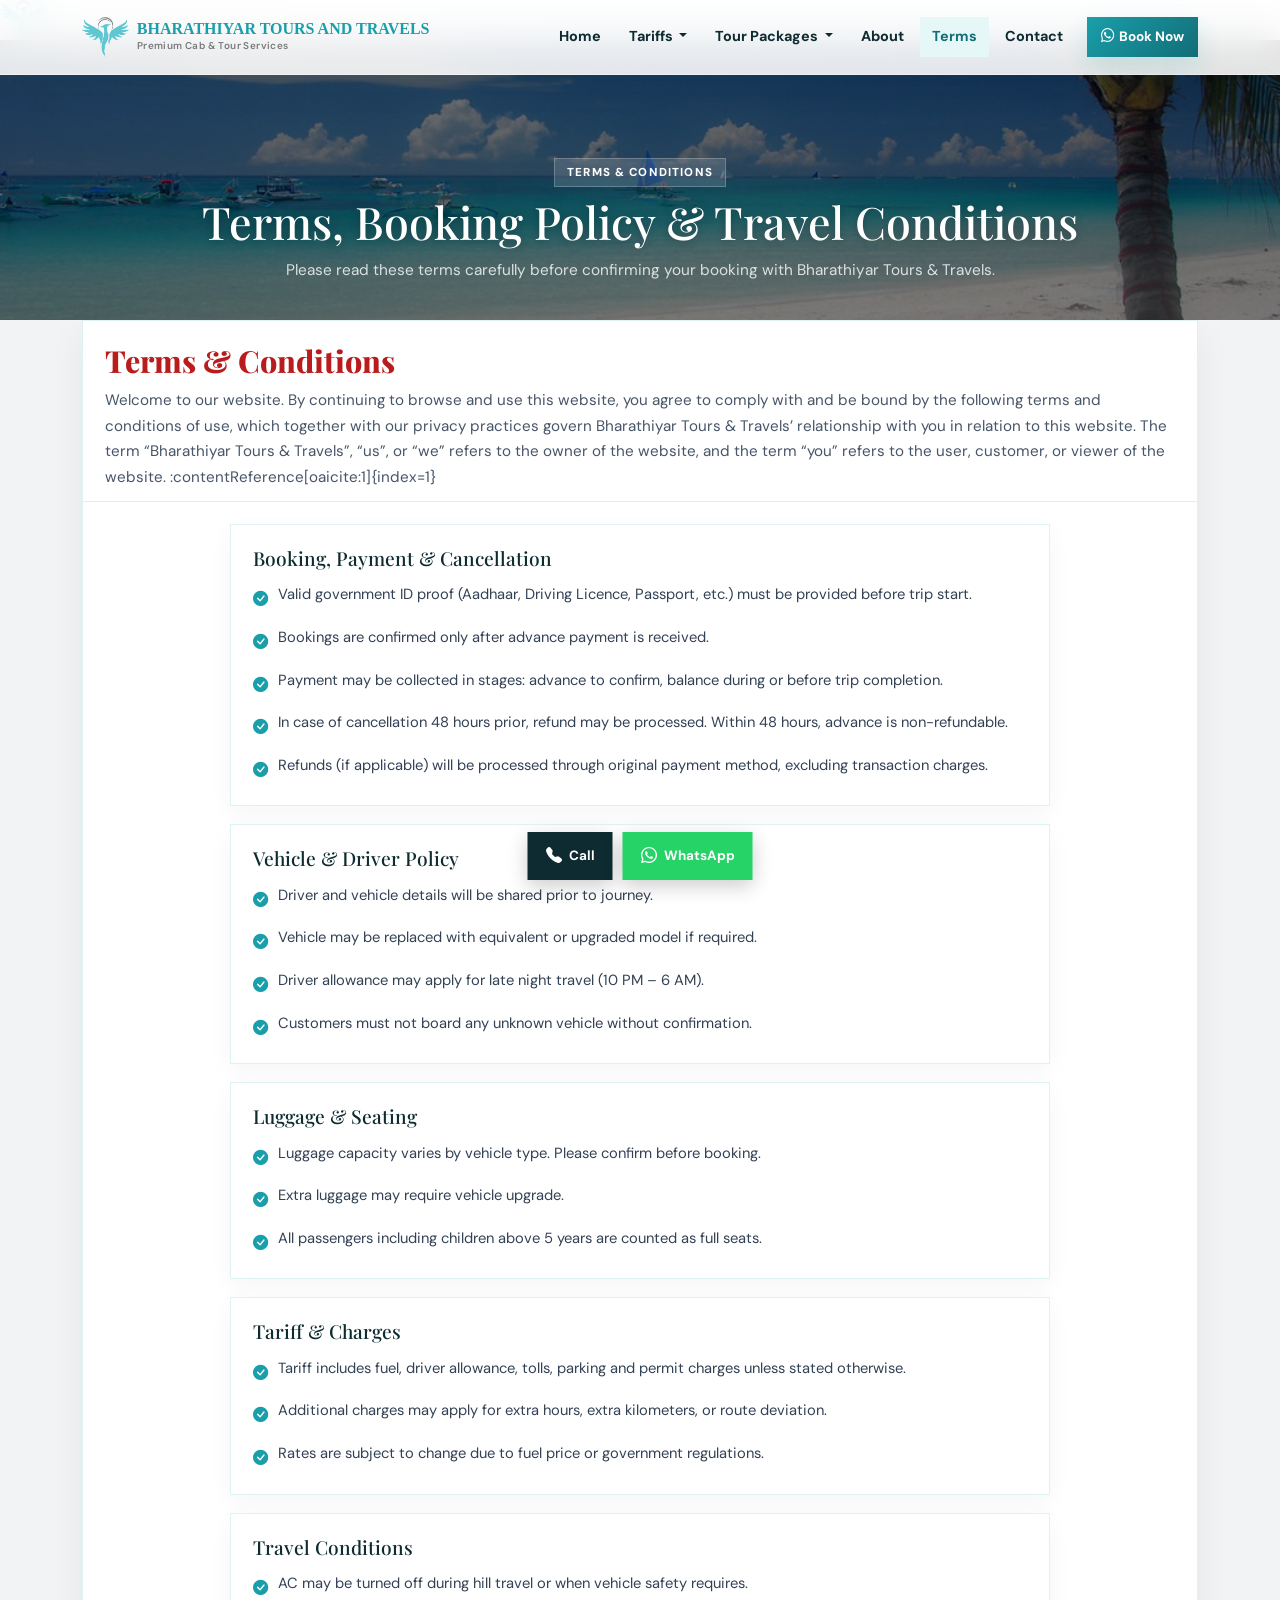
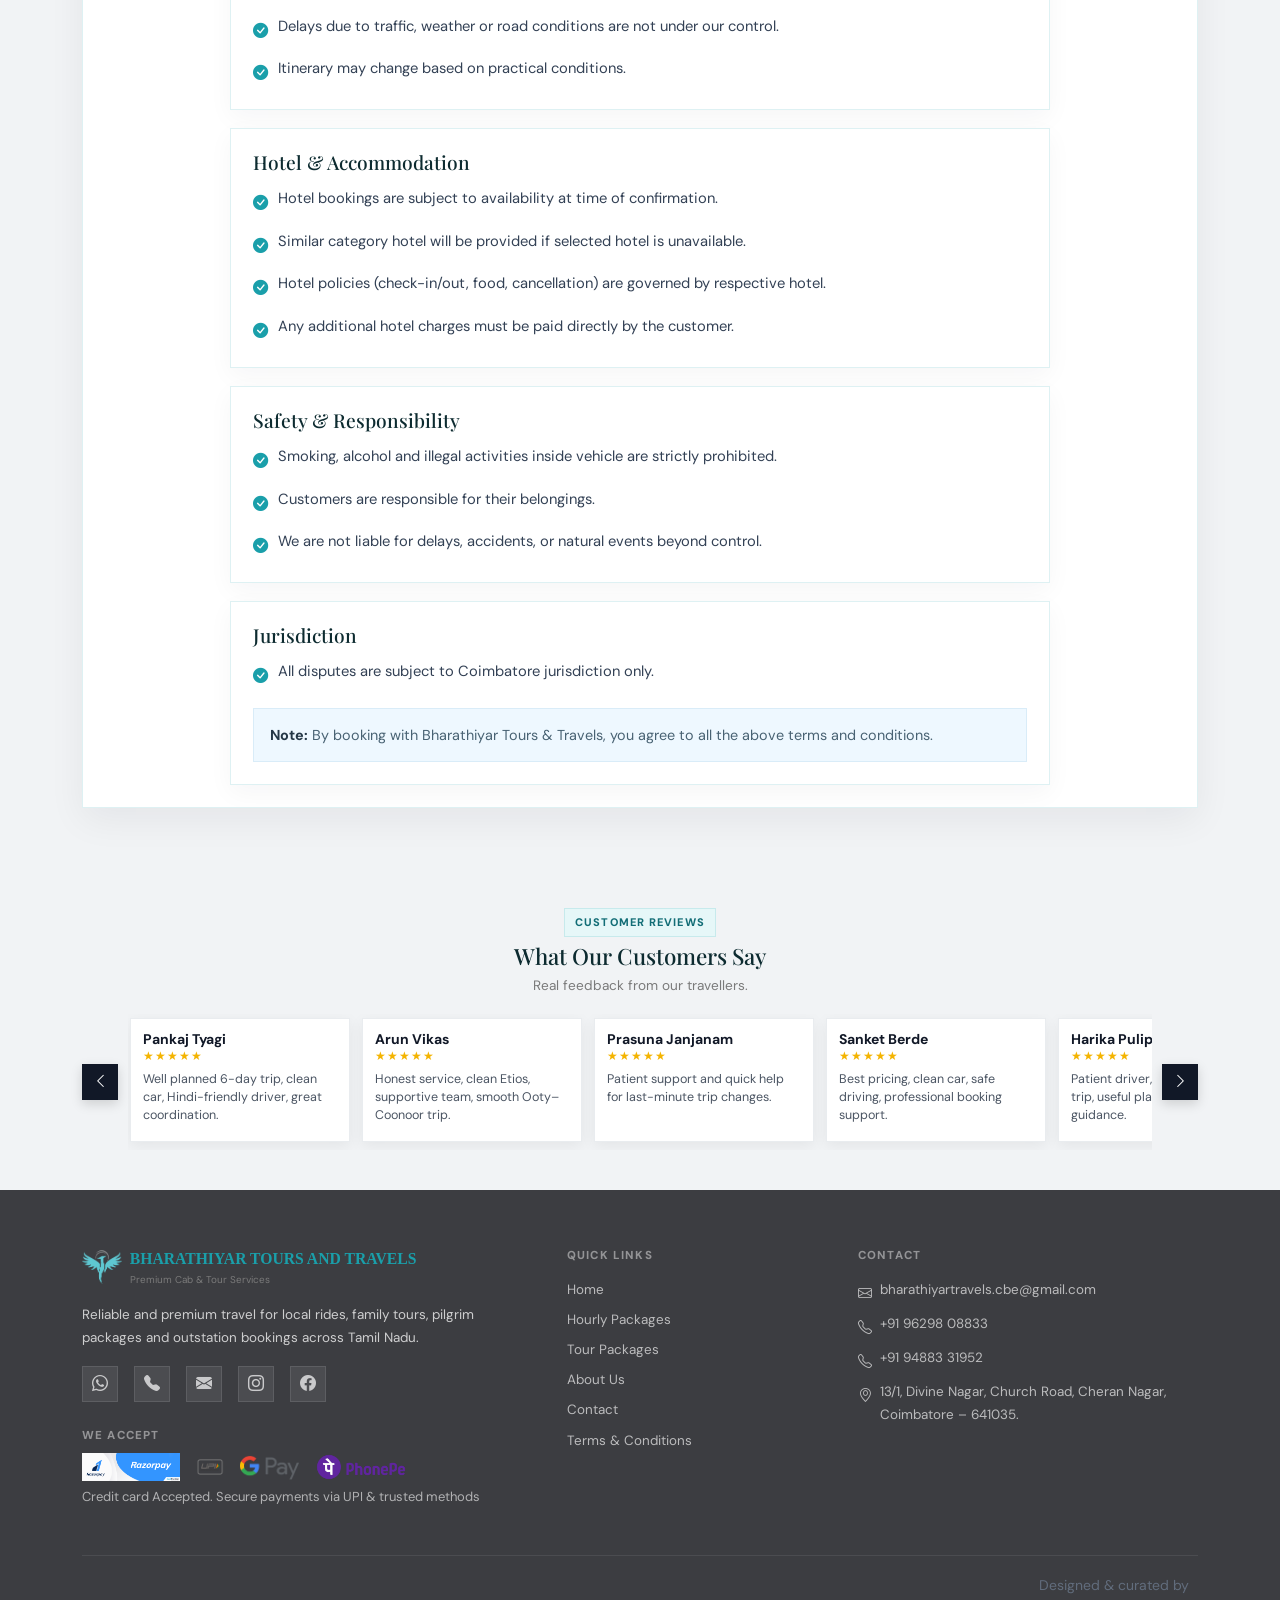
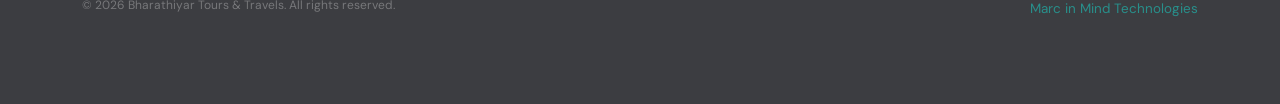
<file: termsandconditions.html>
<!DOCTYPE html>
<html lang="en">
<head>
  <meta charset="UTF-8" />
  <meta name="viewport" content="width=device-width, initial-scale=1" />
  <title>Terms & Conditions | BHARATHIYAR TOURS AND TRAVELS</title>

  <link href="https://cdn.jsdelivr.net/npm/bootstrap@5.3.3/dist/css/bootstrap.min.css" rel="stylesheet" />
  <link rel="preconnect" href="https://fonts.googleapis.com">
  <link rel="preconnect" href="https://fonts.gstatic.com" crossorigin>
  <link href="https://fonts.googleapis.com/css2?family=Playfair+Display:wght@700;800&family=DM+Sans:wght@400;500;600;700&display=swap" rel="stylesheet">
  <link rel="stylesheet" href="https://cdn.jsdelivr.net/npm/bootstrap-icons@1.11.3/font/bootstrap-icons.min.css">
    <link rel="icon" href="images/logo.png">
  <link rel="stylesheet" href="style.css">
  <img src="images/logo.png" alt="Logo" class="logo-img">


  <style>
    .float-btns{
      position: fixed;
      bottom: 20px;
      left: 50%;
      transform: translateX(-50%);
      display: flex;
      gap: 10px;
      z-index: 9999;
      width: max-content;
      max-width: calc(100vw - 24px);
      transition: opacity 0.25s ease, visibility 0.25s ease;
    }

    .float-btn{
      display: inline-flex;
      align-items: center;
      gap: 7px;
      padding: 11px 18px;
      border-radius: 50px;
      font-size: 0.84rem;
      font-weight: 700;
      text-decoration: none;
      box-shadow: 0 6px 20px rgba(0,0,0,0.2);
      transition: all 0.25s ease;
      white-space: nowrap;
    }

    .float-btn:hover{
      transform: translateY(-3px);
      box-shadow: 0 10px 28px rgba(0,0,0,0.24);
    }

    .float-btn i{
      font-size: 1rem;
      flex-shrink: 0;
    }

    .float-call{
      background: #0d2b30;
      color: #fff !important;
    }

    .float-call:hover{
      background: #1a4a52;
      color: #fff !important;
    }

    .float-wa{
      background: #25D366;
      color: #fff !important;
    }

    .float-wa:hover{
      background: #1ebe5d;
      color: #fff !important;
    }

    .mobile-menu-trigger{
      width: 100% !important;
      border: none !important;
      background: transparent !important;
      display: flex !important;
      align-items: center !important;
      justify-content: space-between !important;
      text-align: left !important;
      padding: 11px 12px !important;
      color: #0f172a !important;
      font-weight: 600 !important;
    }

    .mobile-menu-trigger i{
      transition: transform 0.25s ease !important;
    }

    .terms-hero{
      padding: 118px 0 38px;
      background:
        linear-gradient(rgba(0,0,0,0.50), rgba(0,0,0,0.50)),
        url('images/bg.jpg') center/cover no-repeat,
        linear-gradient(180deg, #f8fbff 0%, #ffffff 100%);
    }

    .terms-hero .section-tag{
      background: rgba(255,255,255,0.14) !important;
      color: #fff !important;
      border: 1px solid rgba(255,255,255,0.22) !important;
    }

    .terms-title{
      font-size: clamp(1.8rem, 4vw, 2.8rem);
      color: #fff;
      margin-bottom: 8px;
      text-shadow: 0 2px 10px rgba(0,0,0,0.25);
    }

    .terms-sub{
      max-width: 760px;
      margin: 0 auto;
      color: rgba(255,255,255,0.80);
      font-size: 0.96rem;
      line-height: 1.6;
    }

    .terms-page{
      padding: 0 0 60px;
    }

    .terms-shell{
      background: #fff;
      border: 1px solid rgba(26,159,170,0.14);
      box-shadow: 0 12px 35px rgba(15, 23, 42, 0.06);
      overflow: hidden;
    }

    .terms-intro{
      padding: 22px 22px 10px;
      border-bottom: 1px solid #e6edf2;
      background: #fff;
    }

    .terms-intro h2{
      margin: 0 0 8px;
      color: #b91c1c;
      font-size: 1.9rem;
      font-weight: 800;
      line-height: 1.2;
    }

    .terms-intro p{
      margin: 0;
      color: #475569;
      font-size: 0.95rem;
      line-height: 1.7;
    }

    .terms-content{
      padding: 22px;
    }

    .terms-card{
      background: #ffffff;
      border: 1px solid rgba(26,159,170,0.14);
      padding: 22px;
      margin-bottom: 18px;
      box-shadow: 0 8px 24px rgba(15, 23, 42, 0.04);
    }

    .terms-card:last-child{
      margin-bottom: 0;
    }

    .terms-card h3{
      font-size: 1.2rem;
      margin-bottom: 12px;
      color: #0d2b30;
    }

    .terms-card p{
      color: #64748b;
      font-size: 0.92rem;
      line-height: 1.8;
      margin-bottom: 0;
    }

    .terms-list{
      list-style: none;
      padding: 0;
      margin: 0;
      display: flex;
      flex-direction: column;
      gap: 12px;
    }

    .terms-list li{
      display: flex;
      align-items: flex-start;
      gap: 10px;
      color: #334155;
      font-size: 0.92rem;
      line-height: 1.75;
    }

    .terms-list li i{
      color: #1a9faa;
      margin-top: 4px;
      flex-shrink: 0;
      font-size: 0.95rem;
    }

    .terms-highlight{
      margin-top: 18px;
      padding: 14px 16px;
      border: 1px solid #d9ecf8;
      background: #eef8ff;
      color: #486273;
      font-size: 0.9rem;
      line-height: 1.7;
    }

    .terms-highlight strong{
      color: #243746;
    }

    .terms-shell,
    .terms-card,
    .terms-highlight{
      border-radius: 0 !important;
    }

    @media (max-width: 768px){
      .terms-hero{
        padding: 100px 0 30px;
      }

      .terms-intro,
      .terms-content,
      .terms-card{
        padding: 18px;
      }

      .float-btn{
        padding: 10px 16px;
        font-size: 0.82rem;
      }
    }

    @media (max-width: 480px){
      .float-btns{
        bottom: 16px;
        gap: 8px;
      }

      .float-btn{
        padding: 9px 14px;
        font-size: 0.78rem;
        gap: 5px;
      }

      .float-btn i{
        font-size: 0.92rem;
      }
    }
  </style>
  <!-- Google tag (gtag.js) -->
<script async src="https://www.googletagmanager.com/gtag/js?id=AW-17814686959">
</script>
<script>
  window.dataLayer = window.dataLayer || [];
  function gtag(){dataLayer.push(arguments);}
  gtag('js', new Date());

  gtag('config', 'AW-17814686959');
</script>
  
</head>

  
<body>

  <!-- NAVBAR -->
  <nav class="navbar navbar-expand-lg fixed-top" id="mainNav">
    <div class="container">
      <a class="navbar-brand d-flex align-items-center gap-2" href="index.html">
        <img src="images/Logo.png" alt="Bharathiyar Logo" class="logo-img">
        <div>
          <div class="brand-name">BHARATHIYAR TOURS AND TRAVELS</div>
          <div class="brand-sub">Premium Cab & Tour Services</div>
        </div>
      </a>

      <button class="navbar-toggler" type="button" data-bs-toggle="offcanvas" data-bs-target="#mobileMenu" aria-controls="mobileMenu" aria-label="Toggle navigation">
        <span class="toggler-bar"></span>
        <span class="toggler-bar"></span>
        <span class="toggler-bar"></span>
      </button>

      <div class="collapse navbar-collapse desktop-navbar" id="mainNavbar">
        <ul class="navbar-nav ms-auto align-items-lg-center gap-lg-1">
          <li class="nav-item">
            <a class="nav-link" href="index.html">Home</a>
          </li>

          <li class="nav-item dropdown">
            <a class="nav-link dropdown-toggle" href="tariffs.html" role="button" data-bs-toggle="dropdown" aria-expanded="false">
              Tariffs
            </a>
            <ul class="dropdown-menu border-0 shadow-lg rounded-4 p-2">
              <li>
                <a class="dropdown-item rounded-3 py-2" href="hourlypackages.html">
                  <i class="bi bi-clock me-2"></i>Local Hourly Packages
                </a>
              </li>
              <li>
                <a class="dropdown-item rounded-3 py-2" href="onewaydroptaxi.html">
                  <i class="bi bi-sign-turn-right me-2"></i>One Way Drop Taxi
                </a>
              </li>
            </ul>
          </li>

          <li class="nav-item dropdown">
            <a class="nav-link dropdown-toggle" href="tourpackages.html" role="button" data-bs-toggle="dropdown" aria-expanded="false">
              Tour Packages
            </a>
            <ul class="dropdown-menu border-0 shadow-lg rounded-4 p-2">
              <li><a class="dropdown-item rounded-3 py-2" href="tourpackages.html#isha-marudhamalai">One Day</a></li>
              <li><a class="dropdown-item rounded-3 py-2" href="tourpackages.html#ooty-2d">Two Days</a></li>
              <li><a class="dropdown-item rounded-3 py-2" href="tourpackages.html#ooty-3d">Three Days</a></li>
              <li><a class="dropdown-item rounded-3 py-2" href="tourpackages.html#ooty-4d">Four Days</a></li>
              <li><a class="dropdown-item rounded-3 py-2" href="tourpackages.html#ooty-5d">Five Days</a></li>
              <li><a class="dropdown-item rounded-3 py-2" href="tourpackages.html#ooty-kodaikanal-madurai-6d">Six Days</a></li>
              <li><a class="dropdown-item rounded-3 py-2" href="tourpackages.html#ooty-kodaikanal-munnar-7d">Seven Days</a></li>
            </ul>
          </li>

          <li class="nav-item">
            <a class="nav-link" href="about.html">About</a>
          </li>

          <li class="nav-item">
            <a class="nav-link active" href="termsandconditions.html">Terms</a>
          </li>

          <li class="nav-item">
            <a class="nav-link" href="contact.html">Contact</a>
          </li>

          <li class="nav-item ms-lg-2 mt-3 mt-lg-0">
            <a class="btn btn-brand" href="index.html#bookingForm1">
              <i class="bi bi-whatsapp me-1"></i>Book Now
            </a>
          </li>
        </ul>
      </div>
    </div>
  </nav>

  <!-- MOBILE OFFCANVAS -->
  <div class="offcanvas offcanvas-start mobile-nav-offcanvas" tabindex="-1" id="mobileMenu" aria-labelledby="mobileMenuLabel">
    <div class="offcanvas-header border-bottom">
      <div class="d-flex align-items-center gap-2">
        <img src="images/Logo.png" alt="Bharathiyar Logo" class="logo-img">
        <div>
          <div class="brand-name">BHARATHIYAR TOURS AND TRAVELS</div>
          <div class="brand-sub">Premium Cab & Tour Services</div>
        </div>
      </div>
      <button type="button" class="btn-close" data-bs-dismiss="offcanvas" aria-label="Close"></button>
    </div>

    <div class="offcanvas-body">
      <ul class="navbar-nav flex-column gap-1">
        <li class="nav-item">
          <a class="nav-link" href="index.html">Home</a>
        </li>

        <li class="nav-item">
          <button class="nav-link mobile-parent-link mobile-menu-trigger" type="button" onclick="toggleTariffMenu()">
            <span>Tariffs</span>
            <i class="bi bi-chevron-down" id="tariffMenuIcon"></i>
          </button>
          <div class="mobile-submenu" id="mobileTariffsMenu" style="display: none;">
            <a class="nav-link ps-4" href="hourlypackages.html">
              <i class="bi bi-clock me-2"></i>Local Hourly Packages
            </a>
            <a class="nav-link ps-4" href="onewaydroptaxi.html">
              <i class="bi bi-sign-turn-right me-2"></i>One Way Drop Taxi
            </a>
          </div>
        </li>

        <li class="nav-item">
          <button class="nav-link mobile-parent-link mobile-menu-trigger" type="button" onclick="toggleTourMenu()">
            <span>Tour Packages</span>
            <i class="bi bi-chevron-down" id="tourMenuIcon"></i>
          </button>
          <div class="mobile-submenu" id="mobileTourPackagesMenu" style="display: none;">
            <a class="nav-link ps-4" href="tourpackages.html#isha-marudhamalai" onclick="closeMobileMenu()">One Day</a>
            <a class="nav-link ps-4" href="tourpackages.html#ooty-2d" onclick="closeMobileMenu()">Two Days</a>
            <a class="nav-link ps-4" href="tourpackages.html#ooty-3d" onclick="closeMobileMenu()">Three Days</a>
            <a class="nav-link ps-4" href="tourpackages.html#ooty-4d" onclick="closeMobileMenu()">Four Days</a>
            <a class="nav-link ps-4" href="tourpackages.html#ooty-5d" onclick="closeMobileMenu()">Five Days</a>
            <a class="nav-link ps-4" href="tourpackages.html#ooty-kodaikanal-madurai-6d" onclick="closeMobileMenu()">Six Days</a>
            <a class="nav-link ps-4" href="tourpackages.html#ooty-kodaikanal-munnar-7d" onclick="closeMobileMenu()">Seven Days</a>
          </div>
        </li>

        <li class="nav-item">
          <a class="nav-link" href="about.html">About</a>
        </li>

        <li class="nav-item">
          <a class="nav-link active" href="termsandconditions.html">Terms</a>
        </li>

        <li class="nav-item">
          <a class="nav-link" href="contact.html">Contact</a>
        </li>
      </ul>

      <a href="index.html#bookingForm1" class="btn btn-brand w-100 mt-4">
        <i class="bi bi-whatsapp me-2"></i>Book Now
      </a>
    </div>
  </div>

  <!-- HERO -->
  <section class="terms-hero">
    <div class="container text-center">
      <div class="section-tag mx-auto mb-2">Terms & Conditions</div>
      <h1 class="terms-title">Terms, Booking Policy & Travel Conditions</h1>
      <p class="terms-sub">
        Please read these terms carefully before confirming your booking with Bharathiyar Tours & Travels.
      </p>
    </div>
  </section>

  <!-- CONTENT -->
  <section class="terms-page">
    <div class="container">
      <div class="terms-shell">
        <div class="terms-intro">
          <h2>Terms & Conditions</h2>
          <p>
            Welcome to our website. By continuing to browse and use this website, you agree to comply with and be bound by the following terms and conditions of use, which together with our privacy practices govern Bharathiyar Tours & Travels’ relationship with you in relation to this website. The term “Bharathiyar Tours & Travels”, “us”, or “we” refers to the owner of the website, and the term “you” refers to the user, customer, or viewer of the website. :contentReference[oaicite:1]{index=1}
          </p>
        </div>

        <div class="terms-content">

      <!-- BOOKING -->
      <div class="terms-card">
        <h3>Booking, Payment & Cancellation</h3>
        <ul class="terms-list">
          <li><i class="bi bi-check-circle-fill"></i><span>Valid government ID proof (Aadhaar, Driving Licence, Passport, etc.) must be provided before trip start.</span></li>
          <li><i class="bi bi-check-circle-fill"></i><span>Bookings are confirmed only after advance payment is received.</span></li>
          <li><i class="bi bi-check-circle-fill"></i><span>Payment may be collected in stages: advance to confirm, balance during or before trip completion.</span></li>
          <li><i class="bi bi-check-circle-fill"></i><span>In case of cancellation 48 hours prior, refund may be processed. Within 48 hours, advance is non-refundable.</span></li>
          <li><i class="bi bi-check-circle-fill"></i><span>Refunds (if applicable) will be processed through original payment method, excluding transaction charges.</span></li>
        </ul>
      </div>

      <!-- VEHICLE -->
      <div class="terms-card">
        <h3>Vehicle & Driver Policy</h3>
        <ul class="terms-list">
          <li><i class="bi bi-check-circle-fill"></i><span>Driver and vehicle details will be shared prior to journey.</span></li>
          <li><i class="bi bi-check-circle-fill"></i><span>Vehicle may be replaced with equivalent or upgraded model if required.</span></li>
          <li><i class="bi bi-check-circle-fill"></i><span>Driver allowance may apply for late night travel (10 PM – 6 AM).</span></li>
          <li><i class="bi bi-check-circle-fill"></i><span>Customers must not board any unknown vehicle without confirmation.</span></li>
        </ul>
      </div>

      <!-- LUGGAGE -->
      <div class="terms-card">
        <h3>Luggage & Seating</h3>
        <ul class="terms-list">
          <li><i class="bi bi-check-circle-fill"></i><span>Luggage capacity varies by vehicle type. Please confirm before booking.</span></li>
          <li><i class="bi bi-check-circle-fill"></i><span>Extra luggage may require vehicle upgrade.</span></li>
          <li><i class="bi bi-check-circle-fill"></i><span>All passengers including children above 5 years are counted as full seats.</span></li>
        </ul>
      </div>

      <!-- TARIFF -->
      <div class="terms-card">
        <h3>Tariff & Charges</h3>
        <ul class="terms-list">
          <li><i class="bi bi-check-circle-fill"></i><span>Tariff includes fuel, driver allowance, tolls, parking and permit charges unless stated otherwise.</span></li>
          <li><i class="bi bi-check-circle-fill"></i><span>Additional charges may apply for extra hours, extra kilometers, or route deviation.</span></li>
          <li><i class="bi bi-check-circle-fill"></i><span>Rates are subject to change due to fuel price or government regulations.</span></li>
        </ul>
      </div>

      <!-- TRAVEL -->
      <div class="terms-card">
        <h3>Travel Conditions</h3>
        <ul class="terms-list">
          <li><i class="bi bi-check-circle-fill"></i><span>AC may be turned off during hill travel or when vehicle safety requires.</span></li>
          <li><i class="bi bi-check-circle-fill"></i><span>Delays due to traffic, weather or road conditions are not under our control.</span></li>
          <li><i class="bi bi-check-circle-fill"></i><span>Itinerary may change based on practical conditions.</span></li>
        </ul>
      </div>

      <!-- HOTEL -->
      <div class="terms-card">
        <h3>Hotel & Accommodation</h3>
        <ul class="terms-list">
          <li><i class="bi bi-check-circle-fill"></i><span>Hotel bookings are subject to availability at time of confirmation.</span></li>
          <li><i class="bi bi-check-circle-fill"></i><span>Similar category hotel will be provided if selected hotel is unavailable.</span></li>
          <li><i class="bi bi-check-circle-fill"></i><span>Hotel policies (check-in/out, food, cancellation) are governed by respective hotel.</span></li>
          <li><i class="bi bi-check-circle-fill"></i><span>Any additional hotel charges must be paid directly by the customer.</span></li>
        </ul>
      </div>

      <!-- SAFETY -->
      <div class="terms-card">
        <h3>Safety & Responsibility</h3>
        <ul class="terms-list">
          <li><i class="bi bi-check-circle-fill"></i><span>Smoking, alcohol and illegal activities inside vehicle are strictly prohibited.</span></li>
          <li><i class="bi bi-check-circle-fill"></i><span>Customers are responsible for their belongings.</span></li>
          <li><i class="bi bi-check-circle-fill"></i><span>We are not liable for delays, accidents, or natural events beyond control.</span></li>
        </ul>
      </div>

      <!-- JURISDICTION -->
      <div class="terms-card">
        <h3>Jurisdiction</h3>
        <ul class="terms-list">
          <li><i class="bi bi-check-circle-fill"></i><span>All disputes are subject to Coimbatore jurisdiction only.</span></li>
        </ul>

        <div class="terms-highlight">
          <strong>Note:</strong> By booking with Bharathiyar Tours & Travels, you agree to all the above terms and conditions.
        </div>
      </div>

    </div>
      </div>
    </div>
  </section>
  <div id="reviewsSection"></div>
    <script src="reviews.js"></script>
    
  <!-- FOOTER -->
  <footer>
    <div class="container">
      <div class="row g-5">

        <!-- LEFT SECTION -->
        <div class="col-lg-5">
          <div class="d-flex align-items-center gap-2 mb-3">
            <img src="images/logo.png" alt="Logo" class="footer-logo">
            <div>
              <div class="footer-brand">BHARATHIYAR TOURS AND TRAVELS</div>
              <div class="footer-brand-sub">Premium Cab & Tour Services</div>
            </div>
          </div>

          <p>
            Reliable and premium travel for local rides, family tours, pilgrim packages
            and outstation bookings across Tamil Nadu.
          </p>

          <!-- SOCIAL ICONS -->
          <div class="d-flex gap-3 mt-3">
            <a href="https://wa.me/919629808833" class="social-btn" target="_blank">
              <i class="bi bi-whatsapp"></i>
            </a>

            <a href="tel:+919629808833" class="social-btn">
              <i class="bi bi-telephone-fill"></i>
            </a>

            <a href="mailto:bharathiyartravels.cbe@gmail.com" class="social-btn">
              <i class="bi bi-envelope-fill"></i>
            </a>

            <a href="https://www.instagram.com/bharathiyartoursandtravels/" class="social-btn" target="_blank">
              <i class="bi bi-instagram"></i>
            </a>

            <a href="https://www.facebook.com/p/Bharathiyar-Tours-Travels-100063803235318/" class="social-btn" target="_blank">
              <i class="bi bi-facebook"></i>
            </a>
          </div>

          <!-- PAYMENT METHODS -->
          <div class="mt-4">
      <div class="footer-heading mb-2">We Accept</div>

      <div class="d-flex align-items-center gap-3 flex-wrap">

<!-- razorpay -->

  <img src="images/rzr.webp" class="pay-icon" alt="UPI">

        <!-- UPI -->
        <img src="images/upi.webp" class="pay-icon" alt="UPI">

        <!-- GPay -->
        <img src="images/Gpay.webp" class="pay-icon" alt="GPay">

        <!-- PhonePe -->
        <img src="images/phonepe.webp" class="pay-icon" alt="PhonePe">

      </div>

      <div class="payment-text">
        Credit card Accepted. Secure payments via UPI & trusted methods
      </div>
    </div>
        </div>

        <!-- QUICK LINKS -->
        <div class="col-12 col-sm-6 col-lg-3">
          <div class="footer-heading">Quick Links</div>
          <div class="d-flex flex-column gap-2">
            <a href="index.html">Home</a>
            <a href="hourlypackages.html">Hourly Packages</a>
            <a href="tourpackages.html">Tour Packages</a>
            <a href="about.html">About Us</a>
            <a href="contact.html">Contact</a>
            <a href="termsandconditions.html">Terms & Conditions</a>
          </div>
        </div>

        <!-- CONTACT -->
        <div class="col-12 col-sm-6 col-lg-4">
          <div class="footer-heading">Contact</div>
          <div class="d-flex flex-column gap-2">

            <a href="mailto:bharathiyartravels.cbe@gmail.com" class="footer-contact-link">
              <i class="bi bi-envelope flex-shrink-0"></i>
              <span>bharathiyartravels.cbe@gmail.com</span>
            </a>

            <a href="tel:+919629808833" class="footer-contact-link">
              <i class="bi bi-telephone flex-shrink-0"></i>
              <span>+91 96298 08833</span>
            </a>

            <a href="tel:+919488331952" class="footer-contact-link">
              <i class="bi bi-telephone flex-shrink-0"></i>
              <span>+91 94883 31952</span>
            </a>

            <div class="footer-contact-link">
              <i class="bi bi-geo-alt flex-shrink-0"></i>
              <span>
                13/1, Divine Nagar, Church Road, Cheran Nagar,
                Coimbatore – 641035.
              </span>
            </div>

          </div>
        </div>

      </div>

      <!-- BOTTOM -->
      <div class="footer-bottom d-flex flex-column flex-md-row justify-content-between align-items-center gap-2 mt-5">
        <span>© 2026 Bharathiyar Tours & Travels. All rights reserved.</span>

        <p style="font-size: 14px; opacity: 0.7; color: #718096;">
          Designed & curated by
          <a href="https://marcinmind.in" target="_blank" style="text-decoration: none; color: #20b2aa;">
            Marc in Mind Technologies
          </a>
        </p>
      </div>
    </div>

    <br><br>
  </footer>


  <!-- FLOATING BUTTONS -->
  <div class="float-btns" id="floatingContactBtns">
    <a href="tel:+919629808833" class="float-btn float-call">
      <i class="bi bi-telephone-fill"></i>
      <span>Call</span>
    </a>

    <a href="https://wa.me/919629808833" class="float-btn float-wa" target="_blank">
      <i class="bi bi-whatsapp"></i>
      <span>WhatsApp</span>
    </a>
  </div>

  <script src="https://cdn.jsdelivr.net/npm/bootstrap@5.3.3/dist/js/bootstrap.bundle.min.js"></script>

  <script>
    window.addEventListener('scroll', function () {
      const nav = document.getElementById('mainNav');
      if (window.scrollY > 20) {
        nav.classList.add('scrolled');
      } else {
        nav.classList.remove('scrolled');
      }
    });

    function toggleTariffMenu() {
      const menu = document.getElementById('mobileTariffsMenu');
      const icon = document.getElementById('tariffMenuIcon');
      const isOpen = menu.style.display === 'block';
      menu.style.display = isOpen ? 'none' : 'block';
      icon.style.transform = isOpen ? 'rotate(0deg)' : 'rotate(180deg)';
    }

    function toggleTourMenu() {
      const menu = document.getElementById('mobileTourPackagesMenu');
      const icon = document.getElementById('tourMenuIcon');
      const isOpen = menu.style.display === 'block';
      menu.style.display = isOpen ? 'none' : 'block';
      icon.style.transform = isOpen ? 'rotate(0deg)' : 'rotate(180deg)';
    }

    function closeMobileMenu() {
      const mobileMenu = document.getElementById('mobileMenu');
      const bsOffcanvas = bootstrap.Offcanvas.getInstance(mobileMenu);
      if (bsOffcanvas) {
        bsOffcanvas.hide();
      }
    }
  </script>
</body>
</html>
</file>
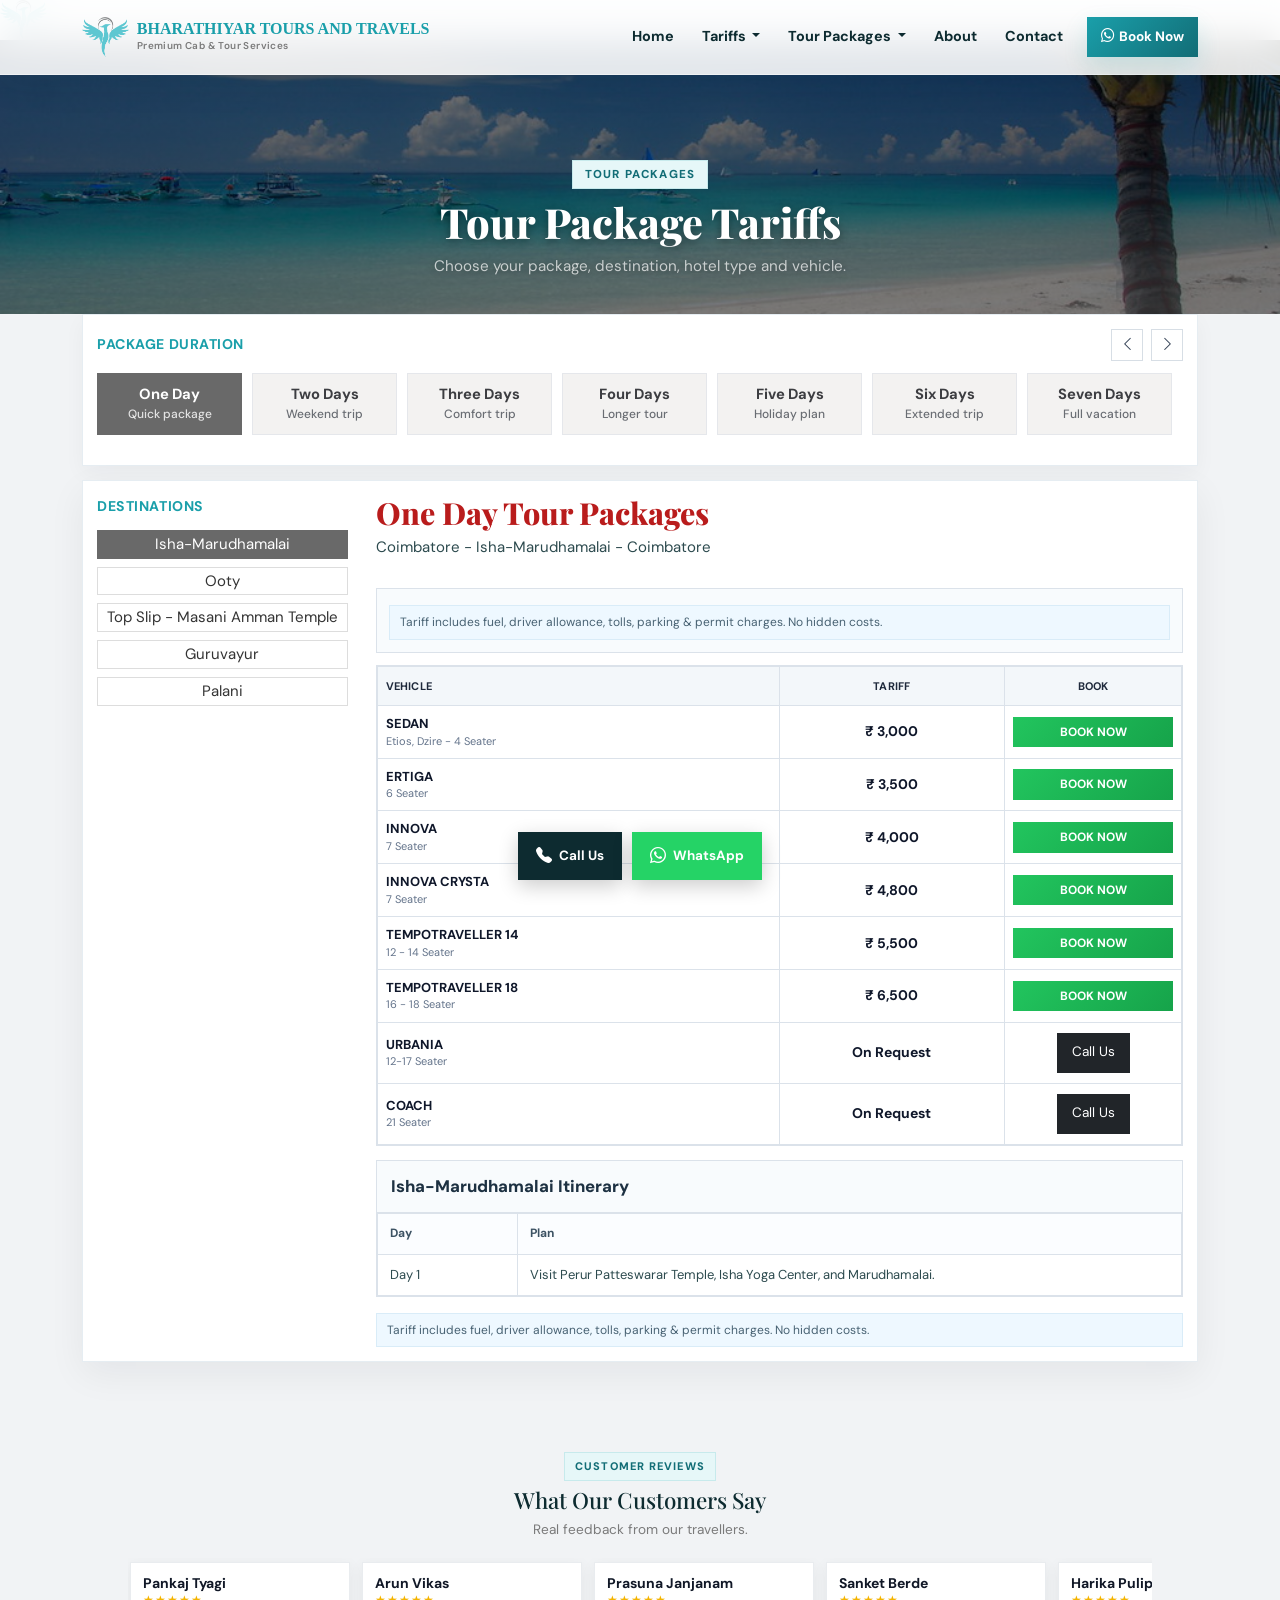
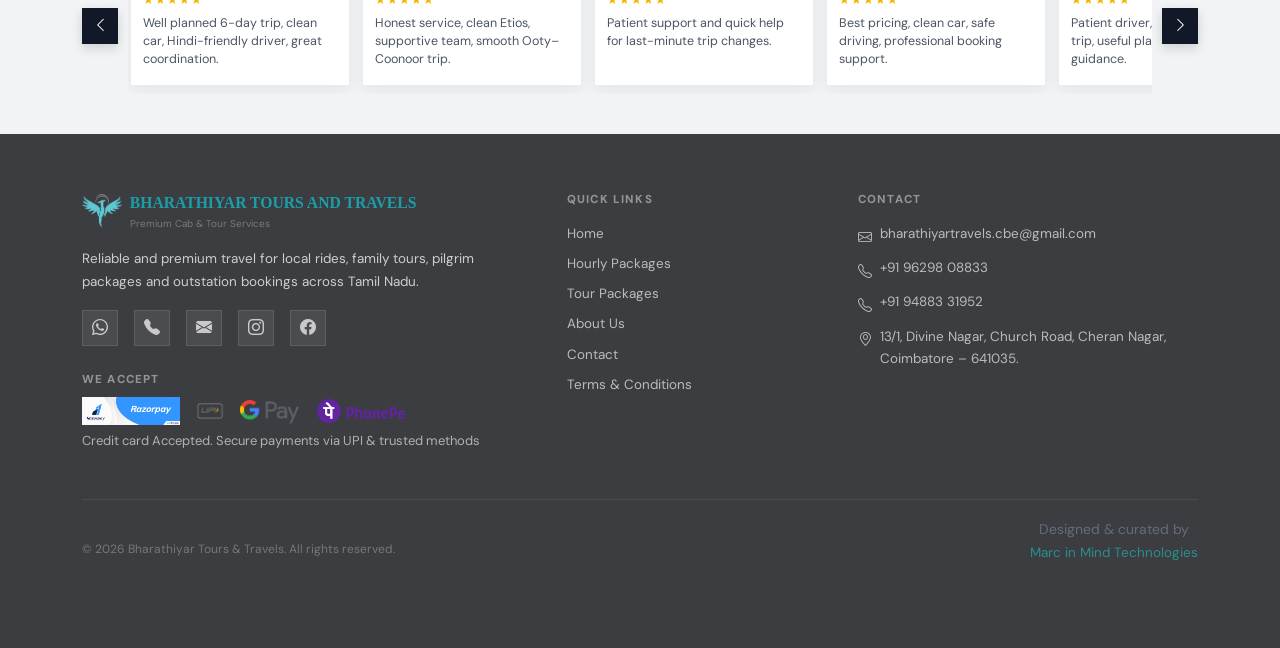
<file: tourpackages.html>
<!DOCTYPE html>
<html lang="en">
<head>
  <meta charset="UTF-8" />
  <meta name="viewport" content="width=device-width, initial-scale=1" />
  <title>Tour Packages | BHARATHIYAR TOURS AND TRAVELS</title>

  <link href="https://cdn.jsdelivr.net/npm/bootstrap@5.3.3/dist/css/bootstrap.min.css" rel="stylesheet" />
  <link rel="preconnect" href="https://fonts.googleapis.com">
  <link rel="preconnect" href="https://fonts.gstatic.com" crossorigin>
  <link href="https://fonts.googleapis.com/css2?family=Playfair+Display:wght@700;800&family=DM+Sans:wght@400;500;600;700&display=swap" rel="stylesheet">
  <link rel="stylesheet" href="https://cdn.jsdelivr.net/npm/bootstrap-icons@1.11.3/font/bootstrap-icons.min.css">
  <link rel="icon" href="images/logo.png">
  <link rel="stylesheet" href="style.css">
  <link rel="stylesheet" href="tourpackage.css">
  <img src="images/logo.png" alt="Logo" class="logo-img">

  <!-- Google tag (gtag.js) -->
<script async src="https://www.googletagmanager.com/gtag/js?id=AW-17814686959">
</script>
<script>
  window.dataLayer = window.dataLayer || [];
  function gtag(){dataLayer.push(arguments);}
  gtag('js', new Date());

  gtag('config', 'AW-17814686959');
</script>

</head>
<style>
.mobile-menu-trigger{
  width: 100% !important;
  border: none !important;
  background: transparent !important;
  display: flex !important;
  align-items: center !important;
  justify-content: space-between !important;
  text-align: left !important;
  padding: 11px 12px !important;
  color: #0f172a !important;
  font-weight: 600 !important;
}

.mobile-menu-trigger i{
  transition: transform 0.25s ease !important;
}
.hotel-field{
  display: none;
}

.hotel-field.show-hotel-field{
  display: block;
}

#accommodationFields .form-select{
  width: 100% !important;
  min-width: 100% !important;
}
</style>
<body>

  <!-- NAVBAR -->
  <nav class="navbar navbar-expand-lg fixed-top" id="mainNav">
    <div class="container">
      <a class="navbar-brand d-flex align-items-center gap-2" href="index.html">
        <img src="images/Logo.png" alt="Bharathiyar Logo" class="logo-img">
        <div>
          <div class="brand-name">BHARATHIYAR TOURS AND TRAVELS</div>
          <div class="brand-sub">Premium Cab & Tour Services</div>
        </div>
      </a>

      <button class="navbar-toggler" type="button" data-bs-toggle="offcanvas" data-bs-target="#mobileMenu" aria-controls="mobileMenu" aria-label="Toggle navigation">
        <span class="toggler-bar"></span>
        <span class="toggler-bar"></span>
        <span class="toggler-bar"></span>
      </button>

      <div class="collapse navbar-collapse desktop-navbar" id="mainNavbar">
        <ul class="navbar-nav ms-auto align-items-lg-center gap-lg-1">
          <li class="nav-item">
            <a class="nav-link" href="index.html">Home</a>
          </li>

          <li class="nav-item dropdown">
            <a class="nav-link dropdown-toggle" href="tariffs.html" role="button" data-bs-toggle="dropdown" aria-expanded="false">
              Tariffs
            </a>
            <ul class="dropdown-menu border-0 shadow-lg rounded-4 p-2">
              <li>
                <a class="dropdown-item rounded-3 py-2" href="hourlypackages.html">
                  <i class="bi bi-clock me-2"></i>Local Hourly Packages
                </a>
              </li>
              <li>
                <a class="dropdown-item rounded-3 py-2" href="onewaydroptaxi.html">
                  <i class="bi bi-sign-turn-right me-2"></i>One Way Drop Taxi
                </a>
              </li>
            </ul>
          </li>

          <li class="nav-item dropdown">
            <a class="nav-link dropdown-toggle" href="tourpackages.html" role="button" data-bs-toggle="dropdown" aria-expanded="false">
              Tour Packages
            </a>
            <ul class="dropdown-menu border-0 shadow-lg rounded-4 p-2">
              <li>
                <a class="dropdown-item rounded-3 py-2" href="tourpackages.html#isha-marudhamalai">
                   One Day
                </a>
              </li>
              <li>
                <a class="dropdown-item rounded-3 py-2" href="tourpackages.html#ooty-2d">
                   Two Days
                </a>
              </li>
              <li>
                <a class="dropdown-item rounded-3 py-2" href="tourpackages.html#ooty-3d">
                   Three Days
                </a>
              </li>
              <li>
                <a class="dropdown-item rounded-3 py-2" href="tourpackages.html#ooty-4d">
                   Four Days
                </a>
              </li>
              <li>
                <a class="dropdown-item rounded-3 py-2" href="tourpackages.html#ooty-5d">
                   Five Days
                </a>
              </li>
              <li>
                <a class="dropdown-item rounded-3 py-2" href="tourpackages.html#ooty-kodaikanal-madurai-6d">
                   Six Days
                </a>
              </li>
              <li>
                <a class="dropdown-item rounded-3 py-2" href="tourpackages.html#ooty-kodaikanal-munnar-7d">
                   Seven Days
                </a>
              </li>
            </ul>
          </li>

          <li class="nav-item">
            <a class="nav-link" href="about.html">About</a>
          </li>



          <li class="nav-item">
            <a class="nav-link" href="contact.html">Contact</a>
          </li>

          <li class="nav-item ms-lg-2 mt-3 mt-lg-0">
            <a class="btn btn-brand" href="index.html#bookingForm1">
              <i class="bi bi-whatsapp me-1"></i>Book Now
            </a>
          </li>
        </ul>
      </div>
    </div>
  </nav>

  <!-- MOBILE OFFCANVAS -->
  <div class="offcanvas offcanvas-start mobile-nav-offcanvas" tabindex="-1" id="mobileMenu" aria-labelledby="mobileMenuLabel">
    <div class="offcanvas-header border-bottom">
      <div class="d-flex align-items-center gap-2">
        <img src="images/Logo.png" alt="Bharathiyar Logo" class="logo-img">
        <div>
          <div class="brand-name">BHARATHIYAR TOURS AND TRAVELS</div>
          <div class="brand-sub">Premium Cab & Tour Services</div>
        </div>
      </div>
      <button type="button" class="btn-close" data-bs-dismiss="offcanvas" aria-label="Close"></button>
    </div>

    <div class="offcanvas-body">
      <ul class="navbar-nav flex-column gap-1">

        <li class="nav-item">
          <a class="nav-link" href="index.html">Home</a>
        </li>

        <!-- MOBILE TARIFFS DROPDOWN -->
        <li class="nav-item">
          <button
            class="nav-link mobile-parent-link mobile-menu-trigger"
            type="button"
            onclick="toggleTariffMenu()"
          >
            <span>Tariffs</span>
            <i class="bi bi-chevron-down" id="tariffMenuIcon"></i>
          </button>

          <div class="mobile-submenu" id="mobileTariffsMenu" style="display: none;">
            <a class="nav-link ps-4" href="hourlypackages.html">
              <i class="bi bi-clock me-2"></i>Local Hourly Packages
            </a>
            <a class="nav-link ps-4" href="onewaydroptaxi.html">
              <i class="bi bi-sign-turn-right me-2"></i>One Way Drop Taxi
            </a>
          </div>
        </li>

        <!-- MOBILE TOUR PACKAGES DROPDOWN -->
        <li class="nav-item">
          <button
            class="nav-link mobile-parent-link mobile-menu-trigger"
            type="button"
            onclick="toggleTourMenu()"
          >
            <span>Tour Packages</span>
            <i class="bi bi-chevron-down" id="tourMenuIcon"></i>
          </button>

          <div class="mobile-submenu" id="mobileTourPackagesMenu" style="display: none;">
            <a class="nav-link ps-4" href="tourpackages.html#isha-marudhamalai" onclick="closeMobileMenu()">One Day</a>
            <a class="nav-link ps-4" href="tourpackages.html#ooty-2d" onclick="closeMobileMenu()"> Two Days</a>
            <a class="nav-link ps-4" href="tourpackages.html#ooty-3d" onclick="closeMobileMenu()"> Three Days</a>
            <a class="nav-link ps-4" href="tourpackages.html#ooty-4d" onclick="closeMobileMenu()"> Four Days</a>
            <a class="nav-link ps-4" href="tourpackages.html#ooty-5d" onclick="closeMobileMenu()"> Five Days</a>
            <a class="nav-link ps-4" href="tourpackages.html#ooty-kodaikanal-madurai-6d" onclick="closeMobileMenu()"> Six Days</a>
            <a class="nav-link ps-4" href="tourpackages.html#ooty-kodaikanal-munnar-7d" onclick="closeMobileMenu()"> Seven Days</a>
          </div>
        </li>

        <li class="nav-item">
          <a class="nav-link" href="about.html">About</a>
        </li>


        <li class="nav-item">
          <a class="nav-link" href="contact.html">Contact</a>
        </li>
      </ul>

      <a href="index.html#bookingForm1" class="btn btn-brand w-100 mt-4">
        <i class="bi bi-whatsapp me-2"></i>Book Now
      </a>
    </div>
  </div>

  <section class="tour-page-hero">
    <div class="container text-center">
      <div class="section-tag mx-auto mb-2">Tour Packages</div>
      <h1 class="tour-page-title">Tour Package Tariffs</h1>
      <p class="tour-page-sub">Choose your package, destination, hotel type and vehicle.</p>
    </div>
  </section>

  <section class="tour-layout" id="tourPackagesSection">
    <div class="container">

      <div class="package-tabs-container">
        <div class="package-tabs-header">
          <div class="package-tabs-title">Package Duration</div>
          <div class="package-tabs-arrows">
            <button type="button" id="scrollLeftBtn" aria-label="Scroll left">
              <i class="bi bi-chevron-left"></i>
            </button>
            <button type="button" id="scrollRightBtn" aria-label="Scroll right">
              <i class="bi bi-chevron-right"></i>
            </button>
          </div>
        </div>

        <div class="package-tabs-strip">
          <div class="package-tabs-scroll" id="packageTabsRow">
            <button type="button" class="package-tab active" data-package="1D">
              One Day
              <small>Quick package</small>
            </button>
            <button type="button" class="package-tab" data-package="2D">
              Two Days
              <small>Weekend trip</small>
            </button>
            <button type="button" class="package-tab" data-package="3D">
              Three Days
              <small>Comfort trip</small>
            </button>
            <button type="button" class="package-tab" data-package="4D">
              Four Days
              <small>Longer tour</small>
            </button>
            <button type="button" class="package-tab" data-package="5D">
              Five Days
              <small>Holiday plan</small>
            </button>
            <button type="button" class="package-tab" data-package="6D">
              Six Days
              <small>Extended trip</small>
            </button>
            <button type="button" class="package-tab" data-package="7D">
              Seven Days
              <small>Full vacation</small>
            </button>
          </div>
        </div>
      </div>

      <div class="tour-shell">
        <div class="row g-0">

          <!-- LEFT SIDEBAR: DESTINATIONS -->
          <div class="col-lg-3">
            <div class="tour-sidebar h-100">
              <div class="tour-sidebar-title">Destinations</div>
              <div id="destinationSidebar"></div>
            </div>
          </div>

          <!-- RIGHT CONTENT -->
          <div class="col-lg-9" id="tariffSection">
            <div class="tour-main">
              <div class="tour-topbar">
                <div>
                  <h2 class="tour-current-title" id="packageHeading">One Day Tour Packages</h2>
                  <p id="routeLine">Coimbatore - Ooty - Coimbatore</p>
                  <p class="tour-current-sub" id="packageSubheading">Select your destination</p>
                </div>
              </div>

              <div class="tour-filter-card">
                <div class="row g-3">


                  <div id="accommodationFields" class="col-12">
                    <div class="row g-3">

                      <div class="col-12 col-md-3">
              <label class="form-label fw-semibold d-block">Accommodation</label>

              <div
                id="hotelSwitch"
                onclick="
                  window.withHotel = !window.withHotel;
                  this.classList.toggle('active', window.withHotel);

                  if (typeof updateAccommodationVisibility === 'function') updateAccommodationVisibility();
                  if (typeof updateHotelFields === 'function') updateHotelFields();
                  if (typeof renderTariffTable === 'function') renderTariffTable();
                "
              >

                <!-- NO -->
                <span id="switchNo">Yes</span>

                <!-- YES -->
                <span id="switchYes">No</span>

                <!-- KNOB -->
                <span id="hotelKnob"></span>

              </div>
            </div>

      <style>
      /* SWITCH */
    #hotelSwitch {
      width: 80px !important;   /* slightly bigger */
      height: 32px !important;
      border-radius: 999px !important;
      background: #dc3545;
      position: relative;
      cursor: pointer;
      transition: all 0.3s ease;
      overflow: hidden !important;
    }

    /* TEXT */
    #switchNo,
    #switchYes {
      position: absolute;
      top: 50%;
      transform: translateY(-50%);
      font-size: 12px;   /* slightly bigger */
      font-weight: 600;
      color: #fff;
      transition: opacity 0.3s ease;
    }

    #switchNo {
      left: 10px;
    }

    #switchYes {
      right: 10px;
      opacity: 0.6;
    }

    /* KNOB */
    #hotelKnob {
      position: absolute;
      top: 2px;
      left: 2px;
      width: 27px;     /* bigger knob */
      height: 27px;
      border-radius: 50% !important;
      background: #fff;
      transition: all 0.3s ease;
      box-shadow: 0 3px 8px rgba(0,0,0,0.25); /* smoother shadow */
    }

    /* ACTIVE STATE */
    #hotelSwitch.active {
      background: #25D366  !important;
      box-shadow: 0 3px 10px rgba(37, 211, 102, 0.35);
    }

    /* MOVE KNOB */
    #hotelSwitch.active #hotelKnob {
      left: 50px !important; /* recalculated */
    }

    /* TEXT VISIBILITY */
    #hotelSwitch.active #switchYes {
      opacity: 1 !important;
    }

    #hotelSwitch.active #switchNo {
      opacity: 1 !important;
    }
      </style>

                      <div class="col-12 col-md-3 hotel-field" id="roomTypeField">
                        <label class="form-label fw-semibold" for="roomTypeSelect">Room Type</label>
                        <select class="form-select" id="roomTypeSelect">
                          <option value="2star">2 Star</option>
                          <option value="3star">3 Star</option>
                        </select>
                      </div>

                      <div class="col-12 col-md-3 hotel-field" id="occupancyField">
                        <label class="form-label fw-semibold" for="occupancySelect">Occupancy</label>
                        <select class="form-select" id="occupancySelect">
                          <option value="double">Double</option>
                          <option value="triple">Triple</option>
                        </select>
                      </div>

                      <div class="col-12 col-md-3 hotel-field" id="roomCountField">
                        <label class="form-label fw-semibold" for="roomCountSelect">Room Count</label>
                        <select class="form-select" id="roomCountSelect">
                          <option value="1">1</option>
                          <option value="2">2</option>
                          <option value="3">3</option>
                          <option value="4">4</option>
                          <option value="5">5</option>
                          <option value="6">6</option>
                          <option value="7">7</option>
                          <option value="8">8</option>
                          <option value="9">9</option>
                          <option value="10">10</option>
                          <option value="11">11</option>
                          <option value="12">12</option>
                          <option value="13">13</option>
                          <option value="14">14</option>
                          <option value="15">15</option>
                        </select>
                      </div>

                    </div>
                  </div>
                </div>

                <div class="tour-note mt-3">
    Tariff includes fuel, driver allowance, tolls, parking & permit charges. No hidden costs.
  </div>
              </div>

              <!-- TARIFF TABLE -->
              <div class="tariff-wrap">
                <table class="tariff-table">
                  <thead class="tariff-head">
                    <tr>
                      <th>Vehicle</th>
                      <th>Tariff</th>
                      <th>Book</th>
                    </tr>
                  </thead>
                  <tbody id="tariffTableBody">
                    <tr>
                      <td colspan="3" class="text-center py-4">Loading tariffs...</td>
                    </tr>
                  </tbody>
                </table>
              </div>

              <!-- ITINERARY -->
              <div class="itinerary-table-wrap">
                <div class="itinerary-title-bar" id="itineraryTitle">Itinerary</div>
                <table class="itinerary-table">
                  <thead>
                    <tr>
                      <th style="width: 140px;">Day</th>
                      <th>Plan</th>
                    </tr>
                  </thead>
                  <tbody id="itineraryContent">
                    <tr>
                      <td colspan="2">Loading itinerary...</td>
                    </tr>
                  </tbody>
                </table>
              </div>

              <div class="tour-note mt-3">
    Tariff includes fuel, driver allowance, tolls, parking & permit charges. No hidden costs.
  </div>

            </div>
          </div>

        </div>
      </div>
    </div>
  </section>

  <div class="modal fade modal-tour" id="bookingModal" tabindex="-1" aria-hidden="true">
    <div class="modal-dialog modal-dialog-centered">
      <div class="modal-content">
        <div class="modal-header">
          <div>
            <h5 class="modal-title mb-1">Book Tour Package</h5>
            <div style="font-size:.88rem; opacity:.92;">Fill details and continue</div>
          </div>
          <button type="button" class="btn-close" data-bs-dismiss="modal" aria-label="Close"></button>
        </div>

        <div class="modal-body p-3 p-md-4">
          <div class="summary-box" id="bookingSummary"></div>

          <form id="bookingPopupForm" novalidate>
            <div class="mb-3">
              <label class="form-label" for="customerName">Full Name</label>
              <input type="text" class="form-control" id="customerName" placeholder="Enter your full name" required>
            </div>

            <div class="mb-3">
              <label class="form-label" for="customerPhone">Phone Number</label>
              <input type="tel" class="form-control" id="customerPhone" placeholder="10-digit mobile number" maxlength="10" inputmode="numeric" required>
            </div>

            <div class="mb-3">
              <label class="form-label" for="customerDateTime">Pickup Date & Time</label>
              <input type="datetime-local" class="form-control" id="customerDateTime" required>
            </div>

            <div class="mb-3">
              <label class="form-label" for="customerPickup">Pickup Location</label>
              <input type="text" class="form-control" id="customerPickup" placeholder="Enter pickup location" required>
            </div>

            <div class="booking-action-row">
      <button type="button" class="whatsapp-btn-full" id="enquireWhatsappBtn">
        <i class="bi bi-whatsapp me-2"></i>Enquire on WhatsApp
      </button>

      <button type="button" class="whatsapp-btn-full" id="bookNowZeroBtn">
        Book Now @ ₹0
      </button>

      <button type="button" class="pay-online-btn-full" id="payOnlineBtn">
        <i class="bi bi-credit-card me-2"></i>Pay Online
      </button>
    </div>
          </form>
        </div>
      </div>
    </div>
  </div>


  <div class="modal fade modal-tour" id="paymentModal" tabindex="-1" aria-hidden="true">
  <div class="modal-dialog modal-dialog-centered">
    <div class="modal-content">
      <div class="modal-header">
        <div>
          <h5 class="modal-title mb-1">Payment Summary</h5>
          <div style="font-size:.88rem; opacity:.92;">Review and choose payment option</div>
        </div>
        <button type="button" class="btn-close" data-bs-dismiss="modal" aria-label="Close"></button>
      </div>

      <div class="modal-body p-3 p-md-4">
        <div class="summary-box" id="paymentSummaryBox"></div>

        <div class="summary-box mb-3" id="paymentOptionNote"></div>

        <div class="booking-action-stack">
          <button type="button" class="pay-split-btn" id="advancePaymentBtn"></button>
          <button type="button" class="pay-full-btn" id="fullPaymentBtn"></button>
          <button type="button" class="pay-back-btn" id="backToBookingBtn">
            <i class="bi bi-arrow-left me-2"></i>Back
          </button>
        </div>
      </div>
    </div>
  </div>
</div>

<div id="reviewsSection"></div>
  <script src="reviews.js"></script>

<!-- FOOTER -->
<footer>
  <div class="container">
    <div class="row g-5">

      <!-- LEFT SECTION -->
      <div class="col-lg-5">
        <div class="d-flex align-items-center gap-2 mb-3">
          <img src="images/logo.png" alt="Logo" class="footer-logo">
          <div>
            <div class="footer-brand">BHARATHIYAR TOURS AND TRAVELS</div>
            <div class="footer-brand-sub">Premium Cab & Tour Services</div>
          </div>
        </div>

        <p>
          Reliable and premium travel for local rides, family tours, pilgrim packages
          and outstation bookings across Tamil Nadu.
        </p>

        <!-- SOCIAL ICONS -->
        <div class="d-flex gap-3 mt-3">
          <a href="https://wa.me/919629808833" class="social-btn" target="_blank">
            <i class="bi bi-whatsapp"></i>
          </a>

          <a href="tel:+919629808833" class="social-btn">
            <i class="bi bi-telephone-fill"></i>
          </a>

          <a href="mailto:bharathiyartravels.cbe@gmail.com" class="social-btn">
            <i class="bi bi-envelope-fill"></i>
          </a>

          <a href="https://www.instagram.com/bharathiyartoursandtravels/" class="social-btn" target="_blank">
            <i class="bi bi-instagram"></i>
          </a>

          <a href="https://www.facebook.com/p/Bharathiyar-Tours-Travels-100063803235318/" class="social-btn" target="_blank">
            <i class="bi bi-facebook"></i>
          </a>
        </div>

        <!-- PAYMENT METHODS -->
        <div class="mt-4">
    <div class="footer-heading mb-2">We Accept</div>

    <div class="d-flex align-items-center gap-3 flex-wrap">

<!-- razorpay -->

<img src="images/rzr.webp" class="pay-icon" alt="UPI">

      <!-- UPI -->
      <img src="images/upi.webp" class="pay-icon" alt="UPI">

      <!-- GPay -->
      <img src="images/Gpay.webp" class="pay-icon" alt="GPay">

      <!-- PhonePe -->
      <img src="images/phonepe.webp" class="pay-icon" alt="PhonePe">

    </div>

    <div class="payment-text">
      Credit card Accepted. Secure payments via UPI & trusted methods
    </div>
  </div>
      </div>

      <!-- QUICK LINKS -->
      <div class="col-12 col-sm-6 col-lg-3">
        <div class="footer-heading">Quick Links</div>
        <div class="d-flex flex-column gap-2">
          <a href="index.html">Home</a>
          <a href="hourlypackages.html">Hourly Packages</a>
          <a href="tourpackages.html">Tour Packages</a>
          <a href="about.html">About Us</a>
          <a href="contact.html">Contact</a>
          <a href="termsandconditions.html">Terms & Conditions</a>
        </div>
      </div>

      <!-- CONTACT -->
      <div class="col-12 col-sm-6 col-lg-4">
        <div class="footer-heading">Contact</div>
        <div class="d-flex flex-column gap-2">

          <a href="mailto:bharathiyartravels.cbe@gmail.com" class="footer-contact-link">
            <i class="bi bi-envelope flex-shrink-0"></i>
            <span>bharathiyartravels.cbe@gmail.com</span>
          </a>

          <a href="tel:+919629808833" class="footer-contact-link">
            <i class="bi bi-telephone flex-shrink-0"></i>
            <span>+91 96298 08833</span>
          </a>

          <a href="tel:+919488331952" class="footer-contact-link">
            <i class="bi bi-telephone flex-shrink-0"></i>
            <span>+91 94883 31952</span>
          </a>

          <div class="footer-contact-link">
            <i class="bi bi-geo-alt flex-shrink-0"></i>
            <span>
              13/1, Divine Nagar, Church Road, Cheran Nagar,
              Coimbatore – 641035.
            </span>
          </div>

        </div>
      </div>

    </div>

    <!-- BOTTOM -->
    <div class="footer-bottom d-flex flex-column flex-md-row justify-content-between align-items-center gap-2 mt-5">
      <span>© 2026 Bharathiyar Tours & Travels. All rights reserved.</span>

      <p style="font-size: 14px; opacity: 0.7; color: #718096;">
        Designed & curated by
        <a href="https://marcinmind.in" target="_blank" style="text-decoration: none; color: #20b2aa;">
          Marc in Mind Technologies
        </a>
      </p>
    </div>
  </div>

  <br><br>
</footer>


  <!-- FLOATING BUTTONS -->
<div class="float-btns" id="floatingBtns">
    <a href="tel:+919629808833" class="float-btn float-call" aria-label="Call us">
      <i class="bi bi-telephone-fill"></i>
      <span>Call Us</span>
    </a>
    <a href="https://wa.me/919629808833" target="_blank" class="float-btn float-wa" aria-label="WhatsApp us">
      <i class="bi bi-whatsapp"></i>
      <span>WhatsApp</span>
    </a>
  </div>

  <button id="scrollTopBtn">
  <i class="bi bi-arrow-up"></i>
</button>
  <script src="https://cdn.jsdelivr.net/npm/bootstrap@5.3.3/dist/js/bootstrap.bundle.min.js"></script>
  <script src="https://checkout.razorpay.com/v1/checkout.js"></script>
  <script src="tourpackage.js" charset="utf-8"></script>
  <script src="route.js" charset="utf-8"></script>
<script src="hotel-toggle.js"></script>

  <script>
  function toggleTariffMenu() {
    const menu = document.getElementById("mobileTariffsMenu");
    const icon = document.getElementById("tariffMenuIcon");

    if (menu.style.display === "block") {
      menu.style.display = "none";
      if (icon) icon.style.transform = "rotate(0deg)";
    } else {
      menu.style.display = "block";
      if (icon) icon.style.transform = "rotate(180deg)";
    }
  }

  function toggleTourMenu() {
    const menu = document.getElementById("mobileTourPackagesMenu");
    const icon = document.getElementById("tourMenuIcon");

    if (menu.style.display === "block") {
      menu.style.display = "none";
      if (icon) icon.style.transform = "rotate(0deg)";
    } else {
      menu.style.display = "block";
      if (icon) icon.style.transform = "rotate(180deg)";
    }
  }
  </script>
  <script>
function closeMobileMenu() {
  // close submenu
  const menu = document.getElementById("mobileTourPackagesMenu");
  const icon = document.getElementById("tourMenuIcon");

  if (menu) menu.style.display = "none";
  if (icon) icon.style.transform = "rotate(0deg)";

  // close offcanvas
  const offcanvasEl = document.getElementById('mobileMenu');
  const offcanvas = bootstrap.Offcanvas.getInstance(offcanvasEl);

  if (offcanvas) {
    offcanvas.hide();
  }
}
</script>
<script>
const scrollBtn = document.getElementById("scrollTopBtn");

window.addEventListener("scroll", function () {
  if (window.scrollY > 300) {
    scrollBtn.style.display = "block";
  } else {
    scrollBtn.style.display = "none";
  }
});

scrollBtn.addEventListener("click", function () {
  window.scrollTo({
    top: 0,
    behavior: "smooth"
  });
});
</script>

</body>
</html>
</file>
<file: style.css>
/* ============================================================
   BHARATHIYAR TOURS & TRAVELS — FULL style.css
   ============================================================ */

:root {
  --primary: #1a9faa;
  --primary-dark: #126d76;
  --primary-light: #e6f7f8;
  --primary-glow: rgba(26, 159, 170, 0.18);
  --accent: #f4a83a;
  --dark: #0d2b30;
  --text: #2c4a4e;
  --muted: #7A7A7A;
  --border: rgba(26, 159, 170, 0.15);
  --card-bg: #ffffff;
  --section-alt: #f4fbfb;
  --radius: 18px;
  --radius-sm: 12px;
  --shadow: 0 8px 30px rgba(26, 159, 170, 0.08);
  --shadow-hover: 0 16px 40px rgba(26, 159, 170, 0.16);
  --transition: all 0.28s ease;
}

/* ============================================================
   BASE
   ============================================================ */
*,
*::before,
*::after {
  box-sizing: border-box;
}

html {
  scroll-behavior: smooth;
  overflow-x: hidden;
  width: 100%;
}

body {
  font-family: 'DM Sans', sans-serif;
  color: var(--text);
  background: #f1f3f5;
  font-size: 15px;
  overflow-x: hidden;
  width: 100%;
  max-width: 100vw;
  line-height: 1.65;
  -webkit-font-smoothing: antialiased;
  text-rendering: optimizeLegibility;
}

img {
  max-width: 100%;
  height: auto;
  display: block;
}

h1, h2, h3, h4, h5 {
  font-family: 'Playfair Display', serif;
  color: var(--dark);
  line-height: 1.22;
}

a {
  color: var(--primary);
  text-decoration: none;
  transition: var(--transition);
}

a:hover {
  color: var(--primary-dark);
}

em {
  font-style: italic;
  color: var(--primary);
}

.text-primary-custom {
  color: var(--primary) !important;
}

/* ============================================================
   NAVBAR
   ============================================================ */
.navbar {
  background: rgba(255, 255, 255, 0.88) !important;
  backdrop-filter: blur(18px);
  -webkit-backdrop-filter: blur(18px);
  box-shadow: 0 10px 34px rgba(8, 35, 39, 0.08);
  padding: 12px 0;
  transition: var(--transition);
  width: 100%;
  left: 0;
  right: 0;
  border-bottom: 1px solid rgba(255, 255, 255, 0.45);
}

.navbar.scrolled {
  background: rgba(255, 255, 255, 0.96) !important;
  padding: 8px 0;
  box-shadow: 0 14px 36px rgba(8, 35, 39, 0.12);
}

.navbar .container {
  display: flex;
  align-items: center;
  justify-content: space-between;
  flex-wrap: nowrap;
  gap: 10px;
}

.navbar-brand {
  display: flex;
  align-items: center;
  gap: 10px;
  flex-shrink: 1;
  min-width: 0;
  max-width: calc(100% - 74px);
  text-decoration: none;
}

.logo-img {
  height: 40px;
  width: auto;
  flex-shrink: 0;
  object-fit: contain;
}

.brand-name {
font-family: 'Cinzel', serif;
  font-size: 1rem;
  font-weight: 800;
  color: var(--primary);
  line-height: 1.15;
  white-space: nowrap;
  overflow: hidden;
  text-overflow: ellipsis;
}

.brand-sub {
  font-size: 0.62rem;
  color: #7A7A7A;
  font-weight: 600;
  white-space: nowrap;
  letter-spacing: 0.04em;
}

/* ============================================================
   PREMIUM TOGGLER
   ============================================================ */
.navbar-toggler {
  width: 46px;
  height: 46px;
  border: 1px solid rgba(26, 159, 170, 0.2) !important;
  border-radius: 14px;
  background: linear-gradient(180deg, rgba(255,255,255,0.98), rgba(243,249,249,0.98)) !important;
  box-shadow: 0 8px 22px rgba(18, 109, 118, 0.1);
  display: inline-flex;
  align-items: center;
  justify-content: center;
  padding: 0 !important;
  outline: none;
  position: relative;
  overflow: hidden;
  transition: var(--transition);
  flex-shrink: 0;
}

.navbar-toggler::before {
  content: "";
  position: absolute;
  inset: 0;
  background: linear-gradient(135deg, rgba(32,178,170,0.08), rgba(255,255,255,0));
  opacity: 1;
  transition: var(--transition);
}

.navbar-toggler:hover {
  transform: translateY(-1px);
  box-shadow: 0 12px 28px rgba(18, 109, 118, 0.16);
  border-color: rgba(26, 159, 170, 0.32) !important;
}

.navbar-toggler:focus,
.navbar-toggler:active {
  outline: none;
  box-shadow: 0 0 0 4px rgba(26, 159, 170, 0.12) !important;
}

.navbar-toggler-icon {
  display: none !important;
}

.toggler-bar {
  position: absolute;
  display: block !important;
  width: 20px;
  height: 2.4px;
  background: var(--dark);
  border-radius: 999px;
  transition: transform 0.28s ease, opacity 0.22s ease, top 0.28s ease, background 0.28s ease;
  z-index: 2;
}

.toggler-bar:nth-child(1) { top: 15px; }
.toggler-bar:nth-child(2) { top: 21px; }
.toggler-bar:nth-child(3) { top: 27px; }

.navbar-toggler[aria-expanded="true"] {
  background: linear-gradient(135deg, var(--primary), var(--primary-dark)) !important;
  border-color: transparent !important;
  box-shadow: 0 14px 32px rgba(18, 109, 118, 0.22);
}

.navbar-toggler[aria-expanded="true"]::before {
  opacity: 0;
}

.navbar-toggler[aria-expanded="true"] .toggler-bar {
  background: #fff;
}

.navbar-toggler[aria-expanded="true"] .toggler-bar:nth-child(1) {
  top: 21px;
  transform: rotate(45deg);
}

.navbar-toggler[aria-expanded="true"] .toggler-bar:nth-child(2) {
  opacity: 0;
}

.navbar-toggler[aria-expanded="true"] .toggler-bar:nth-child(3) {
  top: 21px;
  transform: rotate(-45deg);
}

/* ============================================================
   NAV LINKS
   ============================================================ */
.navbar-nav {
  align-items: center;
}

.nav-link {
  font-size: 0.9rem;
  font-weight: 700;
  color: var(--dark) !important;
  padding: 8px 12px !important;
  border-radius: 10px;
  transition: var(--transition);
  position: relative;
}

.nav-link:hover,
.nav-link:focus,
.nav-link.active {
  color: var(--primary-dark) !important;
  background: var(--primary-light);
}

.dropdown-menu {
  min-width: 220px;
  border: 1px solid var(--border);
  border-radius: 16px;
  padding: 10px;
  box-shadow: 0 18px 38px rgba(13, 43, 48, 0.1);
  font-size: 0.86rem;
}

.dropdown-item {
  font-weight: 600;
  color: var(--text);
  display: flex;
  align-items: center;
  gap: 8px;
  border-radius: 10px;
  padding: 10px 12px;
  transition: var(--transition);
}

.dropdown-item:hover,
.dropdown-item:focus {
  background: var(--primary-light);
  color: var(--primary-dark);
}

.pkg-badge {
  background: linear-gradient(135deg, var(--primary), var(--primary-dark));
  color: #fff;
  font-size: 0.68rem;
  padding: 2px 7px;
  border-radius: 999px;
  font-weight: 700;
  flex-shrink: 0;
}

/* ============================================================
   BUTTONS
   ============================================================ */
.btn-brand {
  background: linear-gradient(135deg, var(--primary), var(--primary-dark));
  color: #fff !important;
  border: none;
  border-radius: var(--radius-sm);
  padding: 10px 20px;
  font-size: 0.88rem;
  font-weight: 700;
  transition: var(--transition);
  display: inline-flex;
  align-items: center;
  justify-content: center;
  white-space: nowrap;
  box-shadow: 0 10px 24px rgba(26, 159, 170, 0.16);
}

.btn-brand:hover {
  background: linear-gradient(135deg, var(--primary-dark), #0d5560);
  transform: translateY(-2px);
  box-shadow: 0 14px 30px var(--primary-glow);
}

.btn-brand.btn-lg {
  padding: 12px 26px;
  font-size: 0.95rem;
  border-radius: 14px;
}

.btn-brand.btn-sm {
  padding: 7px 14px;
  font-size: 0.82rem;
}

.btn-brand-sm {
  background: linear-gradient(135deg, var(--primary), var(--primary-dark));
  color: #fff !important;
  border: none;
  border-radius: 10px;
  padding: 9px 18px;
  font-size: 0.83rem;
  font-weight: 700;
  display: inline-flex;
  align-items: center;
  justify-content: center;
  transition: var(--transition);
  text-align: center;
  white-space: nowrap;
}

.btn-brand-sm:hover {
  background: linear-gradient(135deg, var(--primary-dark), #0d5560);
  transform: translateY(-1px);
}

.btn-ghost {
  background: rgba(255,255,255,0.7);
  border: 2px solid var(--border);
  color: var(--dark) !important;
  border-radius: var(--radius-sm);
  padding: 10px 20px;
  font-size: 0.88rem;
  font-weight: 700;
  transition: var(--transition);
  display: inline-flex;
  align-items: center;
  justify-content: center;
  white-space: nowrap;
}

.btn-ghost:hover {
  border-color: var(--primary);
  color: var(--primary) !important;
  background: var(--primary-light);
}

.btn-ghost.btn-lg {
  padding: 12px 26px;
  border-radius: 14px;
}

/* ============================================================
   HERO
   ============================================================ */
.hero {
  padding-top: 84px;
  padding-bottom: 40px;
  position: relative;
  overflow: hidden;
  width: 100%;
}

.hero-bg-decor {
  position: absolute;
  top: -100px;
  right: -150px;
  width: 400px;
  height: 400px;
  border-radius: 50%;
  background: radial-gradient(circle, rgba(26,159,170,0.09) 0%, transparent 70%);
  pointer-events: none;
  z-index: 0;
}

.min-vh-hero {
  min-height: calc(100vh - 84px);
  padding: 40px 0;
}

.hero-content {
  position: relative;
  z-index: 1;
}

.hero-eyebrow {
  display: inline-flex;
  align-items: center;
  gap: 8px;
  background: var(--primary-light);
  color: var(--primary-dark);
  font-size: 0.75rem;
  font-weight: 700;
  padding: 5px 12px;
  border-radius: 40px;
  margin-bottom: 16px;
  border: 1px solid var(--border);
}

.dot-pulse {
  width: 7px;
  height: 7px;
  border-radius: 50%;
  background: var(--primary);
  animation: pulse 1.8s ease-in-out infinite;
  flex-shrink: 0;
}

@keyframes pulse {
  0%, 100% { opacity: 1; transform: scale(1); }
  50% { opacity: 0.5; transform: scale(1.4); }
}

.hero-title {
  font-size: clamp(1.8rem, 6vw, 3.6rem);
  font-weight: 800;
  color: var(--dark);
  margin-bottom: 1rem;
  line-height: 1.16;
}

.hero-sub {
  font-size: 0.92rem;
  color: var(--muted);
  max-width: 100%;
}

.hero-stats {
  display: flex;
  flex-wrap: wrap;
  gap: 10px;
  margin-top: 24px;
}

.stat-chip {
  display: flex;
  flex-direction: column;
  align-items: center;
  background: var(--card-bg);
  border: 1px solid var(--border);
  border-radius: 14px;
  padding: 9px 15px;
  min-width: 72px;
  box-shadow: var(--shadow);
}

.stat-chip strong {
  font-size: 1.3rem;
  color: var(--dark);
  font-family: 'Playfair Display', serif;
  line-height: 1.2;
}

.stat-chip span {
  font-size: 0.65rem;
  color: var(--muted);
  font-weight: 700;
  text-transform: uppercase;
  letter-spacing: 0.04em;
}

.hero-card-wrap {
  position: relative;
  z-index: 1;
}

.hero-info-card {
  background: var(--card-bg);
  border-radius: 22px;
  padding: 28px 24px;
  box-shadow: var(--shadow-hover);
  border: 1px solid var(--border);
  animation: floatCard 5s ease-in-out infinite;
}

@keyframes floatCard {
  0%, 100% { transform: translateY(0); }
  50% { transform: translateY(-8px); }
}

.card-icon-row {
  display: flex;
  gap: 10px;
  margin-bottom: 18px;
  flex-wrap: wrap;
}

.icon-pill {
  background: var(--primary-light);
  color: var(--primary);
  width: 38px;
  height: 38px;
  border-radius: 10px;
  display: flex;
  align-items: center;
  justify-content: center;
  font-size: 1rem;
  flex-shrink: 0;
}

.vehicle-chips {
  display: flex;
  flex-wrap: wrap;
  gap: 6px;
}

.v-chip {
  background: var(--primary-light);
  color: var(--primary-dark);
  font-size: 0.72rem;
  font-weight: 700;
  padding: 3px 10px;
  border-radius: 40px;
  border: 1px solid var(--border);
  white-space: nowrap;
}

/* ============================================================
   TRUST BAR
   ============================================================ */
.trust-bar {
  background: var(--dark);
  padding: 16px 0;
  overflow: hidden;
  width: 100%;
}

.trust-inner {
  display: flex;
  flex-wrap: wrap;
  justify-content: center;
  gap: 12px 20px;
  padding: 0 6px;
}

.trust-item {
  display: flex;
  align-items: center;
  gap: 6px;
  color: rgba(255,255,255,0.85);
  font-size: 0.8rem;
  font-weight: 600;
  white-space: nowrap;
}

.trust-item i {
  color: var(--primary);
  font-size: 0.95rem;
}

/* ============================================================
   SECTIONS
   ============================================================ */
.section-wrap {
  padding: 72px 0;
}

.section-alt {
  background: var(--section-alt);
}

.section-header {
  margin-bottom: 40px;
}

.section-tag {
  display: inline-block;
  background: var(--primary-light);
  color: var(--primary-dark);
  font-size: 0.72rem;
  font-weight: 800;
  letter-spacing: 0.1em;
  text-transform: uppercase;
  padding: 4px 12px;
  border-radius: 40px;
  margin-bottom: 10px;
  border: 1px solid var(--border);
}

.section-header h2 {
  font-size: clamp(1.4rem, 4vw, 2.2rem);
  margin-bottom: 8px;
}

.section-header p {
  color: var(--muted);
  font-size: 0.88rem;
  max-width: 480px;
  margin: 0 auto;
}

/* ============================================================
   FORM CARD
   ============================================================ */
.form-card {
  background: var(--card-bg);
  border-radius: 22px;
  padding: 36px 32px;
  box-shadow: var(--shadow-hover);
  border: 1px solid var(--border);
}

.form-label {
  font-size: 0.8rem;
  font-weight: 700;
  color: var(--dark);
  margin-bottom: 6px;
  display: block;
}

.optional-tag {
  font-size: 0.68rem;
  background: #f0f0f0;
  color: var(--muted);
  padding: 1px 6px;
  border-radius: 4px;
  font-weight: 600;
  margin-left: 4px;
}

.form-control,
.form-select {
  min-height: 46px;
  border-radius: var(--radius-sm);
  border: 1px solid #d4e8ea;
  font-size: 0.88rem;
  color: var(--text);
  background: #fff;
  transition: var(--transition);
  width: 100%;
}

.form-control:focus,
.form-select:focus {
  border-color: var(--primary);
  box-shadow: 0 0 0 4px var(--primary-glow);
  outline: none;
}

.form-control::placeholder {
  color: #b0c4c6;
}

.form-select option {
  color: var(--text);
}

.form-select optgroup {
  font-weight: 700;
  color: var(--muted);
  font-style: normal;
}

/* Radio toggle */
.radio-toggle-group {
  display: flex;
  gap: 10px;
  flex-wrap: wrap;
}

.radio-toggle {
  cursor: pointer;
}

.radio-toggle input[type="radio"] {
  display: none;
}

.radio-toggle span {
  display: inline-flex;
  align-items: center;
  gap: 6px;
  padding: 8px 18px;
  border-radius: 10px;
  border: 2px solid var(--border);
  font-size: 0.85rem;
  font-weight: 700;
  color: var(--muted);
  background: #fafafa;
  transition: var(--transition);
  user-select: none;
  white-space: nowrap;
}

.radio-toggle input[type="radio"]:checked + span {
  border-color: var(--primary);
  background: var(--primary-light);
  color: var(--primary-dark);
}

.radio-toggle:hover span {
  border-color: var(--primary);
}

.field-hint {
  font-size: 0.73rem;
  color: var(--muted);
}

.inner-box {
  background: var(--primary-light);
  border: 1px solid var(--border);
  border-radius: var(--radius);
  padding: 18px;
}

.inner-box-title {
  font-size: 0.86rem;
  font-weight: 700;
  color: var(--primary-dark);
  margin-bottom: 4px;
}

/* ============================================================
   FEATURE CARDS (Hourly)
   ============================================================ */
.feature-card {
  background: var(--card-bg);
  border: 1px solid var(--border);
  border-radius: var(--radius);
  padding: 24px;
  display: flex;
  flex-direction: column;
  transition: var(--transition);
}

.feature-card:hover {
  box-shadow: var(--shadow-hover);
  transform: translateY(-4px);
}

.feature-card.featured {
  background: linear-gradient(135deg, var(--primary), var(--primary-dark));
  border-color: transparent;
}

.feature-card.featured h4,
.feature-card.featured p {
  color: #fff;
}

.feature-card.featured .feature-icon {
  background: rgba(255,255,255,0.2);
  color: #fff;
}

.feature-card.featured .feature-link {
  color: rgba(255,255,255,0.9);
}

.feature-card.featured .feature-link:hover {
  color: #fff;
}

.feature-icon {
  width: 48px;
  height: 48px;
  border-radius: 14px;
  background: var(--primary-light);
  color: var(--primary);
  display: flex;
  align-items: center;
  justify-content: center;
  font-size: 1.3rem;
  margin-bottom: 14px;
  flex-shrink: 0;
}

.feature-card h4 {
  font-size: 1.05rem;
  margin-bottom: 8px;
}

.feature-card p {
  font-size: 0.86rem;
  color: var(--muted);
  flex: 1;
  margin-bottom: 0;
}

.feature-link {
  font-size: 0.82rem;
  font-weight: 700;
  color: var(--primary);
  display: inline-flex;
  align-items: center;
  gap: 6px;
  margin-top: 14px;
}

.feature-link:hover {
  gap: 10px;
}

/* ============================================================
   TOUR CARDS
   ============================================================ */
.tour-card {
  background: var(--card-bg);
  border: 1px solid var(--border);
  border-radius: var(--radius);
  padding: 22px;
  display: flex;
  flex-direction: column;
  transition: var(--transition);
  position: relative;
  overflow: hidden;
}

.tour-card:hover {
  box-shadow: var(--shadow-hover);
  transform: translateY(-4px);
}

.tour-card::before {
  content: "";
  position: absolute;
  top: 0;
  left: 0; right: 0;
  height: 3px;
  background: linear-gradient(90deg, var(--primary), var(--primary-dark));
  opacity: 0;
  transition: var(--transition);
}

.tour-card:hover::before {
  opacity: 1;
}

.tour-day-badge {
  display: inline-block;
  background: var(--primary-light);
  color: var(--primary-dark);
  font-size: 0.7rem;
  font-weight: 800;
  padding: 3px 10px;
  border-radius: 40px;
  margin-bottom: 10px;
  text-transform: uppercase;
  letter-spacing: 0.06em;
  border: 1px solid var(--border);
}

.tour-day-badge.popular {
  background: var(--accent);
  color: #fff;
  border-color: var(--accent);
}

.tour-card h5 {
  font-size: 1rem;
  margin-bottom: 6px;
}

.tour-card p {
  font-size: 0.84rem;
  color: var(--muted);
  flex: 1;
  margin-bottom: 14px;
}

/* linked image card support */
.tour-card-link {
  display: flex;
  flex-direction: column;
  height: 100%;
  color: inherit;
  text-decoration: none;
}

.tour-card-img {
  width: 100%;
  height: 210px;
  object-fit: cover;
  display: block;
  border-radius: 14px;
  margin-bottom: 16px;
}

.tour-card-body {
  display: flex;
  flex-direction: column;
  flex: 1;
}

/* ============================================================
   ABOUT CARDS
   ============================================================ */
.about-card {
  background: var(--card-bg);
  border: 1px solid var(--border);
  border-radius: var(--radius);
  padding: 28px;
  transition: var(--transition);
}

.about-card:hover {
  box-shadow: var(--shadow-hover);
}

.about-icon {
  width: 52px;
  height: 52px;
  background: var(--primary-light);
  color: var(--primary);
  border-radius: 14px;
  display: flex;
  align-items: center;
  justify-content: center;
  font-size: 1.4rem;
  margin-bottom: 14px;
}

.about-card h4 {
  margin-bottom: 10px;
}

.about-card p {
  color: var(--muted);
  font-size: 0.88rem;
}

/* ============================================================
   TERMS
   ============================================================ */
.terms-card {
  background: var(--card-bg);
  border: 1px solid var(--border);
  border-radius: var(--radius);
  padding: 28px;
  box-shadow: var(--shadow);
  max-width: 820px;
  margin: 0 auto;
}

.terms-list {
  list-style: none;
  padding: 0;
  margin: 0;
  display: flex;
  flex-direction: column;
  gap: 14px;
}

.terms-list li {
  display: flex;
  align-items: flex-start;
  gap: 10px;
  font-size: 0.88rem;
  color: var(--text);
  line-height: 1.6;
}

.terms-list li i {
  color: var(--primary);
  font-size: 1rem;
  margin-top: 2px;
  flex-shrink: 0;
}

/* ============================================================
   CONTACT CARDS
   ============================================================ */
.contact-card {
  background: var(--card-bg);
  border: 1px solid var(--border);
  border-radius: var(--radius);
  padding: 24px;
  display: flex;
  flex-direction: column;
  align-items: flex-start;
  gap: 5px;
  transition: var(--transition);
}

.contact-card:hover {
  box-shadow: var(--shadow-hover);
  transform: translateY(-4px);
}

.contact-card.featured {
  background: linear-gradient(135deg, var(--primary), var(--primary-dark));
  border-color: transparent;
}

.contact-card.featured * {
  color: #fff !important;
}

.contact-card.featured a {
  color: rgba(255,255,255,0.85) !important;
}

.contact-icon {
  width: 44px;
  height: 44px;
  border-radius: 12px;
  background: var(--primary-light);
  color: var(--primary);
  display: flex;
  align-items: center;
  justify-content: center;
  font-size: 1.2rem;
  margin-bottom: 6px;
  flex-shrink: 0;
}

.contact-card.featured .contact-icon {
  background: rgba(255,255,255,0.2);
  color: #fff;
}

.contact-card h5 {
  font-size: 0.98rem;
  margin-bottom: 4px;
  color: var(--dark);
}

.contact-card a {
  font-size: 0.86rem;
  display: block;
}

.contact-card p {
  font-size: 0.84rem;
  color: var(--muted);
  line-height: 1.6;
}

/* ============================================================
   FOOTER
   ============================================================ */
footer {
  background-color: #3c3d41;
  color: rgba(255,255,255,0.75);
  padding: 56px 0 0;
  overflow: hidden;
}

footer p {
  font-size: 0.84rem;
  line-height: 1.7;
}

.footer-logo {
  height: 34px;
  width: auto;
}

.footer-brand {
font-family: 'Cinzel', serif;
  font-size: 0.98rem;
  color: var(--primary);
  font-weight: 700;
}

.footer-brand-sub {
  font-size: 0.62rem;
  color: var(--muted);
}

.footer-heading {
  font-size: 0.72rem;
  font-weight: 800;
  text-transform: uppercase;
  letter-spacing: 0.1em;
  color: rgba(255,255,255,0.45);
  margin-bottom: 14px;
}

footer a {
  color: rgba(255,255,255,0.65);
  font-size: 0.84rem;
  display: flex;
  align-items: flex-start;
  gap: 6px;
  word-break: break-word;
}

footer a:hover {
  color: var(--primary);
}

.footer-contact-link {
  display: flex;
  align-items: flex-start;
  gap: 8px;
  color: rgba(255,255,255,0.65);
  font-size: 0.84rem;
  word-break: break-word;
  overflow-wrap: anywhere;
}

.footer-contact-link i {
  margin-top: 3px;
  flex-shrink: 0;
  font-size: 0.88rem;
}

.footer-contact-link span {
  flex: 1;
  min-width: 0;
  word-break: break-word;
  overflow-wrap: anywhere;
}

a.footer-contact-link:hover {
  color: var(--primary);
}

.social-btn {
  width: 36px;
  height: 36px;
  border-radius: 10px;
  background: rgba(255,255,255,0.08);
  color: rgba(255,255,255,0.7) !important;
  display: flex;
  align-items: center;
  justify-content: center;
  font-size: 1rem;
  transition: var(--transition);
  border: 1px solid rgba(255,255,255,0.1);
  flex-shrink: 0;
}

.social-btn:hover {
  background: var(--primary);
  color: #fff !important;
  border-color: var(--primary);
}

.footer-bottom {
  border-top: 1px solid rgba(255,255,255,0.08);
  padding: 18px 0;
  font-size: 0.75rem;
  color: rgba(255,255,255,0.3);
  margin-top: 40px;
  text-align: center;
}

/* ============================================================
   FLOATING BUTTONS
   ============================================================ */
.float-btns {
  position: fixed;
  bottom: 20px;
  left: 50%;
  transform: translateX(-50%);
  display: flex;
  gap: 10px;
  z-index: 9999;
  width: max-content;
  max-width: calc(100vw - 24px);
}

.float-btn {
  display: inline-flex;
  align-items: center;
  gap: 7px;
  padding: 11px 18px;
  border-radius: 50px;
  font-size: 0.84rem;
  font-weight: 700;
  text-decoration: none;
  box-shadow: 0 6px 20px rgba(0,0,0,0.2);
  transition: var(--transition);
  white-space: nowrap;
  flex-shrink: 1;
}

.float-btn:hover {
  transform: translateY(-3px);
  box-shadow: 0 10px 28px rgba(0,0,0,0.24);
}

.float-btn i {
  font-size: 1rem;
  flex-shrink: 0;
}

.float-call {
  background: var(--dark);
  color: #fff !important;
}

.float-call:hover {
  background: #1a4a52;
  color: #fff !important;
}

.float-wa {
  background: #25D366;
  color: #fff !important;
}

.float-wa:hover {
  background: #1ebe5d;
  color: #fff !important;
}

/* ============================================================
   TABLET / MOBILE NAV ≤ 991px
   ============================================================ */
@media (max-width: 991px) {
  .navbar {
    padding: 10px 0;
  }

  .navbar-collapse {
    transition: all 0.28s ease;
  }

  .navbar-collapse.show,
  .navbar-collapse.collapsing {
    background: rgba(255,255,255,0.98);
    backdrop-filter: blur(16px);
    -webkit-backdrop-filter: blur(16px);
    border-radius: 22px;
    padding: 16px;
    margin-top: 12px;
    box-shadow:
      0 18px 45px rgba(11, 40, 44, 0.14),
      0 4px 18px rgba(26, 159, 170, 0.08);
    border: 1px solid rgba(26, 159, 170, 0.14);
    overflow: hidden;
  }

  .navbar-nav {
    align-items: stretch !important;
    gap: 4px;
  }

  .nav-item {
    width: 100%;
  }

  .nav-link {
    width: 100%;
    padding: 13px 14px !important;
    border-radius: 14px;
    font-size: 0.92rem;
    font-weight: 700;
    background: transparent;
    border: 1px solid transparent;
  }

  .nav-link:hover,
  .nav-link:focus,
  .nav-link.active {
    background: linear-gradient(135deg, rgba(32,178,170,0.10), rgba(32,178,170,0.05));
    border-color: rgba(32,178,170,0.12);
    color: var(--primary-dark) !important;
    transform: translateX(2px);
  }

  .dropdown-menu {
    position: static !important;
    transform: none !important;
    float: none;
    width: 100%;
    margin-top: 8px;
    margin-left: 0;
    padding: 8px;
    border-radius: 16px;
    box-shadow: none !important;
    border: 1px solid rgba(26, 159, 170, 0.12) !important;
    background: rgba(248, 252, 252, 0.95);
    min-width: 100%;
  }

  .dropdown-item {
    padding: 11px 12px;
    border-radius: 12px;
    font-size: 0.88rem;
  }

  .dropdown-item + .dropdown-item {
    margin-top: 4px;
  }

  .min-vh-hero {
    min-height: auto;
    padding: 20px 0 40px;
  }

  .hero-info-card {
    animation: none;
  }
}

/* ============================================================
   MOBILE ≤ 768px
   ============================================================ */
@media (max-width: 768px) {
  .section-wrap {
    padding: 52px 0;
  }

  .form-card {
    padding: 20px 16px;
  }

  .hero {
    padding-top: 76px;
    padding-bottom: 32px;
  }

  .hero-title {
    font-size: clamp(1.6rem, 7vw, 2rem);
  }

  .hero-sub {
    font-size: 0.88rem;
  }

  .min-vh-hero {
    padding: 16px 0 32px;
  }

  .hero-stats {
    gap: 8px;
  }

  .stat-chip {
    padding: 8px 12px;
    min-width: 64px;
  }

  .stat-chip strong {
    font-size: 1.2rem;
  }

  .btn-brand.btn-lg,
  .btn-ghost.btn-lg {
    width: 100%;
    justify-content: center;
  }

  .about-card,
  .feature-card,
  .contact-card,
  .tour-card {
    padding: 18px;
  }

  .terms-card {
    padding: 18px;
  }

  .hero-info-card {
    padding: 20px 16px;
  }

  .footer-bottom {
    flex-direction: column;
    text-align: center;
    gap: 6px;
  }

  .float-btn {
    padding: 10px 16px;
    font-size: 0.82rem;
  }
}

/* ============================================================
   SMALL PHONES ≤ 480px
   ============================================================ */
@media (max-width: 480px) {
  body {
    font-size: 14px;
  }

  .logo-img {
    height: 32px;
  }

  .brand-name {
    font-size: 0.88rem;
  }

  .brand-sub {
    display: none;
  }

  .navbar-toggler {
    width: 42px;
    height: 42px;
    border-radius: 12px;
  }

  .toggler-bar {
    width: 18px;
  }

  .toggler-bar:nth-child(1) { top: 14px; }
  .toggler-bar:nth-child(2) { top: 20px; }
  .toggler-bar:nth-child(3) { top: 26px; }

  .navbar-toggler[aria-expanded="true"] .toggler-bar:nth-child(1),
  .navbar-toggler[aria-expanded="true"] .toggler-bar:nth-child(3) {
    top: 20px;
  }

  .navbar-collapse.show,
  .navbar-collapse.collapsing {
    padding: 14px;
    border-radius: 18px;
    margin-top: 10px;
  }

  .nav-link {
    padding: 12px 12px !important;
    font-size: 0.88rem;
    border-radius: 12px;
  }

  .dropdown-item {
    padding: 10px 11px;
    font-size: 0.84rem;
  }

  .hero {
    padding-top: 70px;
    padding-bottom: 28px;
  }

  .hero-title {
    font-size: clamp(1.5rem, 8vw, 1.9rem);
  }

  .hero-eyebrow {
    font-size: 0.7rem;
    padding: 4px 10px;
  }

  .hero-sub {
    font-size: 0.85rem;
  }

  .min-vh-hero {
    padding: 12px 0 28px;
  }

  .hero-stats {
    gap: 6px;
  }

  .stat-chip {
    padding: 7px 10px;
    min-width: 58px;
  }

  .stat-chip strong {
    font-size: 1.1rem;
  }

  .stat-chip span {
    font-size: 0.6rem;
  }

  .hero-info-card {
    padding: 16px 14px;
    border-radius: 14px;
  }

  .icon-pill {
    width: 34px;
    height: 34px;
    font-size: 0.9rem;
  }

  .v-chip {
    font-size: 0.68rem;
    padding: 3px 8px;
  }

  .trust-inner {
    gap: 8px 12px;
  }

  .trust-item {
    font-size: 0.74rem;
  }

  .section-wrap {
    padding: 44px 0;
  }

  .section-header {
    margin-bottom: 28px;
  }

  .section-header h2 {
    font-size: 1.35rem;
  }

  .section-tag {
    font-size: 0.68rem;
    padding: 3px 10px;
  }

  .form-card {
    padding: 16px 12px;
    border-radius: 14px;
  }

  .form-control,
  .form-select {
    min-height: 42px;
    font-size: 0.84rem;
  }

  .radio-toggle span {
    padding: 7px 14px;
    font-size: 0.82rem;
  }

  .feature-card,
  .tour-card,
  .about-card,
  .contact-card {
    padding: 16px;
    border-radius: 12px;
  }

  .terms-card {
    padding: 14px;
    border-radius: 12px;
  }

  .feature-icon {
    width: 42px;
    height: 42px;
    font-size: 1.1rem;
  }

  .about-icon {
    width: 44px;
    height: 44px;
    font-size: 1.2rem;
  }

  .contact-icon {
    width: 40px;
    height: 40px;
    font-size: 1.1rem;
  }

  .tour-card-img {
    height: 180px;
    border-radius: 12px;
  }

  footer {
    padding-top: 40px;
  }

  .footer-brand {
    font-size: 0.9rem;
  }

  .social-btn {
    width: 34px;
    height: 34px;
    font-size: 0.9rem;
  }

  .footer-contact-link {
    font-size: 0.8rem;
  }

  .footer-bottom {
    font-size: 0.7rem;
    padding: 14px 0;
    margin-top: 28px;
  }

  .float-btns {
    gap: 8px;
    bottom: 16px;
  }

  .float-btn {
    padding: 9px 14px;
    font-size: 0.78rem;
    gap: 5px;
  }

  .float-btn i {
    font-size: 0.92rem;
  }
}

/* ============================================================
   VERY SMALL ≤ 360px
   ============================================================ */
@media (max-width: 360px) {
  .brand-name {
    font-size: 0.78rem;
  }

  .logo-img {
    height: 28px;
  }

  .navbar-toggler {
    width: 38px;
    height: 38px;
    border-radius: 10px;
  }

  .toggler-bar {
    width: 16px;
  }

  .toggler-bar:nth-child(1) { top: 12px; }
  .toggler-bar:nth-child(2) { top: 18px; }
  .toggler-bar:nth-child(3) { top: 24px; }

  .navbar-toggler[aria-expanded="true"] .toggler-bar:nth-child(1),
  .navbar-toggler[aria-expanded="true"] .toggler-bar:nth-child(3) {
    top: 18px;
  }

  .nav-link {
    font-size: 0.84rem;
    padding: 11px 10px !important;
  }

  .dropdown-item {
    font-size: 0.8rem;
    padding: 9px 10px;
  }

  .hero-title {
    font-size: 1.4rem;
  }

  .hero-stats {
    gap: 5px;
  }

  .stat-chip {
    padding: 6px 8px;
    min-width: 52px;
  }

  .stat-chip strong {
    font-size: 1rem;
  }

  .section-wrap {
    padding: 36px 0;
  }

  .section-header h2 {
    font-size: 1.2rem;
  }

  .form-card {
    padding: 12px 10px;
  }

  .form-control,
  .form-select {
    min-height: 40px;
    font-size: 0.82rem;
  }

  .float-btns {
    gap: 6px;
    bottom: 14px;
  }

  .float-btn {
    padding: 8px 12px;
    font-size: 0.75rem;
  }
}
.tour-card {
  background: #ffffff;
  border-radius: 22px;
  overflow: hidden;
  box-shadow: 0 10px 30px rgba(0, 0, 0, 0.08);
  transition: transform 0.3s ease, box-shadow 0.3s ease;
  display: flex;
  flex-direction: column;
  height: 100%;
}

.tour-card:hover {
  transform: translateY(-6px);
  box-shadow: 0 18px 40px rgba(0, 0, 0, 0.12);
}

.tour-card-img {
  width: 100%;
  height: 220px;
  object-fit: cover;
  display: block;
}

.tour-card-body {
  padding: 22px;
  flex: 1;
}

.tour-card h5 {
  font-size: 1.2rem;
  font-weight: 700;
  margin-bottom: 10px;
}

.tour-card p {
  color: #6b7280;
  margin-bottom: 18px;
}

.tour-day-badge {
  display: inline-block;
  background: #eaf4ff;
  color: #0d6efd;
  font-size: 13px;
  font-weight: 700;
  padding: 7px 14px;
  border-radius: 999px;
  margin-bottom: 14px;
}

.tour-day-badge.popular {
  background: #fff3cd;
  color: #b7791f;
}

/* POPUP BACKDROP */
.call-popup {
  position: fixed;
  inset: 0;
  background: rgba(0, 0, 0, 0.55);
  display: flex;
  align-items: center;
  justify-content: center;
  z-index: 9999;
  opacity: 0;
  visibility: hidden;
  transition: 0.3s ease;
}

.call-popup.show {
  opacity: 1;
  visibility: visible;
}

/* POPUP BOX */
.call-popup-box {
  background: #ffffff;
  border-radius: 24px;
  padding: 30px 25px;
  max-width: 360px;
  width: 90%;
  text-align: center;
  box-shadow: 0 25px 60px rgba(0,0,0,0.2);
  position: relative;
  animation: popupFade 0.4s ease;
}

@keyframes popupFade {
  from {
    transform: translateY(40px);
    opacity: 0;
  }
  to {
    transform: translateY(0);
    opacity: 1;
  }
}

/* ICON */
.popup-icon {
  width: 70px;
  height: 70px;
  background: #0d6efd;
  color: #fff;
  border-radius: 50%;
  display: flex;
  align-items: center;
  justify-content: center;
  margin: 0 auto 15px;
  font-size: 26px;
  box-shadow: 0 10px 25px rgba(13,110,253,0.3);
}

/* TEXT */
.call-popup-box h3 {
  font-weight: 700;
  margin-bottom: 10px;
}

.call-popup-box p {
  color: #6b7280;
  font-size: 14px;
}

/* CLOSE BUTTON */
.popup-close {
  position: absolute;
  top: 12px;
  right: 14px;
  background: none;
  border: none;
  font-size: 24px;
  cursor: pointer;
}

.popup-close {
  position: absolute;
  top: 10px;
  right: 12px;
  width: 32px;
  height: 32px;
  background: #f1f5f9;
  border: none;
  border-radius: 50%;
  font-size: 18px;
  display: flex;
  align-items: center;
  justify-content: center;
  cursor: pointer;
  transition: 0.2s ease;
}

.popup-close:hover {
  background: #e2e8f0;
}

html {
  scroll-behavior: smooth;
}
.mobile-nav-offcanvas {
  width: 310px;
  background: #f8f9fa;
  border-right: 1px solid rgba(0, 0, 0, 0.08);
}

.mobile-nav-offcanvas .offcanvas-header {
  padding: 18px;
}

.mobile-nav-offcanvas .offcanvas-body {
  padding: 18px;
  overflow-y: auto;
  -webkit-overflow-scrolling: touch;
}

.mobile-nav-offcanvas .nav-link {
  color: #0f172a;
  font-weight: 600;
  padding: 11px 12px;
  border-radius: 12px;
  transition: all 0.25s ease;
  text-decoration: none;
}

.mobile-nav-offcanvas .nav-link:hover {
  background: #e9ecef;
  color: #0d6efd;
}

.mobile-nav-offcanvas .btn-brand {
  border-radius: 14px;
}

.mobile-dropdown-wrap {
  display: flex;
  align-items: center;
  gap: 8px;
}

.mobile-parent-link {
  flex: 1;
}

.mobile-dropdown-toggle {
  width: 42px;
  height: 42px;
  border: none;
  border-radius: 12px;
  background: #e9ecef;
  color: #0f172a;
  display: inline-flex;
  align-items: center;
  justify-content: center;
  transition: all 0.25s ease;
  flex-shrink: 0;
}

.mobile-dropdown-toggle:hover {
  background: #dde2e6;
  color: #0d6efd;
}

.mobile-dropdown-toggle i {
  transition: transform 0.25s ease;
}

.mobile-dropdown-toggle:not(.collapsed) i {
  transform: rotate(180deg);
}

.mobile-submenu {
  padding-top: 6px;
  padding-left: 4px;
}

.mobile-submenu .nav-link {
  font-weight: 500;
  font-size: 14px;
  color: #475569;
  margin-top: 4px;
}

.mobile-submenu .nav-link:hover {
  background: #e9ecef;
  color: #0d6efd;
}

@media (max-width: 991.98px) {
  .desktop-navbar {
    display: none !important;
  }
}

@media (min-width: 992px) {
  .mobile-nav-offcanvas {
    display: none;
  }

  .navbar-toggler {
    display: none;
  }

  .desktop-navbar {
    display: flex !important;
  }
}

body.offcanvas-backdrop-show .float-btns,
body.menu-open .float-btns {
  opacity: 0;
  visibility: hidden;
  pointer-events: none;
}

.mobile-nav-offcanvas .offcanvas-body {
  padding: 18px 18px 110px !important;
  overflow-y: auto !important;
  -webkit-overflow-scrolling: touch !important;
}

body.menu-open .float-btns {
  opacity: 0 !important;
  visibility: hidden !important;
  pointer-events: none !important;
}

#scrollTopBtn {
  position: fixed;
  bottom: 20px;
  right: 20px;
  z-index: 999;

  width: 45px;
  height: 45px;
  border: none;
  outline: none;

  background-color: #0f172a;
  color: #fff;

  font-size: 18px;
  cursor: pointer;

  display: none; /* hidden by default */
  transition: all 0.3s ease;
}

#scrollTopBtn:hover {
  background-color: #1e293b;
}
.section-wrap {
  padding: 40px 0 !important; /* reduce section spacing */
}

.section-header {
  margin-bottom: 20px !important;
}

.section-header h2 {
  font-size: 1.6rem !important;
  margin-bottom: 6px !important;
}

.section-header p {
  font-size: 0.85rem !important;
  margin-bottom: 0 !important;
}

/* ===== CARD ===== */

.tour-card {
  border-radius: 10px !important;
}

/* IMAGE smaller */
.tour-card-img {
  height: 140px !important;
  object-fit: cover !important;
}

/* BODY compact */
.tour-card-body {
  padding: 10px 12px !important;
}

/* DAY BADGE */
.tour-day-badge {
  font-size: 11px !important;
  padding: 3px 8px !important;
  margin-bottom: 6px !important;
}

/* TITLE */
.tour-card-body h5 {
  font-size: 0.95rem !important;
  margin-bottom: 4px !important;
}

/* TEXT */
.tour-card-body p {
  font-size: 0.75rem !important;
  margin-bottom: 8px !important;
  line-height: 1.3 !important;
}

/* BUTTON */
.btn-brand-sm {
  font-size: 0.75rem !important;
  padding: 6px !important;
}

/* ===== GLOBAL SHARP EDGES ===== */
*,
*::before,
*::after {
  border-radius: 0 !important;
}

/* ===== SECTION ===== */
.section-wrap{
  padding: 40px 0 !important;
}

/* ===== HEADER ===== */
.section-header{
  margin-bottom: 16px !important;
}

.section-header .section-tag{
  margin-bottom: 6px !important;
  padding: 4px 10px !important;
  font-size: 11px !important;
}

.section-header h2{
  margin-bottom: 6px !important;
  font-size: 1.4rem !important;
  line-height: 1.2 !important;
}

.section-header p{
  margin-bottom: 0 !important;
  font-size: 0.85rem !important;
}

/* ===== FORM CARD ===== */
.form-card{
  padding: 14px !important;
  border-radius: 0 !important;
}

/* ===== ROW SPACING ===== */
#bookingForm .row{
  --bs-gutter-x: 10px !important;
  --bs-gutter-y: 10px !important;
}

/* ===== LABEL ===== */
.form-label{
  margin-bottom: 4px !important;
  font-size: 0.82rem !important;
  font-weight: 600 !important;
}

/* ===== INPUT ===== */
.form-control,
.form-select{
  height: 40px !important;
  min-height: 40px !important;
  padding: 6px 10px !important;
  font-size: 0.85rem !important;
  border-radius: 0 !important;
}

/* ===== DATETIME ===== */
input[type="datetime-local"].form-control{
  padding-top: 6px !important;
  padding-bottom: 6px !important;
}

/* ===== RADIO ===== */
.radio-toggle span{
  height: 38px !important;
  padding: 6px 10px !important;
  font-size: 0.82rem !important;
  border-radius: 0 !important;
}

/* ===== INNER BOX ===== */
.inner-box{
  padding: 10px !important;
  border-radius: 0 !important;
}

.inner-box-title{
  font-size: 0.88rem !important;
  margin-bottom: 6px !important;
}

/* ===== CHILD ROW ===== */
#accommodationDetails .row{
  --bs-gutter-x: 8px !important;
  --bs-gutter-y: 8px !important;
}

/* ===== BUTTON ===== */
.btn,
.btn-lg,
.btn-brand,
.btn-ghost{
  height: 40px !important;
  padding: 6px 14px !important;
  font-size: 0.85rem !important;
  border-radius: 0 !important;
}

/* ===== BUTTON GAP ===== */
#bookingForm .d-flex{
  gap: 10px !important;
}

/* ===== SMALL TEXT ===== */
.field-hint{
  font-size: 0.75rem !important;
  margin-top: 4px !important;
}

.optional-tag{
  font-size: 10px !important;
  padding: 2px 5px !important;
}

/* ===== MOBILE ===== */
@media (max-width: 768px){
  .section-wrap{
    padding: 32px 0 !important;
  }

  .form-card{
    padding: 10px !important;
  }

  #bookingForm .row{
    --bs-gutter-x: 8px !important;
    --bs-gutter-y: 8px !important;
  }

  .form-control,
  .form-select,
  .btn{
    height: 38px !important;
    font-size: 0.8rem !important;
  }

  .section-header h2{
    font-size: 1.2rem !important;
  }
}


.pay-icon {
  height: 28px;
  width: auto;
  object-fit: contain;
}

.payment-text {
  font-size: 13px;
  opacity: 0.8;
  margin-top: 5px;
}
.reviews-section{
  position: relative;
}

.review-slider-wrap{
  position: relative;
  display: flex;
  align-items: center;
  gap: 10px;
}

.reviews-track{
  display: flex;
  gap: 12px;
  overflow-x: auto;
  scroll-behavior: smooth;
  scrollbar-width: none;
  -ms-overflow-style: none;
  padding: 4px 2px 8px;
  flex: 1;
}

.reviews-track::-webkit-scrollbar{
  display: none;
}

.review-card.compact{
  flex: 0 0 220px;
  background: #fff;
  border: 1px solid #e9ecef;
  border-radius: 14px;
  padding: 12px;
  box-shadow: 0 4px 14px rgba(0,0,0,0.06);
  min-height: 124px;
}

.review-top{
  display: flex;
  flex-direction: column;
  gap: 2px;
  margin-bottom: 8px;
}

.review-card.compact h6{
  margin: 0;
  font-size: 14px;
  font-weight: 700;
  color: #111827;
  line-height: 1.2;
}

.stars{
  font-size: 12px;
  color: #f4b400;
  letter-spacing: 1px;
  line-height: 1;
}

.review-card.compact p{
  margin: 0;
  font-size: 12.5px;
  line-height: 1.45;
  color: #4b5563;
}

.review-nav{
  width: 36px;
  height: 36px;
  border: none;
  border-radius: 50%;
  background: #111827;
  color: #fff;
  display: flex;
  align-items: center;
  justify-content: center;
  flex-shrink: 0;
  box-shadow: 0 4px 12px rgba(0,0,0,0.15);
}

.review-nav:hover{
  background: #000;
}

@media (max-width: 768px){
  .review-slider-wrap{
    gap: 6px;
  }

  .review-card.compact{
    flex: 0 0 190px;
    min-height: 118px;
    padding: 11px;
  }

  .review-card.compact h6{
    font-size: 13px;
  }

  .review-card.compact p{
    font-size: 12px;
  }

  .review-nav{
    width: 32px;
    height: 32px;
  }
}
</file>
<file: tourpackage.css>
/* =========================
   TOUR PACKAGE PAGE
   Cleaned + optimized
   For current HTML structure
   ========================= */

:root{
  --tour-border: #dbe2ea;
  --tour-border-light: #e6edf2;
  --tour-bg-soft: #f8fbfd;
  --tour-bg-head: #f3f7fa;
  --tour-text: #0f172a;
  --tour-text-soft: #64748b;
  --tour-title: #b91c1c;
  --tour-primary: #0f87c8;
  --tour-primary-dark: #0b6ea2;
  --tour-success: #16a34a;
  --tour-success-dark: #15803d;
  --tour-note-bg: #eef8ff;
  --tour-note-border: #d9ecf8;
  --tour-note-text: #486273;
}

/* =========================
   HERO
   ========================= */
   .tour-page-hero {
     padding: 120px 0 36px;
     background:
       linear-gradient(rgba(0,0,0,0.5), rgba(0,0,0,0.5)), /* overlay */
       url('images/bg.jpg') center/cover no-repeat,
       radial-gradient(circle at top left, rgba(32,178,170,.08), transparent 35%),
       linear-gradient(180deg, #f8fbff 0%, #ffffff 100%);
   }

   .tour-page-title {
     font-family: 'Playfair Display', serif;
     font-size: clamp(1.7rem, 4vw, 2.6rem);
     font-weight: 800;
     color: #ffffff; /* primary = white */
     margin-bottom: 8px;
     line-height: 1.2;
     text-shadow: 0 2px 10px rgba(0, 0, 0, 0.4);
   }

   .tour-page-sub {
     max-width: 760px;
     margin: 0 auto;
     color: rgba(255, 255, 255, 0.7); /* light grey */
     font-size: .95rem;
     line-height: 1.5;
     text-shadow: 0 1px 6px rgba(0, 0, 0, 0.3);
   }



/* =========================
   LAYOUT
   ========================= */
.tour-layout{
  padding: 0 0 50px;
}

.tour-shell{
  background: #fff;
  border: 1px solid var(--tour-border-light);
  box-shadow: 0 12px 35px rgba(15, 23, 42, 0.06);
  overflow: hidden;
}

.tour-sidebar{
  background: #fff;
  padding: 14px;
  height: 100%;
}

.tour-sidebar-title{
  color: #1a9faa;
  font-size: .88rem;
  font-weight: 700;
  text-transform: uppercase;
  letter-spacing: .04em;
  margin-bottom: 12px;
}

.package-tab{
  display: block;
  width: 100%;
  margin-bottom: 8px;
  padding: 11px 12px;
  border: 0;
  background: #f3f2f1;
  color: #3c3d41;
  text-align: left;
  font-size: .92rem;
  font-weight: 700;
  line-height: 1.2;
  transition: .2s ease;
}

.package-tab:hover,
.package-tab.active{
  background: #696969;
  color: #fff;
}

.package-tab small{
  display: block;
  margin-top: 3px;
  font-size: .75rem;
  font-weight: 500;
  opacity: .9;
}

.tour-main{
  padding: 14px;
  background: #fff;
}

.tour-topbar{
  display: flex;
  justify-content: space-between;
  align-items: flex-start;
  gap: 12px;
  margin-bottom: 12px;
}

.tour-current-title{
  margin: 0 0 4px;
  color: var(--tour-title);
  font-size: 1.9rem;
  font-weight: 800;
  line-height: 1.2;
}

.tour-current-sub{
  margin: 0;
  color: #475569;
  font-size: .98rem;
  line-height: 1.4;
}

.tour-badge-line{
  display: inline-flex;
  align-items: center;
  gap: 8px;
  padding: 6px 10px;
  border: 1px solid #a5f3fc;
  background: #ecfeff;
  color: #0f766e;
  font-size: .82rem;
  font-weight: 700;
}

/* =========================
   FILTER CARD
   ========================= */
.tour-filter-card{
  padding: 12px;
  margin-bottom: 12px;
  background: var(--tour-bg-soft);
  border: 1px solid var(--tour-border);
}

.tour-filter-card .row{
  --bs-gutter-x: 12px;
  --bs-gutter-y: 12px;
}

.tour-filter-card .form-label{
  display: block;
  margin-bottom: 6px;
  color: #1e293b;
  font-size: 13px;
  font-weight: 700;
  line-height: 1.2;
  white-space: nowrap;

}

.tour-filter-card .form-select{
  min-height: 40px;
  height: 40px;
  padding: 4px 28px 4px 10px;
  border: 1px solid var(--tour-border);
  background-color: #fff;
  color: #334155;
  font-size: 13px;
  box-shadow: none;
}

.tour-filter-card .form-select:focus{
  border-color: #b9d0de;
  box-shadow: none;
}
.tour-filter-card .form-select,
.tour-filter-card .form-control {
  border-radius: 0 !important;
  border: 1px solid #d1d5db !important;
}

/* Keep current HTML, but make desktop alignment better */
#accommodationFields > .row{
  --bs-gutter-x: 12px;
  --bs-gutter-y: 12px;
}

.tour-note{
  margin-top: 10px;
  padding: 8px 10px;
  border: 1px solid var(--tour-note-border);
  background: var(--tour-note-bg);
  color: var(--tour-note-text);
  font-size: 12px;
  line-height: 1.4;
}

/* =========================
   TARIFF TABLE
   ========================= */
.tariff-wrap{
  margin-bottom: 14px;
  border: 1px solid var(--tour-border);
  background: #fff;
  overflow: hidden;
}

.tariff-table{
  width: 100%;
  margin: 0;
  table-layout: fixed;
  border-collapse: collapse;
}

.tariff-table thead th,
.tariff-table tbody td{
  border: 1px solid var(--tour-border);
}

.tariff-head{
  background: var(--tour-bg-head);
}

.tariff-head th{
  padding: 10px 8px;
  color: #1e293b;
  font-size: 11px;
  font-weight: 700;
  text-transform: uppercase;
  letter-spacing: .02em;
  white-space: nowrap;
  text-align: center;
}

.tariff-table td{
  padding: 10px 8px;
  font-size: 12px;
  line-height: 1.25;
  vertical-align: middle;
  background: #fff;
}

.tariff-table tbody tr:hover td{
  background: #fafcff;
}

/* 3-column layout from current HTML */
.tariff-table th:nth-child(1),
.tariff-table td:nth-child(1){
  width: 50%;
  text-align: left;
}

.tariff-table th:nth-child(2),
.tariff-table td:nth-child(2){
  width: 28%;
  text-align: center;
}

.tariff-table th:nth-child(3),
.tariff-table td:nth-child(3){
  width: 22%;
  text-align: center;
}

.tariff-table tbody tr:hover td {
  background-color: #FAE88F !important;
  transition: background 0.2s ease;
}

.vehicle-name{
  margin: 0;
  color: var(--tour-text);
  font-size: 13px;
  font-weight: 700;
  line-height: 1.2;
}

.vehicle-type{
  margin-top: 3px;
  color: var(--tour-text-soft);
  font-size: 11px;
  line-height: 1.2;
}

.room-meta{
  margin-top: 3px;
  color: var(--tour-text-soft);
  font-size: 10px;
  line-height: 1.2;
}

.price-main,
.price-add,
.price-total,
.dynamic-tariff{
  margin: 0;
  font-size: 14px;
  font-weight: 700;
  line-height: 1.2;
}

.price-main,
.dynamic-tariff.base-rate{
  color: var(--tour-text);
}

.price-add{
  color: #ea580c;
}

.price-total,
.dynamic-tariff.updated-rate{
  color: var(--tour-success);
}

.fare-mini{
  display: none;
}

.btn-book-table{
  display: inline-block;
  width: 100%;
  min-width: 0;
  padding: 8px 10px;
  border: 0;
  background: linear-gradient(135deg, #22c55e, #16a34a);
  color: #fff;
  font-size: 12px;
  font-weight: 700;
  line-height: 1.2;
  text-align: center;
  white-space: nowrap;
}

.btn-book-table:hover{
  background: linear-gradient(135deg, #1fb157, #15803d);
  color: #fff;
}

.btn-book-table:disabled{
  background: #adb5bd;
  cursor: not-allowed;
}

/* =========================
   ITINERARY TABLE
   ========================= */
.itinerary-table-wrap{
  border: 1px solid var(--tour-border);
  background: #fff;
  overflow: hidden;
}

.itinerary-title-bar{
  padding: 12px 14px;
  background: var(--tour-bg-soft);
  border-bottom: 1px solid var(--tour-border);
  color: #1d3142;
  font-size: 1.05rem;
  font-weight: 800;
}

.itinerary-table{
  width: 100%;
  margin: 0;
  border-collapse: collapse;
}

.itinerary-table thead th,
.itinerary-table tbody td{
  border: 1px solid var(--tour-border);
}

.itinerary-table thead th{
  background: #fbfdff;
  color: #3c5263;
  font-size: 12px;
  font-weight: 700;
  white-space: nowrap;
  padding: 10px 12px;
}

.itinerary-table td{
  padding: 10px 12px;
  vertical-align: top;
  font-size: 13px;
  line-height: 1.5;
}

/* =========================
   MODAL
   ========================= */
.modal-tour .modal-content{
  border: 0;
  box-shadow: 0 25px 60px rgba(0,0,0,.18);
}

.modal-tour .modal-header{
  padding: 14px 18px;
  border: 0;
  background: var(--primary);
  color: #fff;
}

.modal-tour .btn-close{
  filter: brightness(0) invert(1);
}

.summary-box{
  display: grid;
  gap: 8px;
  margin-bottom: 14px;
  padding: 12px;
  border: 1px solid #e2e8f0;
  background: #f8fafc;
}

.summary-box > div{
  display: flex;
  justify-content: space-between;
  gap: 16px;
  font-size: .92rem;
}

.summary-box > div span:first-child{
  color: #64748b;
}

.summary-box > div span:last-child{
  color: var(--tour-text);
  font-weight: 700;
  text-align: right;
}

.modal-tour .form-label{
  margin-bottom: 6px;
  font-size: .78rem;
  font-weight: 700;
}

.modal-tour .form-control{
  min-height: 42px;
  border: 1px solid var(--tour-border);
  box-shadow: none;
}

.modal-tour .form-control:focus{
  border-color: #b9d0de;
  box-shadow: none;
}

.whatsapp-btn-full{
  width: 100%;
  padding: 12px 14px;
  border: 0;
  background: linear-gradient(135deg, #22c55e, #16a34a);
  color: #fff;
  font-weight: 800;
}

/* =========================
   DESKTOP FILTER FIX
   Keeps your current HTML
   ========================= */
@media (min-width: 992px){
  .tour-filter-card > .row{
    align-items: end;
  }

  .tour-filter-card > .row > .col-md-4{
    width: 34%;
  }

  .tour-filter-card > .row > #accommodationFields{
    width: 66%;
  }

  #accommodationFields > .row{
    display: grid;
    grid-template-columns: repeat(4, minmax(0, 1fr));
    gap: 12px;
    margin: 0;
  }

  #accommodationFields > .row > [class*="col-"]{
    width: 100%;
    padding: 0;
  }
}

/* =========================
   TABLE / CARD SHARP EDGES
   ========================= */
.tour-shell,
.tour-filter-card,
.tour-note,
.tariff-wrap,
.itinerary-table-wrap,
.modal-tour .modal-content,
.summary-box,
.package-tab,
.tour-filter-card .form-select,
.modal-tour .form-control,
.btn-book-table,
.whatsapp-btn-full{
  border-radius: 1 !important;
}

/* =========================
   RESPONSIVE
   ========================= */
@media (max-width: 991.98px){
  .tour-main{
    padding: 12px;
  }

  .tour-topbar{
    flex-direction: column;
  }

  .tour-current-title{
    font-size: 1.45rem;
  }

  .tour-current-sub{
    font-size: .9rem;
  }
}

@media (max-width: 767.98px){
  .tour-page-hero{
    padding: 108px 0 24px;
  }

  .tour-main{
    padding: 10px;
  }

  .tour-sidebar{
    padding: 10px;
  }

  .tour-filter-card{
    padding: 10px;
    margin-bottom: 10px;
  }

  .tour-filter-card .form-label{
    font-size: 11px;
    white-space: normal;
  }

  .tour-filter-card .form-select{
    min-height: 38px;
    height: 38px;
    font-size: 12px;
    padding-right: 24px;
  }

  .tour-note{
    font-size: 11px;
    padding: 7px 8px;
  }

  .tariff-head th{
    font-size: 10px;
    padding: 8px 6px;
  }

  .tariff-table td{
    padding: 8px 6px;
    font-size: 11px;
  }

  .vehicle-name{
    font-size: 13px;
  }

  .vehicle-type{
    font-size: 10px;
  }

  .price-main,
  .price-add,
  .price-total,
  .dynamic-tariff{
    font-size: 12px;
  }

  .btn-book-table{
    padding: 7px 8px;
    font-size: 10px;
  }

  .package-tab{
    padding: 9px 10px;
    font-size: .85rem;
  }

  .package-tab small{
    font-size: .7rem;
  }

  .itinerary-table thead th{
    font-size: 11px;
    padding: 8px 10px;
  }

  .itinerary-table td{
    font-size: 12px;
    padding: 8px 10px;
  }

  .summary-box > div{
    font-size: .84rem;
  }
}
.includes-note {
  margin-top: 12px !important;
  padding: 10px 12px !important;
  border-radius: 0 !important; /* 👈 changed */
  font-size: 13px !important;
  line-height: 1.5 !important;
  background: #f0f9ff !important;
  border: 1px solid #bae6fd !important;
  color: #075985 !important;
}


/* dropdown */
/* Apply to all your select dropdowns */
.tour-filter-card .form-select {
  appearance: none !important;
  -webkit-appearance: none !important;
  -moz-appearance: none !important;

  background-color: #fff !important;

  /* Custom dropdown arrow */
  background-image: url("data:image/svg+xml;utf8,<svg fill='%230f172a' height='20' viewBox='0 0 20 20' width='20' xmlns='http://www.w3.org/2000/svg'><path d='M5 7l5 5 5-5z'/></svg>");

  background-repeat: no-repeat !important;
  background-position: right 10px center !important;
  background-size: 18px !important;

  padding-right: 35px !important; /* space for arrow */
}


/* =========================
   NEW HORIZONTAL PACKAGE TABS
   ========================= */
.package-tabs-strip{
  margin-bottom: 14px !important;
  overflow: hidden !important;
}

.package-tabs-scroll{
  display: flex !important;
  gap: 10px !important;
  overflow-x: auto !important;
  overflow-y: hidden !important;
  -webkit-overflow-scrolling: touch !important;
  scrollbar-width: none !important;
  padding-bottom: 2px !important;
}

.package-tabs-scroll::-webkit-scrollbar{
  display: none !important;
}

.package-tabs-scroll .package-tab{
  flex: 0 0 auto !important;
  width: auto !important;
  min-width: 150px !important;
  margin-bottom: 0 !important;
  text-align: center !important;
  white-space: nowrap !important;
}

/* =========================
   DESTINATION SIDEBAR
   ========================= */
#destinationSidebar{
  display: flex !important;
  flex-direction: column !important;
  gap: 8px !important;
}

#destinationSidebar .destination-tab{
  margin-bottom: 0 !important;
}

/* =========================
   DESKTOP LAYOUT TUNING
   ========================= */
@media (min-width: 992px){
  .package-tabs-scroll{
    flex-wrap: nowrap !important;
  }

  .package-tabs-scroll .package-tab{
    min-width: 135px !important;
  }
}

/* =========================
   MOBILE
   ========================= */
@media (max-width: 991.98px){
  .package-tabs-strip{
    margin-bottom: 12px !important;
  }

  .tour-shell .row{
    display: flex !important;
    flex-direction: column !important;
  }

  .tour-shell .col-lg-3,
  .tour-shell .col-lg-9{
    width: 100% !important;
  }

  .tour-sidebar{
    border-bottom: 1px solid var(--tour-border-light) !important;
  }

  .package-tabs-scroll .package-tab{
    min-width: 128px !important;
    padding: 10px 12px !important;
  }
}

/* Optional cleaner destination active feel */
#destinationSidebar .package-tab.active{
  background: #696969 !important;
  color: #fff !important;
}
/* =========================
   PACKAGE DURATION TOP BAR
   ========================= */
.package-tabs-container{
  background: #fff !important;
  border: 1px solid var(--tour-border-light) !important;
  padding: 14px !important;
  margin-bottom: 14px !important;
  box-shadow: 0 8px 20px rgba(15, 23, 42, 0.04) !important;
}

.package-tabs-header{
  display: flex !important;
  align-items: center !important;
  justify-content: space-between !important;
  gap: 12px !important;
  margin-bottom: 12px !important;
}

.package-tabs-title{
  color: #1a9faa !important;
  font-size: .88rem !important;
  font-weight: 700 !important;
  text-transform: uppercase !important;
  letter-spacing: .04em !important;
}

.package-tabs-arrows{
  display: flex !important;
  align-items: center !important;
  gap: 8px !important;
}

.package-tabs-arrows button{
  width: 32px !important;
  height: 32px !important;
  border: 1px solid #d7dee5 !important;
  background: #fff !important;
  color: #334155 !important;
  display: flex !important;
  align-items: center !important;
  justify-content: center !important;
  padding: 0 !important;
  cursor: pointer !important;
  transition: .2s ease !important;
}

.package-tabs-arrows button:hover{
  background: #f8fafc !important;
  color: #0f172a !important;
  border-color: #cbd5e1 !important;
}

.package-tabs-strip{
  overflow: hidden !important;
}

.package-tabs-scroll{
  display: flex !important;
  gap: 10px !important;
  overflow-x: auto !important;
  overflow-y: hidden !important;
  scroll-behavior: smooth !important;
  -webkit-overflow-scrolling: touch !important;
  scrollbar-width: none !important;
  padding-bottom: 2px !important;
}

.package-tabs-scroll::-webkit-scrollbar{
  display: none !important;
}

.package-tabs-scroll .package-tab{
  flex: 0 0 auto !important;
  min-width: 145px !important;
  width: auto !important;
  margin-bottom: 0 !important;
  padding: 12px 14px !important;
  border: 1px solid #e5e7eb !important;
  background: #f3f2f1 !important;
  color: #3c3d41 !important;
  text-align: center !important;
  line-height: 1.2 !important;
  white-space: nowrap !important;
}

.package-tabs-scroll .package-tab small{
  display: block !important;
  margin-top: 4px !important;
  font-size: .75rem !important;
  font-weight: 500 !important;
  color: #5b5f66 !important;
}

.package-tabs-scroll .package-tab:hover{
  background: #e7e5e4 !important;
  color: #2f3136 !important;
}

.package-tabs-scroll .package-tab:hover small{
  color: #4b5563 !important;
}

.package-tabs-scroll .package-tab.active{
  background: #696969 !important;
  color: #fff !important;
  border-color: #696969 !important;
}

.package-tabs-scroll .package-tab.active small{
  color: rgba(255,255,255,0.9) !important;
}

@media (max-width: 991.98px){
  .package-tabs-container{
    padding: 12px !important;
  }

  .package-tabs-scroll .package-tab{
    min-width: 130px !important;
    padding: 10px 12px !important;
  }
}

#packageSubheading{
  display: none !important;
}

.float-hidden{
  opacity: 0 !important;
  pointer-events: none !important;
  transform: translateY(20px) !important;
  transition: all 0.3s ease !important;
}


.booking-action-row{
  display: grid !important;
  grid-template-columns: 1fr 1fr !important;
  gap: 12px !important;
  margin-top: 8px !important;
}

.pay-online-btn-full,
.pay-split-btn,
.pay-full-btn,
.pay-back-btn{
  width: 100% !important;
  padding: 12px 14px !important;
  border: 0 !important;
  font-weight: 800 !important;
  color: #fff !important;
}

.pay-online-btn-full{
  background: linear-gradient(135deg, #2563eb, #1d4ed8) !important;
}

.pay-split-btn{
  background: linear-gradient(135deg, #0f766e, #0d9488) !important;
  margin-bottom: 10px !important;
}

.pay-full-btn{
  background: linear-gradient(135deg, #7c3aed, #6d28d9) !important;
  margin-bottom: 10px !important;
}

.pay-back-btn{
  background: #475569 !important;
}

@media (max-width: 575.98px){
  .booking-action-row{
    grid-template-columns: 1fr !important;
  }
}

.booking-action-row{
  display: grid !important;
  grid-template-columns: 1fr 1fr !important;
  gap: 12px !important;
  margin-top: 8px !important;
}

.whatsapp-btn-full,
.pay-online-btn-full,
.pay-split-btn,
.pay-full-btn,
.pay-back-btn{
  width: 100% !important;
  padding: 12px 14px !important;
  border: 1px solid #111 !important;
  background: #fff !important;
  color: #111 !important;
  font-weight: 700 !important;
  transition: all 0.2s ease !important;
}

.whatsapp-btn-full:hover,
.pay-online-btn-full:hover,
.pay-split-btn:hover,
.pay-full-btn:hover,
.pay-back-btn:hover{
  background: #111 !important;
  color: #fff !important;
}

.booking-action-stack{
  display: grid !important;
  gap: 10px !important;
}

@media (max-width: 575.98px){
  .booking-action-row{
    grid-template-columns: 1fr !important;
  }
}

#paymentOptionNote{
  display:none !important;
}



@media (max-width: 768px) {

  /* Reduce row padding */
  .tariff-table td {
    padding: 8px 6px !important;
    font-size: 13px;
  }

  /* Control column widths */
  .tariff-table th:nth-child(1),
  .tariff-table td:nth-child(1) {
    width: 45%;
  }

  .tariff-table th:nth-child(2),
  .tariff-table td:nth-child(2) {
    width: 25%;
    text-align: center;
  }

  .tariff-table th:nth-child(3),
  .tariff-table td:nth-child(3) {
    width: 30%;
    text-align: center;
  }

  /* Fix button cropping */
  .btn-book-table {
    width: 100%;
    max-width: 110px;
    height: 38px;
    padding: 0 8px;
    font-size: 10px;
    white-space: nowrap;
  }
}
.btn-call {
  display: inline-block;
  background: #28a745; /* green */
  color: #fff;
  padding: 6px 10px;
  border-radius: 6px;
  font-size: 13px;
  text-align: center;
  text-decoration: none;
  white-space: nowrap;
}

.btn-call:hover {
  background: #218838;
  color: #fff;
}

/* Default destination button */
.tour-destination-btn {
  border: 1px solid #ddd;
  color: #333;
  background: #fff;
}

/* Active destination */
.tour-destination-btn.active {
  background: #696969 !important;
  color: #fff !important;
  border: 1px solid #696969 !important;
}

/* Hover effect (important for UX) */
.tour-destination-btn:hover {
  border-color: #696969;
  color: #696969;
}



/* MOBILE NAV FIX */
.mobile-nav-offcanvas .navbar-nav {
  align-items: flex-start !important;
  text-align: left !important;
  width: 100%;
}

.mobile-nav-offcanvas .nav-item {
  width: 100%;
}

.mobile-nav-offcanvas .nav-link {
  width: 100% !important;
  text-align: left !important;
}

/* Only parent buttons should space title and arrow */
.mobile-parent-link {
  width: 100% !important;
  text-align: left !important;
  display: flex;
  justify-content: space-between;
  align-items: center;
}

/* Submenu container */
.mobile-submenu {
  width: 100% !important;
  padding-left: 10px;
}

/* Submenu links should NOT use space-between */
.mobile-submenu .nav-link {
  width: 100% !important;
  text-align: left !important;
  display: flex;
  align-items: center;
  justify-content: flex-start !important;
  gap: 6px;
  padding-left: 20px !important;
}

/* Reduce icon spacing inside submenu */
.mobile-submenu .nav-link i {
  margin-right: 0 !important;
  min-width: auto;
}

/* Offcanvas body alignment */
.offcanvas-body {
  display: flex !important;
  flex-direction: column !important;
  align-items: flex-start !important;
}

.offcanvas .navbar-nav {
  align-items: flex-start !important;
}

.navbar-toggler {
  z-index: 1100;
  position: relative;
}

.offcanvas {
  z-index: 1099 !important;
}
</file>
